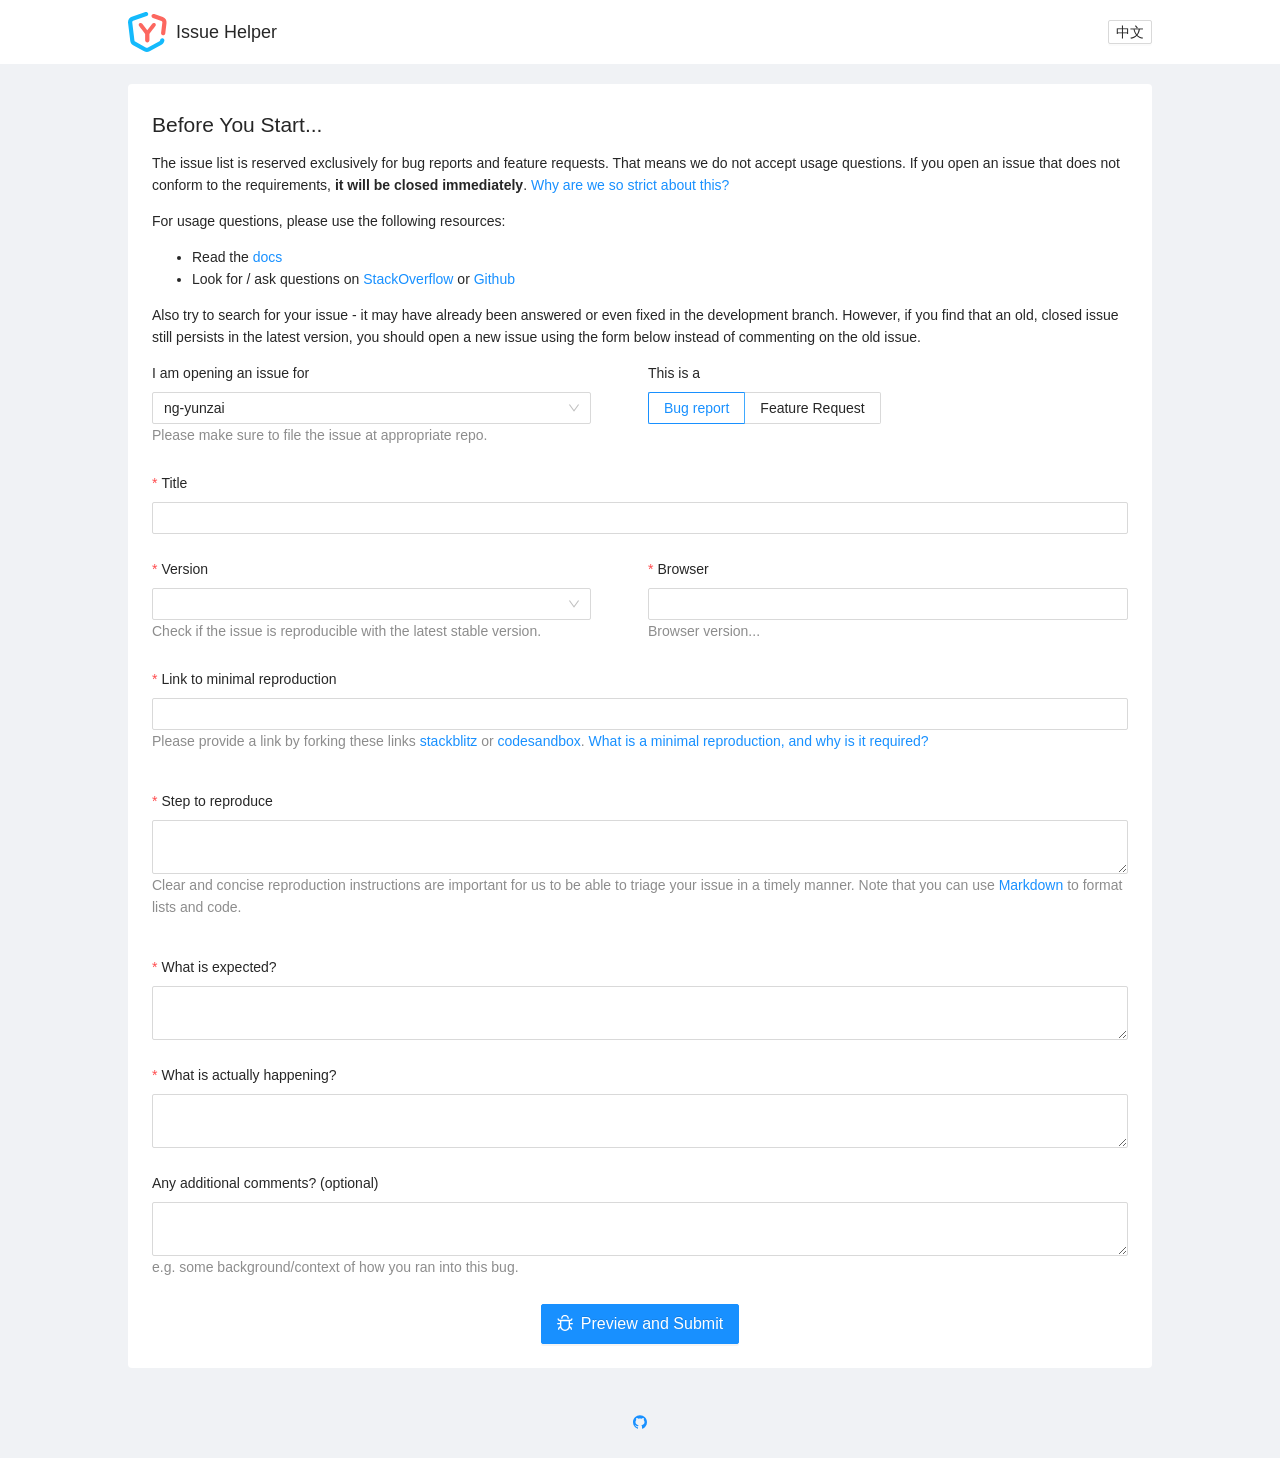
<file: issue-helper/index.html>
<!DOCTYPE html><html lang="en"><head>
    <meta charset="utf-8">
    <title>NG-YUNZAI Issue Helper</title>
    <base href="/issue-helper/">
    <meta name="viewport" content="width=device-width,initial-scale=1,user-scalable=0">
    <meta http-equiv="x-ua-compatible" content="ie=edge">
    <meta name="apple-mobile-web-app-capable" content="yes">
    <meta name="apple-mobile-web-app-status-bar-style" content="translucent">
    <link rel="icon" type="image/x-icon" href="favicon.ico">
  <style>html,body{width:100%;height:100%}*,*:before,*:after{box-sizing:border-box}html{font-family:sans-serif;line-height:1.15;-webkit-text-size-adjust:100%;-ms-text-size-adjust:100%;-ms-overflow-style:scrollbar;-webkit-tap-highlight-color:rgba(0,0,0,0)}body{margin:0;color:#000000d9;font-size:14px;font-family:-apple-system,BlinkMacSystemFont,Segoe UI,Roboto,Helvetica Neue,Arial,Noto Sans,sans-serif,"Apple Color Emoji","Segoe UI Emoji",Segoe UI Symbol,"Noto Color Emoji";font-variant:tabular-nums;line-height:1.5715;background-color:#fff;font-feature-settings:"tnum","tnum"}html{--antd-wave-shadow-color:#1890ff;--scroll-bar:0}</style><link rel="stylesheet" href="styles.6bb3fcccf802c6cb.css" media="print" onload="this.media='all'"><noscript><link rel="stylesheet" href="styles.6bb3fcccf802c6cb.css"></noscript></head>
  <body ontouchstart="">
    <noscript>You need to enable JavaScript to run this app.</noscript>
    <app-root>
      <div style="position: absolute; top: 0; right: 0; bottom: 0; left: 0; display: flex; align-items: center; justify-content: center; font-size: 14px;">
        loading...
      </div>
    </app-root>
  <script src="runtime.fcce2ae3cf4fc417.js" type="module"></script><script src="polyfills.cf30277d82e11c21.js" type="module"></script><script src="main.f9c865e1be8bff08.js" type="module"></script>

</body></html>
</file>
<file: issue-helper/styles.6bb3fcccf802c6cb.css>
[class^=ant-]::-ms-clear,[class*=ant-]::-ms-clear,[class^=ant-] input::-ms-clear,[class*=ant-] input::-ms-clear,[class^=ant-] input::-ms-reveal,[class*=ant-] input::-ms-reveal{display:none}html,body{width:100%;height:100%}input::-ms-clear,input::-ms-reveal{display:none}*,*:before,*:after{box-sizing:border-box}html{font-family:sans-serif;line-height:1.15;-webkit-text-size-adjust:100%;-ms-text-size-adjust:100%;-ms-overflow-style:scrollbar;-webkit-tap-highlight-color:rgba(0,0,0,0)}body{margin:0;color:#000000d9;font-size:14px;font-family:-apple-system,BlinkMacSystemFont,Segoe UI,Roboto,Helvetica Neue,Arial,Noto Sans,sans-serif,"Apple Color Emoji","Segoe UI Emoji",Segoe UI Symbol,"Noto Color Emoji";font-variant:tabular-nums;line-height:1.5715;background-color:#fff;font-feature-settings:"tnum","tnum"}[tabindex="-1"]:focus{outline:none!important}hr{box-sizing:content-box;height:0;overflow:visible}h1,h2,h3,h4,h5,h6{margin-top:0;margin-bottom:.5em;color:#000000d9;font-weight:500}p{margin-top:0;margin-bottom:1em}abbr[title],abbr[data-original-title]{text-decoration:underline;-webkit-text-decoration:underline dotted;text-decoration:underline dotted;border-bottom:0;cursor:help}address{margin-bottom:1em;font-style:normal;line-height:inherit}input[type=text],input[type=password],input[type=number],textarea{-webkit-appearance:none}ol,ul,dl{margin-top:0;margin-bottom:1em}ol ol,ul ul,ol ul,ul ol{margin-bottom:0}dt{font-weight:500}dd{margin-bottom:.5em;margin-left:0}blockquote{margin:0 0 1em}dfn{font-style:italic}b,strong{font-weight:bolder}small{font-size:80%}sub,sup{position:relative;font-size:75%;line-height:0;vertical-align:baseline}sub{bottom:-.25em}sup{top:-.5em}a{color:#1890ff;text-decoration:none;background-color:transparent;outline:none;cursor:pointer;transition:color .3s;-webkit-text-decoration-skip:objects}a:hover{color:#40a9ff}a:active{color:#096dd9}a:active,a:hover{text-decoration:none;outline:0}a:focus{text-decoration:none;outline:0}a[disabled]{color:#00000040;cursor:not-allowed}pre,code,kbd,samp{font-size:1em;font-family:SFMono-Regular,Consolas,Liberation Mono,Menlo,Courier,monospace}pre{margin-top:0;margin-bottom:1em;overflow:auto}figure{margin:0 0 1em}img{vertical-align:middle;border-style:none}svg:not(:root){overflow:hidden}a,area,button,[role=button],input:not([type="range"]),label,select,summary,textarea{touch-action:manipulation}table{border-collapse:collapse}caption{padding-top:.75em;padding-bottom:.3em;color:#00000073;text-align:left;caption-side:bottom}input,button,select,optgroup,textarea{margin:0;color:inherit;font-size:inherit;font-family:inherit;line-height:inherit}button,input{overflow:visible}button,select{text-transform:none}button,html [type=button],[type=reset],[type=submit]{-webkit-appearance:button}button::-moz-focus-inner,[type=button]::-moz-focus-inner,[type=reset]::-moz-focus-inner,[type=submit]::-moz-focus-inner{padding:0;border-style:none}input[type=radio],input[type=checkbox]{box-sizing:border-box;padding:0}input[type=date],input[type=time],input[type=datetime-local],input[type=month]{-webkit-appearance:listbox}textarea{overflow:auto;resize:vertical}fieldset{min-width:0;margin:0;padding:0;border:0}legend{display:block;width:100%;max-width:100%;margin-bottom:.5em;padding:0;color:inherit;font-size:1.5em;line-height:inherit;white-space:normal}progress{vertical-align:baseline}[type=number]::-webkit-inner-spin-button,[type=number]::-webkit-outer-spin-button{height:auto}[type=search]{outline-offset:-2px;-webkit-appearance:none}[type=search]::-webkit-search-cancel-button,[type=search]::-webkit-search-decoration{-webkit-appearance:none}::-webkit-file-upload-button{font:inherit;-webkit-appearance:button}output{display:inline-block}summary{display:list-item}template{display:none}[hidden]{display:none!important}mark{padding:.2em;background-color:#feffe6}::selection{color:#fff;background:#1890ff}.clearfix:before{display:table;content:""}.clearfix:after{display:table;clear:both;content:""}.anticon{display:inline-block;color:inherit;font-style:normal;line-height:0;text-align:center;text-transform:none;vertical-align:-.125em;text-rendering:optimizeLegibility;-webkit-font-smoothing:antialiased;-moz-osx-font-smoothing:grayscale}.anticon>*{line-height:1}.anticon svg{display:inline-block}.anticon:before{display:none}.anticon .anticon-icon{display:block}.anticon[tabindex]{cursor:pointer}.anticon-spin:before{display:inline-block;animation:loadingCircle 1s infinite linear}.anticon-spin{display:inline-block;animation:loadingCircle 1s infinite linear}.ant-fade-enter,.ant-fade-appear,.ant-fade-leave{animation-duration:.2s;animation-fill-mode:both;animation-play-state:paused}.ant-fade-enter.ant-fade-enter-active,.ant-fade-appear.ant-fade-appear-active{animation-name:antFadeIn;animation-play-state:running}.ant-fade-leave.ant-fade-leave-active{animation-name:antFadeOut;animation-play-state:running;pointer-events:none}.ant-fade-enter,.ant-fade-appear{opacity:0;animation-timing-function:linear}.ant-fade-leave{animation-timing-function:linear}@keyframes antFadeIn{0%{opacity:0}to{opacity:1}}@keyframes antFadeOut{0%{opacity:1}to{opacity:0}}.ant-move-up-enter,.ant-move-up-appear,.ant-move-up-leave{animation-duration:.2s;animation-fill-mode:both;animation-play-state:paused}.ant-move-up-enter.ant-move-up-enter-active,.ant-move-up-appear.ant-move-up-appear-active{animation-name:antMoveUpIn;animation-play-state:running}.ant-move-up-leave.ant-move-up-leave-active{animation-name:antMoveUpOut;animation-play-state:running;pointer-events:none}.ant-move-up-enter,.ant-move-up-appear{opacity:0;animation-timing-function:cubic-bezier(.08,.82,.17,1)}.ant-move-up-leave{animation-timing-function:cubic-bezier(.6,.04,.98,.34)}.ant-move-down-enter,.ant-move-down-appear,.ant-move-down-leave{animation-duration:.2s;animation-fill-mode:both;animation-play-state:paused}.ant-move-down-enter.ant-move-down-enter-active,.ant-move-down-appear.ant-move-down-appear-active{animation-name:antMoveDownIn;animation-play-state:running}.ant-move-down-leave.ant-move-down-leave-active{animation-name:antMoveDownOut;animation-play-state:running;pointer-events:none}.ant-move-down-enter,.ant-move-down-appear{opacity:0;animation-timing-function:cubic-bezier(.08,.82,.17,1)}.ant-move-down-leave{animation-timing-function:cubic-bezier(.6,.04,.98,.34)}.ant-move-left-enter,.ant-move-left-appear,.ant-move-left-leave{animation-duration:.2s;animation-fill-mode:both;animation-play-state:paused}.ant-move-left-enter.ant-move-left-enter-active,.ant-move-left-appear.ant-move-left-appear-active{animation-name:antMoveLeftIn;animation-play-state:running}.ant-move-left-leave.ant-move-left-leave-active{animation-name:antMoveLeftOut;animation-play-state:running;pointer-events:none}.ant-move-left-enter,.ant-move-left-appear{opacity:0;animation-timing-function:cubic-bezier(.08,.82,.17,1)}.ant-move-left-leave{animation-timing-function:cubic-bezier(.6,.04,.98,.34)}.ant-move-right-enter,.ant-move-right-appear,.ant-move-right-leave{animation-duration:.2s;animation-fill-mode:both;animation-play-state:paused}.ant-move-right-enter.ant-move-right-enter-active,.ant-move-right-appear.ant-move-right-appear-active{animation-name:antMoveRightIn;animation-play-state:running}.ant-move-right-leave.ant-move-right-leave-active{animation-name:antMoveRightOut;animation-play-state:running;pointer-events:none}.ant-move-right-enter,.ant-move-right-appear{opacity:0;animation-timing-function:cubic-bezier(.08,.82,.17,1)}.ant-move-right-leave{animation-timing-function:cubic-bezier(.6,.04,.98,.34)}@keyframes antMoveDownIn{0%{transform:translateY(100%);transform-origin:0 0;opacity:0}to{transform:translateY(0);transform-origin:0 0;opacity:1}}@keyframes antMoveDownOut{0%{transform:translateY(0);transform-origin:0 0;opacity:1}to{transform:translateY(100%);transform-origin:0 0;opacity:0}}@keyframes antMoveLeftIn{0%{transform:translate(-100%);transform-origin:0 0;opacity:0}to{transform:translate(0);transform-origin:0 0;opacity:1}}@keyframes antMoveLeftOut{0%{transform:translate(0);transform-origin:0 0;opacity:1}to{transform:translate(-100%);transform-origin:0 0;opacity:0}}@keyframes antMoveRightIn{0%{transform:translate(100%);transform-origin:0 0;opacity:0}to{transform:translate(0);transform-origin:0 0;opacity:1}}@keyframes antMoveRightOut{0%{transform:translate(0);transform-origin:0 0;opacity:1}to{transform:translate(100%);transform-origin:0 0;opacity:0}}@keyframes antMoveUpIn{0%{transform:translateY(-100%);transform-origin:0 0;opacity:0}to{transform:translateY(0);transform-origin:0 0;opacity:1}}@keyframes antMoveUpOut{0%{transform:translateY(0);transform-origin:0 0;opacity:1}to{transform:translateY(-100%);transform-origin:0 0;opacity:0}}@keyframes loadingCircle{to{transform:rotate(360deg)}}[ant-click-animating=true],[ant-click-animating-without-extra-node=true]{position:relative}html{--antd-wave-shadow-color: #1890ff;--scroll-bar: 0}[ant-click-animating-without-extra-node=true]:after,.ant-click-animating-node{position:absolute;top:0;right:0;bottom:0;left:0;display:block;border-radius:inherit;box-shadow:0 0 #1890ff;box-shadow:0 0 0 0 var(--antd-wave-shadow-color);opacity:.2;animation:fadeEffect 2s cubic-bezier(.08,.82,.17,1),waveEffect .4s cubic-bezier(.08,.82,.17,1);animation-fill-mode:forwards;content:"";pointer-events:none}@keyframes waveEffect{to{box-shadow:0 0 #1890ff;box-shadow:0 0 0 6px var(--antd-wave-shadow-color)}}@keyframes fadeEffect{to{opacity:0}}.ant-slide-up-enter,.ant-slide-up-appear,.ant-slide-up-leave{animation-duration:.2s;animation-fill-mode:both;animation-play-state:paused}.ant-slide-up-enter.ant-slide-up-enter-active,.ant-slide-up-appear.ant-slide-up-appear-active{animation-name:antSlideUpIn;animation-play-state:running}.ant-slide-up-leave.ant-slide-up-leave-active{animation-name:antSlideUpOut;animation-play-state:running;pointer-events:none}.ant-slide-up-enter,.ant-slide-up-appear{opacity:0;animation-timing-function:cubic-bezier(.23,1,.32,1)}.ant-slide-up-leave{animation-timing-function:cubic-bezier(.755,.05,.855,.06)}.ant-slide-down-enter,.ant-slide-down-appear,.ant-slide-down-leave{animation-duration:.2s;animation-fill-mode:both;animation-play-state:paused}.ant-slide-down-enter.ant-slide-down-enter-active,.ant-slide-down-appear.ant-slide-down-appear-active{animation-name:antSlideDownIn;animation-play-state:running}.ant-slide-down-leave.ant-slide-down-leave-active{animation-name:antSlideDownOut;animation-play-state:running;pointer-events:none}.ant-slide-down-enter,.ant-slide-down-appear{opacity:0;animation-timing-function:cubic-bezier(.23,1,.32,1)}.ant-slide-down-leave{animation-timing-function:cubic-bezier(.755,.05,.855,.06)}.ant-slide-left-enter,.ant-slide-left-appear,.ant-slide-left-leave{animation-duration:.2s;animation-fill-mode:both;animation-play-state:paused}.ant-slide-left-enter.ant-slide-left-enter-active,.ant-slide-left-appear.ant-slide-left-appear-active{animation-name:antSlideLeftIn;animation-play-state:running}.ant-slide-left-leave.ant-slide-left-leave-active{animation-name:antSlideLeftOut;animation-play-state:running;pointer-events:none}.ant-slide-left-enter,.ant-slide-left-appear{opacity:0;animation-timing-function:cubic-bezier(.23,1,.32,1)}.ant-slide-left-leave{animation-timing-function:cubic-bezier(.755,.05,.855,.06)}.ant-slide-right-enter,.ant-slide-right-appear,.ant-slide-right-leave{animation-duration:.2s;animation-fill-mode:both;animation-play-state:paused}.ant-slide-right-enter.ant-slide-right-enter-active,.ant-slide-right-appear.ant-slide-right-appear-active{animation-name:antSlideRightIn;animation-play-state:running}.ant-slide-right-leave.ant-slide-right-leave-active{animation-name:antSlideRightOut;animation-play-state:running;pointer-events:none}.ant-slide-right-enter,.ant-slide-right-appear{opacity:0;animation-timing-function:cubic-bezier(.23,1,.32,1)}.ant-slide-right-leave{animation-timing-function:cubic-bezier(.755,.05,.855,.06)}@keyframes antSlideUpIn{0%{transform:scaleY(.8);transform-origin:0% 0%;opacity:0}to{transform:scaleY(1);transform-origin:0% 0%;opacity:1}}@keyframes antSlideUpOut{0%{transform:scaleY(1);transform-origin:0% 0%;opacity:1}to{transform:scaleY(.8);transform-origin:0% 0%;opacity:0}}@keyframes antSlideDownIn{0%{transform:scaleY(.8);transform-origin:100% 100%;opacity:0}to{transform:scaleY(1);transform-origin:100% 100%;opacity:1}}@keyframes antSlideDownOut{0%{transform:scaleY(1);transform-origin:100% 100%;opacity:1}to{transform:scaleY(.8);transform-origin:100% 100%;opacity:0}}@keyframes antSlideLeftIn{0%{transform:scaleX(.8);transform-origin:0% 0%;opacity:0}to{transform:scaleX(1);transform-origin:0% 0%;opacity:1}}@keyframes antSlideLeftOut{0%{transform:scaleX(1);transform-origin:0% 0%;opacity:1}to{transform:scaleX(.8);transform-origin:0% 0%;opacity:0}}@keyframes antSlideRightIn{0%{transform:scaleX(.8);transform-origin:100% 0%;opacity:0}to{transform:scaleX(1);transform-origin:100% 0%;opacity:1}}@keyframes antSlideRightOut{0%{transform:scaleX(1);transform-origin:100% 0%;opacity:1}to{transform:scaleX(.8);transform-origin:100% 0%;opacity:0}}.ant-zoom-enter,.ant-zoom-appear,.ant-zoom-leave{animation-duration:.2s;animation-fill-mode:both;animation-play-state:paused}.ant-zoom-enter.ant-zoom-enter-active,.ant-zoom-appear.ant-zoom-appear-active{animation-name:antZoomIn;animation-play-state:running}.ant-zoom-leave.ant-zoom-leave-active{animation-name:antZoomOut;animation-play-state:running;pointer-events:none}.ant-zoom-enter,.ant-zoom-appear{transform:scale(0);opacity:0;animation-timing-function:cubic-bezier(.08,.82,.17,1)}.ant-zoom-enter-prepare,.ant-zoom-appear-prepare{transform:none}.ant-zoom-leave{animation-timing-function:cubic-bezier(.78,.14,.15,.86)}.ant-zoom-big-enter,.ant-zoom-big-appear,.ant-zoom-big-leave{animation-duration:.2s;animation-fill-mode:both;animation-play-state:paused}.ant-zoom-big-enter.ant-zoom-big-enter-active,.ant-zoom-big-appear.ant-zoom-big-appear-active{animation-name:antZoomBigIn;animation-play-state:running}.ant-zoom-big-leave.ant-zoom-big-leave-active{animation-name:antZoomBigOut;animation-play-state:running;pointer-events:none}.ant-zoom-big-enter,.ant-zoom-big-appear{transform:scale(0);opacity:0;animation-timing-function:cubic-bezier(.08,.82,.17,1)}.ant-zoom-big-enter-prepare,.ant-zoom-big-appear-prepare{transform:none}.ant-zoom-big-leave{animation-timing-function:cubic-bezier(.78,.14,.15,.86)}.ant-zoom-big-fast-enter,.ant-zoom-big-fast-appear,.ant-zoom-big-fast-leave{animation-duration:.1s;animation-fill-mode:both;animation-play-state:paused}.ant-zoom-big-fast-enter.ant-zoom-big-fast-enter-active,.ant-zoom-big-fast-appear.ant-zoom-big-fast-appear-active{animation-name:antZoomBigIn;animation-play-state:running}.ant-zoom-big-fast-leave.ant-zoom-big-fast-leave-active{animation-name:antZoomBigOut;animation-play-state:running;pointer-events:none}.ant-zoom-big-fast-enter,.ant-zoom-big-fast-appear{transform:scale(0);opacity:0;animation-timing-function:cubic-bezier(.08,.82,.17,1)}.ant-zoom-big-fast-enter-prepare,.ant-zoom-big-fast-appear-prepare{transform:none}.ant-zoom-big-fast-leave{animation-timing-function:cubic-bezier(.78,.14,.15,.86)}.ant-zoom-up-enter,.ant-zoom-up-appear,.ant-zoom-up-leave{animation-duration:.2s;animation-fill-mode:both;animation-play-state:paused}.ant-zoom-up-enter.ant-zoom-up-enter-active,.ant-zoom-up-appear.ant-zoom-up-appear-active{animation-name:antZoomUpIn;animation-play-state:running}.ant-zoom-up-leave.ant-zoom-up-leave-active{animation-name:antZoomUpOut;animation-play-state:running;pointer-events:none}.ant-zoom-up-enter,.ant-zoom-up-appear{transform:scale(0);opacity:0;animation-timing-function:cubic-bezier(.08,.82,.17,1)}.ant-zoom-up-enter-prepare,.ant-zoom-up-appear-prepare{transform:none}.ant-zoom-up-leave{animation-timing-function:cubic-bezier(.78,.14,.15,.86)}.ant-zoom-down-enter,.ant-zoom-down-appear,.ant-zoom-down-leave{animation-duration:.2s;animation-fill-mode:both;animation-play-state:paused}.ant-zoom-down-enter.ant-zoom-down-enter-active,.ant-zoom-down-appear.ant-zoom-down-appear-active{animation-name:antZoomDownIn;animation-play-state:running}.ant-zoom-down-leave.ant-zoom-down-leave-active{animation-name:antZoomDownOut;animation-play-state:running;pointer-events:none}.ant-zoom-down-enter,.ant-zoom-down-appear{transform:scale(0);opacity:0;animation-timing-function:cubic-bezier(.08,.82,.17,1)}.ant-zoom-down-enter-prepare,.ant-zoom-down-appear-prepare{transform:none}.ant-zoom-down-leave{animation-timing-function:cubic-bezier(.78,.14,.15,.86)}.ant-zoom-left-enter,.ant-zoom-left-appear,.ant-zoom-left-leave{animation-duration:.2s;animation-fill-mode:both;animation-play-state:paused}.ant-zoom-left-enter.ant-zoom-left-enter-active,.ant-zoom-left-appear.ant-zoom-left-appear-active{animation-name:antZoomLeftIn;animation-play-state:running}.ant-zoom-left-leave.ant-zoom-left-leave-active{animation-name:antZoomLeftOut;animation-play-state:running;pointer-events:none}.ant-zoom-left-enter,.ant-zoom-left-appear{transform:scale(0);opacity:0;animation-timing-function:cubic-bezier(.08,.82,.17,1)}.ant-zoom-left-enter-prepare,.ant-zoom-left-appear-prepare{transform:none}.ant-zoom-left-leave{animation-timing-function:cubic-bezier(.78,.14,.15,.86)}.ant-zoom-right-enter,.ant-zoom-right-appear,.ant-zoom-right-leave{animation-duration:.2s;animation-fill-mode:both;animation-play-state:paused}.ant-zoom-right-enter.ant-zoom-right-enter-active,.ant-zoom-right-appear.ant-zoom-right-appear-active{animation-name:antZoomRightIn;animation-play-state:running}.ant-zoom-right-leave.ant-zoom-right-leave-active{animation-name:antZoomRightOut;animation-play-state:running;pointer-events:none}.ant-zoom-right-enter,.ant-zoom-right-appear{transform:scale(0);opacity:0;animation-timing-function:cubic-bezier(.08,.82,.17,1)}.ant-zoom-right-enter-prepare,.ant-zoom-right-appear-prepare{transform:none}.ant-zoom-right-leave{animation-timing-function:cubic-bezier(.78,.14,.15,.86)}@keyframes antZoomIn{0%{transform:scale(.2);opacity:0}to{transform:scale(1);opacity:1}}@keyframes antZoomOut{0%{transform:scale(1)}to{transform:scale(.2);opacity:0}}@keyframes antZoomBigIn{0%{transform:scale(.8);opacity:0}to{transform:scale(1);opacity:1}}@keyframes antZoomBigOut{0%{transform:scale(1)}to{transform:scale(.8);opacity:0}}@keyframes antZoomUpIn{0%{transform:scale(.8);transform-origin:50% 0%;opacity:0}to{transform:scale(1);transform-origin:50% 0%}}@keyframes antZoomUpOut{0%{transform:scale(1);transform-origin:50% 0%}to{transform:scale(.8);transform-origin:50% 0%;opacity:0}}@keyframes antZoomLeftIn{0%{transform:scale(.8);transform-origin:0% 50%;opacity:0}to{transform:scale(1);transform-origin:0% 50%}}@keyframes antZoomLeftOut{0%{transform:scale(1);transform-origin:0% 50%}to{transform:scale(.8);transform-origin:0% 50%;opacity:0}}@keyframes antZoomRightIn{0%{transform:scale(.8);transform-origin:100% 50%;opacity:0}to{transform:scale(1);transform-origin:100% 50%}}@keyframes antZoomRightOut{0%{transform:scale(1);transform-origin:100% 50%}to{transform:scale(.8);transform-origin:100% 50%;opacity:0}}@keyframes antZoomDownIn{0%{transform:scale(.8);transform-origin:50% 100%;opacity:0}to{transform:scale(1);transform-origin:50% 100%}}@keyframes antZoomDownOut{0%{transform:scale(1);transform-origin:50% 100%}to{transform:scale(.8);transform-origin:50% 100%;opacity:0}}.ant-motion-collapse-legacy{overflow:hidden}.ant-motion-collapse-legacy-active{transition:height .2s cubic-bezier(.645,.045,.355,1),opacity .2s cubic-bezier(.645,.045,.355,1)!important}.ant-motion-collapse{overflow:hidden;transition:height .2s cubic-bezier(.645,.045,.355,1),opacity .2s cubic-bezier(.645,.045,.355,1)!important}.cdk-overlay-container{pointer-events:none;top:0;left:0;height:100%;width:100%;position:fixed;z-index:1000}.cdk-visually-hidden{border:0;clip:rect(0 0 0 0);height:1px;margin:-1px;overflow:hidden;padding:0;position:absolute;width:1px;outline:0;-webkit-appearance:none;-moz-appearance:none}.cdk-overlay-backdrop{top:0;bottom:0;left:0;right:0;-webkit-tap-highlight-color:transparent;transition:opacity .4s cubic-bezier(.25,.8,.25,1);opacity:0;position:absolute;pointer-events:auto;z-index:1000}.cdk-overlay-backdrop.ant-modal-mask{opacity:1}.cdk-overlay-pane{position:absolute;pointer-events:auto;z-index:1000}.cdk-overlay-connected-position-bounding-box{position:absolute;z-index:1000;display:flex;flex-direction:column;min-width:1px;min-height:1px}.cdk-global-scrollblock{position:fixed;width:100%;overflow-y:scroll}.cdk-global-scrollblock body{overflow-x:visible}.nz-overlay-transparent-backdrop,.nz-overlay-transparent-backdrop.cdk-overlay-backdrop-showing{opacity:0}.nz-animate-disabled.ant-scroll-number-only,.nz-animate-disabled.ant-drawer.ant-drawer-open .ant-drawer-mask{animation:none;transition:none}.nz-animate-disabled.ant-drawer>*{transition:none}.nz-animate-disabled .ant-modal-mask,.nz-animate-disabled .ant-modal,.nz-animate-disabled .ant-modal-mask.zoom-enter,.nz-animate-disabled .ant-modal.zoom-enter,.nz-animate-disabled .ant-modal-mask.zoom-leave,.nz-animate-disabled .ant-modal.zoom-leave,.nz-animate-disabled .ant-modal-mask.zoom-enter-active,.nz-animate-disabled .ant-modal.zoom-enter-active,.nz-animate-disabled .ant-modal-mask.zoom-leave-active,.nz-animate-disabled .ant-modal.zoom-leave-active{animation:none;transition:none}.nz-animate-disabled.ant-menu,.nz-animate-disabled.ant-menu .ant-menu-item,.nz-animate-disabled.ant-menu .ant-menu-submenu-title,.nz-animate-disabled.ant-menu .ant-menu-item .anticon,.nz-animate-disabled.ant-menu .ant-menu-submenu-title .anticon{transition:none}.nz-animate-disabled.ant-menu .ant-menu-item .anticon+span,.nz-animate-disabled.ant-menu .ant-menu-submenu-title .anticon+span{transition:none}.nz-animate-disabled.ant-tabs .ant-tabs-top-content.ant-tabs-content-animated,.nz-animate-disabled.ant-tabs .ant-tabs-bottom-content.ant-tabs-content-animated,.nz-animate-disabled.ant-tabs .ant-tabs-top-content>.ant-tabs-tabpane,.nz-animate-disabled.ant-tabs .ant-tabs-bottom-content>.ant-tabs-tabpane,.nz-animate-disabled.ant-tabs.ant-tabs-left .ant-tabs-ink-bar-animated,.nz-animate-disabled.ant-tabs.ant-tabs-right .ant-tabs-ink-bar-animated,.nz-animate-disabled.ant-tabs.ant-tabs-top .ant-tabs-ink-bar-animated,.nz-animate-disabled.ant-tabs.ant-tabs-bottom .ant-tabs-ink-bar-animated{transition:none}.nz-animate-disabled.ant-collapse>.ant-collapse-item>.ant-collapse-header .ant-collapse-arrow svg{transition:none}.ant-row{display:flex;flex-flow:row wrap}.ant-row:before,.ant-row:after{display:flex}.ant-row-no-wrap{flex-wrap:nowrap}.ant-row-start{justify-content:flex-start}.ant-row-center{justify-content:center}.ant-row-end{justify-content:flex-end}.ant-row-space-between{justify-content:space-between}.ant-row-space-around{justify-content:space-around}.ant-row-top{align-items:flex-start}.ant-row-middle{align-items:center}.ant-row-bottom{align-items:flex-end}.ant-col{position:relative;max-width:100%;min-height:1px}.ant-col-24{display:block;flex:0 0 100%;max-width:100%}.ant-col-push-24{left:100%}.ant-col-pull-24{right:100%}.ant-col-offset-24{margin-left:100%}.ant-col-order-24{order:24}.ant-col-23{display:block;flex:0 0 95.83333333%;max-width:95.83333333%}.ant-col-push-23{left:95.83333333%}.ant-col-pull-23{right:95.83333333%}.ant-col-offset-23{margin-left:95.83333333%}.ant-col-order-23{order:23}.ant-col-22{display:block;flex:0 0 91.66666667%;max-width:91.66666667%}.ant-col-push-22{left:91.66666667%}.ant-col-pull-22{right:91.66666667%}.ant-col-offset-22{margin-left:91.66666667%}.ant-col-order-22{order:22}.ant-col-21{display:block;flex:0 0 87.5%;max-width:87.5%}.ant-col-push-21{left:87.5%}.ant-col-pull-21{right:87.5%}.ant-col-offset-21{margin-left:87.5%}.ant-col-order-21{order:21}.ant-col-20{display:block;flex:0 0 83.33333333%;max-width:83.33333333%}.ant-col-push-20{left:83.33333333%}.ant-col-pull-20{right:83.33333333%}.ant-col-offset-20{margin-left:83.33333333%}.ant-col-order-20{order:20}.ant-col-19{display:block;flex:0 0 79.16666667%;max-width:79.16666667%}.ant-col-push-19{left:79.16666667%}.ant-col-pull-19{right:79.16666667%}.ant-col-offset-19{margin-left:79.16666667%}.ant-col-order-19{order:19}.ant-col-18{display:block;flex:0 0 75%;max-width:75%}.ant-col-push-18{left:75%}.ant-col-pull-18{right:75%}.ant-col-offset-18{margin-left:75%}.ant-col-order-18{order:18}.ant-col-17{display:block;flex:0 0 70.83333333%;max-width:70.83333333%}.ant-col-push-17{left:70.83333333%}.ant-col-pull-17{right:70.83333333%}.ant-col-offset-17{margin-left:70.83333333%}.ant-col-order-17{order:17}.ant-col-16{display:block;flex:0 0 66.66666667%;max-width:66.66666667%}.ant-col-push-16{left:66.66666667%}.ant-col-pull-16{right:66.66666667%}.ant-col-offset-16{margin-left:66.66666667%}.ant-col-order-16{order:16}.ant-col-15{display:block;flex:0 0 62.5%;max-width:62.5%}.ant-col-push-15{left:62.5%}.ant-col-pull-15{right:62.5%}.ant-col-offset-15{margin-left:62.5%}.ant-col-order-15{order:15}.ant-col-14{display:block;flex:0 0 58.33333333%;max-width:58.33333333%}.ant-col-push-14{left:58.33333333%}.ant-col-pull-14{right:58.33333333%}.ant-col-offset-14{margin-left:58.33333333%}.ant-col-order-14{order:14}.ant-col-13{display:block;flex:0 0 54.16666667%;max-width:54.16666667%}.ant-col-push-13{left:54.16666667%}.ant-col-pull-13{right:54.16666667%}.ant-col-offset-13{margin-left:54.16666667%}.ant-col-order-13{order:13}.ant-col-12{display:block;flex:0 0 50%;max-width:50%}.ant-col-push-12{left:50%}.ant-col-pull-12{right:50%}.ant-col-offset-12{margin-left:50%}.ant-col-order-12{order:12}.ant-col-11{display:block;flex:0 0 45.83333333%;max-width:45.83333333%}.ant-col-push-11{left:45.83333333%}.ant-col-pull-11{right:45.83333333%}.ant-col-offset-11{margin-left:45.83333333%}.ant-col-order-11{order:11}.ant-col-10{display:block;flex:0 0 41.66666667%;max-width:41.66666667%}.ant-col-push-10{left:41.66666667%}.ant-col-pull-10{right:41.66666667%}.ant-col-offset-10{margin-left:41.66666667%}.ant-col-order-10{order:10}.ant-col-9{display:block;flex:0 0 37.5%;max-width:37.5%}.ant-col-push-9{left:37.5%}.ant-col-pull-9{right:37.5%}.ant-col-offset-9{margin-left:37.5%}.ant-col-order-9{order:9}.ant-col-8{display:block;flex:0 0 33.33333333%;max-width:33.33333333%}.ant-col-push-8{left:33.33333333%}.ant-col-pull-8{right:33.33333333%}.ant-col-offset-8{margin-left:33.33333333%}.ant-col-order-8{order:8}.ant-col-7{display:block;flex:0 0 29.16666667%;max-width:29.16666667%}.ant-col-push-7{left:29.16666667%}.ant-col-pull-7{right:29.16666667%}.ant-col-offset-7{margin-left:29.16666667%}.ant-col-order-7{order:7}.ant-col-6{display:block;flex:0 0 25%;max-width:25%}.ant-col-push-6{left:25%}.ant-col-pull-6{right:25%}.ant-col-offset-6{margin-left:25%}.ant-col-order-6{order:6}.ant-col-5{display:block;flex:0 0 20.83333333%;max-width:20.83333333%}.ant-col-push-5{left:20.83333333%}.ant-col-pull-5{right:20.83333333%}.ant-col-offset-5{margin-left:20.83333333%}.ant-col-order-5{order:5}.ant-col-4{display:block;flex:0 0 16.66666667%;max-width:16.66666667%}.ant-col-push-4{left:16.66666667%}.ant-col-pull-4{right:16.66666667%}.ant-col-offset-4{margin-left:16.66666667%}.ant-col-order-4{order:4}.ant-col-3{display:block;flex:0 0 12.5%;max-width:12.5%}.ant-col-push-3{left:12.5%}.ant-col-pull-3{right:12.5%}.ant-col-offset-3{margin-left:12.5%}.ant-col-order-3{order:3}.ant-col-2{display:block;flex:0 0 8.33333333%;max-width:8.33333333%}.ant-col-push-2{left:8.33333333%}.ant-col-pull-2{right:8.33333333%}.ant-col-offset-2{margin-left:8.33333333%}.ant-col-order-2{order:2}.ant-col-1{display:block;flex:0 0 4.16666667%;max-width:4.16666667%}.ant-col-push-1{left:4.16666667%}.ant-col-pull-1{right:4.16666667%}.ant-col-offset-1{margin-left:4.16666667%}.ant-col-order-1{order:1}.ant-col-0{display:none}.ant-col-push-0{left:auto}.ant-col-pull-0{right:auto}.ant-col-offset-0{margin-left:0}.ant-col-order-0{order:0}.ant-col-push-0.ant-col-rtl{right:auto}.ant-col-pull-0.ant-col-rtl{left:auto}.ant-col-offset-0.ant-col-rtl{margin-right:0}.ant-col-push-1.ant-col-rtl{right:4.16666667%;left:auto}.ant-col-pull-1.ant-col-rtl{right:auto;left:4.16666667%}.ant-col-offset-1.ant-col-rtl{margin-right:4.16666667%;margin-left:0}.ant-col-push-2.ant-col-rtl{right:8.33333333%;left:auto}.ant-col-pull-2.ant-col-rtl{right:auto;left:8.33333333%}.ant-col-offset-2.ant-col-rtl{margin-right:8.33333333%;margin-left:0}.ant-col-push-3.ant-col-rtl{right:12.5%;left:auto}.ant-col-pull-3.ant-col-rtl{right:auto;left:12.5%}.ant-col-offset-3.ant-col-rtl{margin-right:12.5%;margin-left:0}.ant-col-push-4.ant-col-rtl{right:16.66666667%;left:auto}.ant-col-pull-4.ant-col-rtl{right:auto;left:16.66666667%}.ant-col-offset-4.ant-col-rtl{margin-right:16.66666667%;margin-left:0}.ant-col-push-5.ant-col-rtl{right:20.83333333%;left:auto}.ant-col-pull-5.ant-col-rtl{right:auto;left:20.83333333%}.ant-col-offset-5.ant-col-rtl{margin-right:20.83333333%;margin-left:0}.ant-col-push-6.ant-col-rtl{right:25%;left:auto}.ant-col-pull-6.ant-col-rtl{right:auto;left:25%}.ant-col-offset-6.ant-col-rtl{margin-right:25%;margin-left:0}.ant-col-push-7.ant-col-rtl{right:29.16666667%;left:auto}.ant-col-pull-7.ant-col-rtl{right:auto;left:29.16666667%}.ant-col-offset-7.ant-col-rtl{margin-right:29.16666667%;margin-left:0}.ant-col-push-8.ant-col-rtl{right:33.33333333%;left:auto}.ant-col-pull-8.ant-col-rtl{right:auto;left:33.33333333%}.ant-col-offset-8.ant-col-rtl{margin-right:33.33333333%;margin-left:0}.ant-col-push-9.ant-col-rtl{right:37.5%;left:auto}.ant-col-pull-9.ant-col-rtl{right:auto;left:37.5%}.ant-col-offset-9.ant-col-rtl{margin-right:37.5%;margin-left:0}.ant-col-push-10.ant-col-rtl{right:41.66666667%;left:auto}.ant-col-pull-10.ant-col-rtl{right:auto;left:41.66666667%}.ant-col-offset-10.ant-col-rtl{margin-right:41.66666667%;margin-left:0}.ant-col-push-11.ant-col-rtl{right:45.83333333%;left:auto}.ant-col-pull-11.ant-col-rtl{right:auto;left:45.83333333%}.ant-col-offset-11.ant-col-rtl{margin-right:45.83333333%;margin-left:0}.ant-col-push-12.ant-col-rtl{right:50%;left:auto}.ant-col-pull-12.ant-col-rtl{right:auto;left:50%}.ant-col-offset-12.ant-col-rtl{margin-right:50%;margin-left:0}.ant-col-push-13.ant-col-rtl{right:54.16666667%;left:auto}.ant-col-pull-13.ant-col-rtl{right:auto;left:54.16666667%}.ant-col-offset-13.ant-col-rtl{margin-right:54.16666667%;margin-left:0}.ant-col-push-14.ant-col-rtl{right:58.33333333%;left:auto}.ant-col-pull-14.ant-col-rtl{right:auto;left:58.33333333%}.ant-col-offset-14.ant-col-rtl{margin-right:58.33333333%;margin-left:0}.ant-col-push-15.ant-col-rtl{right:62.5%;left:auto}.ant-col-pull-15.ant-col-rtl{right:auto;left:62.5%}.ant-col-offset-15.ant-col-rtl{margin-right:62.5%;margin-left:0}.ant-col-push-16.ant-col-rtl{right:66.66666667%;left:auto}.ant-col-pull-16.ant-col-rtl{right:auto;left:66.66666667%}.ant-col-offset-16.ant-col-rtl{margin-right:66.66666667%;margin-left:0}.ant-col-push-17.ant-col-rtl{right:70.83333333%;left:auto}.ant-col-pull-17.ant-col-rtl{right:auto;left:70.83333333%}.ant-col-offset-17.ant-col-rtl{margin-right:70.83333333%;margin-left:0}.ant-col-push-18.ant-col-rtl{right:75%;left:auto}.ant-col-pull-18.ant-col-rtl{right:auto;left:75%}.ant-col-offset-18.ant-col-rtl{margin-right:75%;margin-left:0}.ant-col-push-19.ant-col-rtl{right:79.16666667%;left:auto}.ant-col-pull-19.ant-col-rtl{right:auto;left:79.16666667%}.ant-col-offset-19.ant-col-rtl{margin-right:79.16666667%;margin-left:0}.ant-col-push-20.ant-col-rtl{right:83.33333333%;left:auto}.ant-col-pull-20.ant-col-rtl{right:auto;left:83.33333333%}.ant-col-offset-20.ant-col-rtl{margin-right:83.33333333%;margin-left:0}.ant-col-push-21.ant-col-rtl{right:87.5%;left:auto}.ant-col-pull-21.ant-col-rtl{right:auto;left:87.5%}.ant-col-offset-21.ant-col-rtl{margin-right:87.5%;margin-left:0}.ant-col-push-22.ant-col-rtl{right:91.66666667%;left:auto}.ant-col-pull-22.ant-col-rtl{right:auto;left:91.66666667%}.ant-col-offset-22.ant-col-rtl{margin-right:91.66666667%;margin-left:0}.ant-col-push-23.ant-col-rtl{right:95.83333333%;left:auto}.ant-col-pull-23.ant-col-rtl{right:auto;left:95.83333333%}.ant-col-offset-23.ant-col-rtl{margin-right:95.83333333%;margin-left:0}.ant-col-push-24.ant-col-rtl{right:100%;left:auto}.ant-col-pull-24.ant-col-rtl{right:auto;left:100%}.ant-col-offset-24.ant-col-rtl{margin-right:100%;margin-left:0}.ant-col-xs-24{display:block;flex:0 0 100%;max-width:100%}.ant-col-xs-push-24{left:100%}.ant-col-xs-pull-24{right:100%}.ant-col-xs-offset-24{margin-left:100%}.ant-col-xs-order-24{order:24}.ant-col-xs-23{display:block;flex:0 0 95.83333333%;max-width:95.83333333%}.ant-col-xs-push-23{left:95.83333333%}.ant-col-xs-pull-23{right:95.83333333%}.ant-col-xs-offset-23{margin-left:95.83333333%}.ant-col-xs-order-23{order:23}.ant-col-xs-22{display:block;flex:0 0 91.66666667%;max-width:91.66666667%}.ant-col-xs-push-22{left:91.66666667%}.ant-col-xs-pull-22{right:91.66666667%}.ant-col-xs-offset-22{margin-left:91.66666667%}.ant-col-xs-order-22{order:22}.ant-col-xs-21{display:block;flex:0 0 87.5%;max-width:87.5%}.ant-col-xs-push-21{left:87.5%}.ant-col-xs-pull-21{right:87.5%}.ant-col-xs-offset-21{margin-left:87.5%}.ant-col-xs-order-21{order:21}.ant-col-xs-20{display:block;flex:0 0 83.33333333%;max-width:83.33333333%}.ant-col-xs-push-20{left:83.33333333%}.ant-col-xs-pull-20{right:83.33333333%}.ant-col-xs-offset-20{margin-left:83.33333333%}.ant-col-xs-order-20{order:20}.ant-col-xs-19{display:block;flex:0 0 79.16666667%;max-width:79.16666667%}.ant-col-xs-push-19{left:79.16666667%}.ant-col-xs-pull-19{right:79.16666667%}.ant-col-xs-offset-19{margin-left:79.16666667%}.ant-col-xs-order-19{order:19}.ant-col-xs-18{display:block;flex:0 0 75%;max-width:75%}.ant-col-xs-push-18{left:75%}.ant-col-xs-pull-18{right:75%}.ant-col-xs-offset-18{margin-left:75%}.ant-col-xs-order-18{order:18}.ant-col-xs-17{display:block;flex:0 0 70.83333333%;max-width:70.83333333%}.ant-col-xs-push-17{left:70.83333333%}.ant-col-xs-pull-17{right:70.83333333%}.ant-col-xs-offset-17{margin-left:70.83333333%}.ant-col-xs-order-17{order:17}.ant-col-xs-16{display:block;flex:0 0 66.66666667%;max-width:66.66666667%}.ant-col-xs-push-16{left:66.66666667%}.ant-col-xs-pull-16{right:66.66666667%}.ant-col-xs-offset-16{margin-left:66.66666667%}.ant-col-xs-order-16{order:16}.ant-col-xs-15{display:block;flex:0 0 62.5%;max-width:62.5%}.ant-col-xs-push-15{left:62.5%}.ant-col-xs-pull-15{right:62.5%}.ant-col-xs-offset-15{margin-left:62.5%}.ant-col-xs-order-15{order:15}.ant-col-xs-14{display:block;flex:0 0 58.33333333%;max-width:58.33333333%}.ant-col-xs-push-14{left:58.33333333%}.ant-col-xs-pull-14{right:58.33333333%}.ant-col-xs-offset-14{margin-left:58.33333333%}.ant-col-xs-order-14{order:14}.ant-col-xs-13{display:block;flex:0 0 54.16666667%;max-width:54.16666667%}.ant-col-xs-push-13{left:54.16666667%}.ant-col-xs-pull-13{right:54.16666667%}.ant-col-xs-offset-13{margin-left:54.16666667%}.ant-col-xs-order-13{order:13}.ant-col-xs-12{display:block;flex:0 0 50%;max-width:50%}.ant-col-xs-push-12{left:50%}.ant-col-xs-pull-12{right:50%}.ant-col-xs-offset-12{margin-left:50%}.ant-col-xs-order-12{order:12}.ant-col-xs-11{display:block;flex:0 0 45.83333333%;max-width:45.83333333%}.ant-col-xs-push-11{left:45.83333333%}.ant-col-xs-pull-11{right:45.83333333%}.ant-col-xs-offset-11{margin-left:45.83333333%}.ant-col-xs-order-11{order:11}.ant-col-xs-10{display:block;flex:0 0 41.66666667%;max-width:41.66666667%}.ant-col-xs-push-10{left:41.66666667%}.ant-col-xs-pull-10{right:41.66666667%}.ant-col-xs-offset-10{margin-left:41.66666667%}.ant-col-xs-order-10{order:10}.ant-col-xs-9{display:block;flex:0 0 37.5%;max-width:37.5%}.ant-col-xs-push-9{left:37.5%}.ant-col-xs-pull-9{right:37.5%}.ant-col-xs-offset-9{margin-left:37.5%}.ant-col-xs-order-9{order:9}.ant-col-xs-8{display:block;flex:0 0 33.33333333%;max-width:33.33333333%}.ant-col-xs-push-8{left:33.33333333%}.ant-col-xs-pull-8{right:33.33333333%}.ant-col-xs-offset-8{margin-left:33.33333333%}.ant-col-xs-order-8{order:8}.ant-col-xs-7{display:block;flex:0 0 29.16666667%;max-width:29.16666667%}.ant-col-xs-push-7{left:29.16666667%}.ant-col-xs-pull-7{right:29.16666667%}.ant-col-xs-offset-7{margin-left:29.16666667%}.ant-col-xs-order-7{order:7}.ant-col-xs-6{display:block;flex:0 0 25%;max-width:25%}.ant-col-xs-push-6{left:25%}.ant-col-xs-pull-6{right:25%}.ant-col-xs-offset-6{margin-left:25%}.ant-col-xs-order-6{order:6}.ant-col-xs-5{display:block;flex:0 0 20.83333333%;max-width:20.83333333%}.ant-col-xs-push-5{left:20.83333333%}.ant-col-xs-pull-5{right:20.83333333%}.ant-col-xs-offset-5{margin-left:20.83333333%}.ant-col-xs-order-5{order:5}.ant-col-xs-4{display:block;flex:0 0 16.66666667%;max-width:16.66666667%}.ant-col-xs-push-4{left:16.66666667%}.ant-col-xs-pull-4{right:16.66666667%}.ant-col-xs-offset-4{margin-left:16.66666667%}.ant-col-xs-order-4{order:4}.ant-col-xs-3{display:block;flex:0 0 12.5%;max-width:12.5%}.ant-col-xs-push-3{left:12.5%}.ant-col-xs-pull-3{right:12.5%}.ant-col-xs-offset-3{margin-left:12.5%}.ant-col-xs-order-3{order:3}.ant-col-xs-2{display:block;flex:0 0 8.33333333%;max-width:8.33333333%}.ant-col-xs-push-2{left:8.33333333%}.ant-col-xs-pull-2{right:8.33333333%}.ant-col-xs-offset-2{margin-left:8.33333333%}.ant-col-xs-order-2{order:2}.ant-col-xs-1{display:block;flex:0 0 4.16666667%;max-width:4.16666667%}.ant-col-xs-push-1{left:4.16666667%}.ant-col-xs-pull-1{right:4.16666667%}.ant-col-xs-offset-1{margin-left:4.16666667%}.ant-col-xs-order-1{order:1}.ant-col-xs-0{display:none}.ant-col-push-0{left:auto}.ant-col-pull-0{right:auto}.ant-col-xs-push-0{left:auto}.ant-col-xs-pull-0{right:auto}.ant-col-xs-offset-0{margin-left:0}.ant-col-xs-order-0{order:0}.ant-col-push-0.ant-col-rtl{right:auto}.ant-col-pull-0.ant-col-rtl{left:auto}.ant-col-xs-push-0.ant-col-rtl{right:auto}.ant-col-xs-pull-0.ant-col-rtl{left:auto}.ant-col-xs-offset-0.ant-col-rtl{margin-right:0}.ant-col-xs-push-1.ant-col-rtl{right:4.16666667%;left:auto}.ant-col-xs-pull-1.ant-col-rtl{right:auto;left:4.16666667%}.ant-col-xs-offset-1.ant-col-rtl{margin-right:4.16666667%;margin-left:0}.ant-col-xs-push-2.ant-col-rtl{right:8.33333333%;left:auto}.ant-col-xs-pull-2.ant-col-rtl{right:auto;left:8.33333333%}.ant-col-xs-offset-2.ant-col-rtl{margin-right:8.33333333%;margin-left:0}.ant-col-xs-push-3.ant-col-rtl{right:12.5%;left:auto}.ant-col-xs-pull-3.ant-col-rtl{right:auto;left:12.5%}.ant-col-xs-offset-3.ant-col-rtl{margin-right:12.5%;margin-left:0}.ant-col-xs-push-4.ant-col-rtl{right:16.66666667%;left:auto}.ant-col-xs-pull-4.ant-col-rtl{right:auto;left:16.66666667%}.ant-col-xs-offset-4.ant-col-rtl{margin-right:16.66666667%;margin-left:0}.ant-col-xs-push-5.ant-col-rtl{right:20.83333333%;left:auto}.ant-col-xs-pull-5.ant-col-rtl{right:auto;left:20.83333333%}.ant-col-xs-offset-5.ant-col-rtl{margin-right:20.83333333%;margin-left:0}.ant-col-xs-push-6.ant-col-rtl{right:25%;left:auto}.ant-col-xs-pull-6.ant-col-rtl{right:auto;left:25%}.ant-col-xs-offset-6.ant-col-rtl{margin-right:25%;margin-left:0}.ant-col-xs-push-7.ant-col-rtl{right:29.16666667%;left:auto}.ant-col-xs-pull-7.ant-col-rtl{right:auto;left:29.16666667%}.ant-col-xs-offset-7.ant-col-rtl{margin-right:29.16666667%;margin-left:0}.ant-col-xs-push-8.ant-col-rtl{right:33.33333333%;left:auto}.ant-col-xs-pull-8.ant-col-rtl{right:auto;left:33.33333333%}.ant-col-xs-offset-8.ant-col-rtl{margin-right:33.33333333%;margin-left:0}.ant-col-xs-push-9.ant-col-rtl{right:37.5%;left:auto}.ant-col-xs-pull-9.ant-col-rtl{right:auto;left:37.5%}.ant-col-xs-offset-9.ant-col-rtl{margin-right:37.5%;margin-left:0}.ant-col-xs-push-10.ant-col-rtl{right:41.66666667%;left:auto}.ant-col-xs-pull-10.ant-col-rtl{right:auto;left:41.66666667%}.ant-col-xs-offset-10.ant-col-rtl{margin-right:41.66666667%;margin-left:0}.ant-col-xs-push-11.ant-col-rtl{right:45.83333333%;left:auto}.ant-col-xs-pull-11.ant-col-rtl{right:auto;left:45.83333333%}.ant-col-xs-offset-11.ant-col-rtl{margin-right:45.83333333%;margin-left:0}.ant-col-xs-push-12.ant-col-rtl{right:50%;left:auto}.ant-col-xs-pull-12.ant-col-rtl{right:auto;left:50%}.ant-col-xs-offset-12.ant-col-rtl{margin-right:50%;margin-left:0}.ant-col-xs-push-13.ant-col-rtl{right:54.16666667%;left:auto}.ant-col-xs-pull-13.ant-col-rtl{right:auto;left:54.16666667%}.ant-col-xs-offset-13.ant-col-rtl{margin-right:54.16666667%;margin-left:0}.ant-col-xs-push-14.ant-col-rtl{right:58.33333333%;left:auto}.ant-col-xs-pull-14.ant-col-rtl{right:auto;left:58.33333333%}.ant-col-xs-offset-14.ant-col-rtl{margin-right:58.33333333%;margin-left:0}.ant-col-xs-push-15.ant-col-rtl{right:62.5%;left:auto}.ant-col-xs-pull-15.ant-col-rtl{right:auto;left:62.5%}.ant-col-xs-offset-15.ant-col-rtl{margin-right:62.5%;margin-left:0}.ant-col-xs-push-16.ant-col-rtl{right:66.66666667%;left:auto}.ant-col-xs-pull-16.ant-col-rtl{right:auto;left:66.66666667%}.ant-col-xs-offset-16.ant-col-rtl{margin-right:66.66666667%;margin-left:0}.ant-col-xs-push-17.ant-col-rtl{right:70.83333333%;left:auto}.ant-col-xs-pull-17.ant-col-rtl{right:auto;left:70.83333333%}.ant-col-xs-offset-17.ant-col-rtl{margin-right:70.83333333%;margin-left:0}.ant-col-xs-push-18.ant-col-rtl{right:75%;left:auto}.ant-col-xs-pull-18.ant-col-rtl{right:auto;left:75%}.ant-col-xs-offset-18.ant-col-rtl{margin-right:75%;margin-left:0}.ant-col-xs-push-19.ant-col-rtl{right:79.16666667%;left:auto}.ant-col-xs-pull-19.ant-col-rtl{right:auto;left:79.16666667%}.ant-col-xs-offset-19.ant-col-rtl{margin-right:79.16666667%;margin-left:0}.ant-col-xs-push-20.ant-col-rtl{right:83.33333333%;left:auto}.ant-col-xs-pull-20.ant-col-rtl{right:auto;left:83.33333333%}.ant-col-xs-offset-20.ant-col-rtl{margin-right:83.33333333%;margin-left:0}.ant-col-xs-push-21.ant-col-rtl{right:87.5%;left:auto}.ant-col-xs-pull-21.ant-col-rtl{right:auto;left:87.5%}.ant-col-xs-offset-21.ant-col-rtl{margin-right:87.5%;margin-left:0}.ant-col-xs-push-22.ant-col-rtl{right:91.66666667%;left:auto}.ant-col-xs-pull-22.ant-col-rtl{right:auto;left:91.66666667%}.ant-col-xs-offset-22.ant-col-rtl{margin-right:91.66666667%;margin-left:0}.ant-col-xs-push-23.ant-col-rtl{right:95.83333333%;left:auto}.ant-col-xs-pull-23.ant-col-rtl{right:auto;left:95.83333333%}.ant-col-xs-offset-23.ant-col-rtl{margin-right:95.83333333%;margin-left:0}.ant-col-xs-push-24.ant-col-rtl{right:100%;left:auto}.ant-col-xs-pull-24.ant-col-rtl{right:auto;left:100%}.ant-col-xs-offset-24.ant-col-rtl{margin-right:100%;margin-left:0}@media (min-width: 576px){.ant-col-sm-24{display:block;flex:0 0 100%;max-width:100%}.ant-col-sm-push-24{left:100%}.ant-col-sm-pull-24{right:100%}.ant-col-sm-offset-24{margin-left:100%}.ant-col-sm-order-24{order:24}.ant-col-sm-23{display:block;flex:0 0 95.83333333%;max-width:95.83333333%}.ant-col-sm-push-23{left:95.83333333%}.ant-col-sm-pull-23{right:95.83333333%}.ant-col-sm-offset-23{margin-left:95.83333333%}.ant-col-sm-order-23{order:23}.ant-col-sm-22{display:block;flex:0 0 91.66666667%;max-width:91.66666667%}.ant-col-sm-push-22{left:91.66666667%}.ant-col-sm-pull-22{right:91.66666667%}.ant-col-sm-offset-22{margin-left:91.66666667%}.ant-col-sm-order-22{order:22}.ant-col-sm-21{display:block;flex:0 0 87.5%;max-width:87.5%}.ant-col-sm-push-21{left:87.5%}.ant-col-sm-pull-21{right:87.5%}.ant-col-sm-offset-21{margin-left:87.5%}.ant-col-sm-order-21{order:21}.ant-col-sm-20{display:block;flex:0 0 83.33333333%;max-width:83.33333333%}.ant-col-sm-push-20{left:83.33333333%}.ant-col-sm-pull-20{right:83.33333333%}.ant-col-sm-offset-20{margin-left:83.33333333%}.ant-col-sm-order-20{order:20}.ant-col-sm-19{display:block;flex:0 0 79.16666667%;max-width:79.16666667%}.ant-col-sm-push-19{left:79.16666667%}.ant-col-sm-pull-19{right:79.16666667%}.ant-col-sm-offset-19{margin-left:79.16666667%}.ant-col-sm-order-19{order:19}.ant-col-sm-18{display:block;flex:0 0 75%;max-width:75%}.ant-col-sm-push-18{left:75%}.ant-col-sm-pull-18{right:75%}.ant-col-sm-offset-18{margin-left:75%}.ant-col-sm-order-18{order:18}.ant-col-sm-17{display:block;flex:0 0 70.83333333%;max-width:70.83333333%}.ant-col-sm-push-17{left:70.83333333%}.ant-col-sm-pull-17{right:70.83333333%}.ant-col-sm-offset-17{margin-left:70.83333333%}.ant-col-sm-order-17{order:17}.ant-col-sm-16{display:block;flex:0 0 66.66666667%;max-width:66.66666667%}.ant-col-sm-push-16{left:66.66666667%}.ant-col-sm-pull-16{right:66.66666667%}.ant-col-sm-offset-16{margin-left:66.66666667%}.ant-col-sm-order-16{order:16}.ant-col-sm-15{display:block;flex:0 0 62.5%;max-width:62.5%}.ant-col-sm-push-15{left:62.5%}.ant-col-sm-pull-15{right:62.5%}.ant-col-sm-offset-15{margin-left:62.5%}.ant-col-sm-order-15{order:15}.ant-col-sm-14{display:block;flex:0 0 58.33333333%;max-width:58.33333333%}.ant-col-sm-push-14{left:58.33333333%}.ant-col-sm-pull-14{right:58.33333333%}.ant-col-sm-offset-14{margin-left:58.33333333%}.ant-col-sm-order-14{order:14}.ant-col-sm-13{display:block;flex:0 0 54.16666667%;max-width:54.16666667%}.ant-col-sm-push-13{left:54.16666667%}.ant-col-sm-pull-13{right:54.16666667%}.ant-col-sm-offset-13{margin-left:54.16666667%}.ant-col-sm-order-13{order:13}.ant-col-sm-12{display:block;flex:0 0 50%;max-width:50%}.ant-col-sm-push-12{left:50%}.ant-col-sm-pull-12{right:50%}.ant-col-sm-offset-12{margin-left:50%}.ant-col-sm-order-12{order:12}.ant-col-sm-11{display:block;flex:0 0 45.83333333%;max-width:45.83333333%}.ant-col-sm-push-11{left:45.83333333%}.ant-col-sm-pull-11{right:45.83333333%}.ant-col-sm-offset-11{margin-left:45.83333333%}.ant-col-sm-order-11{order:11}.ant-col-sm-10{display:block;flex:0 0 41.66666667%;max-width:41.66666667%}.ant-col-sm-push-10{left:41.66666667%}.ant-col-sm-pull-10{right:41.66666667%}.ant-col-sm-offset-10{margin-left:41.66666667%}.ant-col-sm-order-10{order:10}.ant-col-sm-9{display:block;flex:0 0 37.5%;max-width:37.5%}.ant-col-sm-push-9{left:37.5%}.ant-col-sm-pull-9{right:37.5%}.ant-col-sm-offset-9{margin-left:37.5%}.ant-col-sm-order-9{order:9}.ant-col-sm-8{display:block;flex:0 0 33.33333333%;max-width:33.33333333%}.ant-col-sm-push-8{left:33.33333333%}.ant-col-sm-pull-8{right:33.33333333%}.ant-col-sm-offset-8{margin-left:33.33333333%}.ant-col-sm-order-8{order:8}.ant-col-sm-7{display:block;flex:0 0 29.16666667%;max-width:29.16666667%}.ant-col-sm-push-7{left:29.16666667%}.ant-col-sm-pull-7{right:29.16666667%}.ant-col-sm-offset-7{margin-left:29.16666667%}.ant-col-sm-order-7{order:7}.ant-col-sm-6{display:block;flex:0 0 25%;max-width:25%}.ant-col-sm-push-6{left:25%}.ant-col-sm-pull-6{right:25%}.ant-col-sm-offset-6{margin-left:25%}.ant-col-sm-order-6{order:6}.ant-col-sm-5{display:block;flex:0 0 20.83333333%;max-width:20.83333333%}.ant-col-sm-push-5{left:20.83333333%}.ant-col-sm-pull-5{right:20.83333333%}.ant-col-sm-offset-5{margin-left:20.83333333%}.ant-col-sm-order-5{order:5}.ant-col-sm-4{display:block;flex:0 0 16.66666667%;max-width:16.66666667%}.ant-col-sm-push-4{left:16.66666667%}.ant-col-sm-pull-4{right:16.66666667%}.ant-col-sm-offset-4{margin-left:16.66666667%}.ant-col-sm-order-4{order:4}.ant-col-sm-3{display:block;flex:0 0 12.5%;max-width:12.5%}.ant-col-sm-push-3{left:12.5%}.ant-col-sm-pull-3{right:12.5%}.ant-col-sm-offset-3{margin-left:12.5%}.ant-col-sm-order-3{order:3}.ant-col-sm-2{display:block;flex:0 0 8.33333333%;max-width:8.33333333%}.ant-col-sm-push-2{left:8.33333333%}.ant-col-sm-pull-2{right:8.33333333%}.ant-col-sm-offset-2{margin-left:8.33333333%}.ant-col-sm-order-2{order:2}.ant-col-sm-1{display:block;flex:0 0 4.16666667%;max-width:4.16666667%}.ant-col-sm-push-1{left:4.16666667%}.ant-col-sm-pull-1{right:4.16666667%}.ant-col-sm-offset-1{margin-left:4.16666667%}.ant-col-sm-order-1{order:1}.ant-col-sm-0{display:none}.ant-col-push-0{left:auto}.ant-col-pull-0{right:auto}.ant-col-sm-push-0{left:auto}.ant-col-sm-pull-0{right:auto}.ant-col-sm-offset-0{margin-left:0}.ant-col-sm-order-0{order:0}.ant-col-push-0.ant-col-rtl{right:auto}.ant-col-pull-0.ant-col-rtl{left:auto}.ant-col-sm-push-0.ant-col-rtl{right:auto}.ant-col-sm-pull-0.ant-col-rtl{left:auto}.ant-col-sm-offset-0.ant-col-rtl{margin-right:0}.ant-col-sm-push-1.ant-col-rtl{right:4.16666667%;left:auto}.ant-col-sm-pull-1.ant-col-rtl{right:auto;left:4.16666667%}.ant-col-sm-offset-1.ant-col-rtl{margin-right:4.16666667%;margin-left:0}.ant-col-sm-push-2.ant-col-rtl{right:8.33333333%;left:auto}.ant-col-sm-pull-2.ant-col-rtl{right:auto;left:8.33333333%}.ant-col-sm-offset-2.ant-col-rtl{margin-right:8.33333333%;margin-left:0}.ant-col-sm-push-3.ant-col-rtl{right:12.5%;left:auto}.ant-col-sm-pull-3.ant-col-rtl{right:auto;left:12.5%}.ant-col-sm-offset-3.ant-col-rtl{margin-right:12.5%;margin-left:0}.ant-col-sm-push-4.ant-col-rtl{right:16.66666667%;left:auto}.ant-col-sm-pull-4.ant-col-rtl{right:auto;left:16.66666667%}.ant-col-sm-offset-4.ant-col-rtl{margin-right:16.66666667%;margin-left:0}.ant-col-sm-push-5.ant-col-rtl{right:20.83333333%;left:auto}.ant-col-sm-pull-5.ant-col-rtl{right:auto;left:20.83333333%}.ant-col-sm-offset-5.ant-col-rtl{margin-right:20.83333333%;margin-left:0}.ant-col-sm-push-6.ant-col-rtl{right:25%;left:auto}.ant-col-sm-pull-6.ant-col-rtl{right:auto;left:25%}.ant-col-sm-offset-6.ant-col-rtl{margin-right:25%;margin-left:0}.ant-col-sm-push-7.ant-col-rtl{right:29.16666667%;left:auto}.ant-col-sm-pull-7.ant-col-rtl{right:auto;left:29.16666667%}.ant-col-sm-offset-7.ant-col-rtl{margin-right:29.16666667%;margin-left:0}.ant-col-sm-push-8.ant-col-rtl{right:33.33333333%;left:auto}.ant-col-sm-pull-8.ant-col-rtl{right:auto;left:33.33333333%}.ant-col-sm-offset-8.ant-col-rtl{margin-right:33.33333333%;margin-left:0}.ant-col-sm-push-9.ant-col-rtl{right:37.5%;left:auto}.ant-col-sm-pull-9.ant-col-rtl{right:auto;left:37.5%}.ant-col-sm-offset-9.ant-col-rtl{margin-right:37.5%;margin-left:0}.ant-col-sm-push-10.ant-col-rtl{right:41.66666667%;left:auto}.ant-col-sm-pull-10.ant-col-rtl{right:auto;left:41.66666667%}.ant-col-sm-offset-10.ant-col-rtl{margin-right:41.66666667%;margin-left:0}.ant-col-sm-push-11.ant-col-rtl{right:45.83333333%;left:auto}.ant-col-sm-pull-11.ant-col-rtl{right:auto;left:45.83333333%}.ant-col-sm-offset-11.ant-col-rtl{margin-right:45.83333333%;margin-left:0}.ant-col-sm-push-12.ant-col-rtl{right:50%;left:auto}.ant-col-sm-pull-12.ant-col-rtl{right:auto;left:50%}.ant-col-sm-offset-12.ant-col-rtl{margin-right:50%;margin-left:0}.ant-col-sm-push-13.ant-col-rtl{right:54.16666667%;left:auto}.ant-col-sm-pull-13.ant-col-rtl{right:auto;left:54.16666667%}.ant-col-sm-offset-13.ant-col-rtl{margin-right:54.16666667%;margin-left:0}.ant-col-sm-push-14.ant-col-rtl{right:58.33333333%;left:auto}.ant-col-sm-pull-14.ant-col-rtl{right:auto;left:58.33333333%}.ant-col-sm-offset-14.ant-col-rtl{margin-right:58.33333333%;margin-left:0}.ant-col-sm-push-15.ant-col-rtl{right:62.5%;left:auto}.ant-col-sm-pull-15.ant-col-rtl{right:auto;left:62.5%}.ant-col-sm-offset-15.ant-col-rtl{margin-right:62.5%;margin-left:0}.ant-col-sm-push-16.ant-col-rtl{right:66.66666667%;left:auto}.ant-col-sm-pull-16.ant-col-rtl{right:auto;left:66.66666667%}.ant-col-sm-offset-16.ant-col-rtl{margin-right:66.66666667%;margin-left:0}.ant-col-sm-push-17.ant-col-rtl{right:70.83333333%;left:auto}.ant-col-sm-pull-17.ant-col-rtl{right:auto;left:70.83333333%}.ant-col-sm-offset-17.ant-col-rtl{margin-right:70.83333333%;margin-left:0}.ant-col-sm-push-18.ant-col-rtl{right:75%;left:auto}.ant-col-sm-pull-18.ant-col-rtl{right:auto;left:75%}.ant-col-sm-offset-18.ant-col-rtl{margin-right:75%;margin-left:0}.ant-col-sm-push-19.ant-col-rtl{right:79.16666667%;left:auto}.ant-col-sm-pull-19.ant-col-rtl{right:auto;left:79.16666667%}.ant-col-sm-offset-19.ant-col-rtl{margin-right:79.16666667%;margin-left:0}.ant-col-sm-push-20.ant-col-rtl{right:83.33333333%;left:auto}.ant-col-sm-pull-20.ant-col-rtl{right:auto;left:83.33333333%}.ant-col-sm-offset-20.ant-col-rtl{margin-right:83.33333333%;margin-left:0}.ant-col-sm-push-21.ant-col-rtl{right:87.5%;left:auto}.ant-col-sm-pull-21.ant-col-rtl{right:auto;left:87.5%}.ant-col-sm-offset-21.ant-col-rtl{margin-right:87.5%;margin-left:0}.ant-col-sm-push-22.ant-col-rtl{right:91.66666667%;left:auto}.ant-col-sm-pull-22.ant-col-rtl{right:auto;left:91.66666667%}.ant-col-sm-offset-22.ant-col-rtl{margin-right:91.66666667%;margin-left:0}.ant-col-sm-push-23.ant-col-rtl{right:95.83333333%;left:auto}.ant-col-sm-pull-23.ant-col-rtl{right:auto;left:95.83333333%}.ant-col-sm-offset-23.ant-col-rtl{margin-right:95.83333333%;margin-left:0}.ant-col-sm-push-24.ant-col-rtl{right:100%;left:auto}.ant-col-sm-pull-24.ant-col-rtl{right:auto;left:100%}.ant-col-sm-offset-24.ant-col-rtl{margin-right:100%;margin-left:0}}@media (min-width: 768px){.ant-col-md-24{display:block;flex:0 0 100%;max-width:100%}.ant-col-md-push-24{left:100%}.ant-col-md-pull-24{right:100%}.ant-col-md-offset-24{margin-left:100%}.ant-col-md-order-24{order:24}.ant-col-md-23{display:block;flex:0 0 95.83333333%;max-width:95.83333333%}.ant-col-md-push-23{left:95.83333333%}.ant-col-md-pull-23{right:95.83333333%}.ant-col-md-offset-23{margin-left:95.83333333%}.ant-col-md-order-23{order:23}.ant-col-md-22{display:block;flex:0 0 91.66666667%;max-width:91.66666667%}.ant-col-md-push-22{left:91.66666667%}.ant-col-md-pull-22{right:91.66666667%}.ant-col-md-offset-22{margin-left:91.66666667%}.ant-col-md-order-22{order:22}.ant-col-md-21{display:block;flex:0 0 87.5%;max-width:87.5%}.ant-col-md-push-21{left:87.5%}.ant-col-md-pull-21{right:87.5%}.ant-col-md-offset-21{margin-left:87.5%}.ant-col-md-order-21{order:21}.ant-col-md-20{display:block;flex:0 0 83.33333333%;max-width:83.33333333%}.ant-col-md-push-20{left:83.33333333%}.ant-col-md-pull-20{right:83.33333333%}.ant-col-md-offset-20{margin-left:83.33333333%}.ant-col-md-order-20{order:20}.ant-col-md-19{display:block;flex:0 0 79.16666667%;max-width:79.16666667%}.ant-col-md-push-19{left:79.16666667%}.ant-col-md-pull-19{right:79.16666667%}.ant-col-md-offset-19{margin-left:79.16666667%}.ant-col-md-order-19{order:19}.ant-col-md-18{display:block;flex:0 0 75%;max-width:75%}.ant-col-md-push-18{left:75%}.ant-col-md-pull-18{right:75%}.ant-col-md-offset-18{margin-left:75%}.ant-col-md-order-18{order:18}.ant-col-md-17{display:block;flex:0 0 70.83333333%;max-width:70.83333333%}.ant-col-md-push-17{left:70.83333333%}.ant-col-md-pull-17{right:70.83333333%}.ant-col-md-offset-17{margin-left:70.83333333%}.ant-col-md-order-17{order:17}.ant-col-md-16{display:block;flex:0 0 66.66666667%;max-width:66.66666667%}.ant-col-md-push-16{left:66.66666667%}.ant-col-md-pull-16{right:66.66666667%}.ant-col-md-offset-16{margin-left:66.66666667%}.ant-col-md-order-16{order:16}.ant-col-md-15{display:block;flex:0 0 62.5%;max-width:62.5%}.ant-col-md-push-15{left:62.5%}.ant-col-md-pull-15{right:62.5%}.ant-col-md-offset-15{margin-left:62.5%}.ant-col-md-order-15{order:15}.ant-col-md-14{display:block;flex:0 0 58.33333333%;max-width:58.33333333%}.ant-col-md-push-14{left:58.33333333%}.ant-col-md-pull-14{right:58.33333333%}.ant-col-md-offset-14{margin-left:58.33333333%}.ant-col-md-order-14{order:14}.ant-col-md-13{display:block;flex:0 0 54.16666667%;max-width:54.16666667%}.ant-col-md-push-13{left:54.16666667%}.ant-col-md-pull-13{right:54.16666667%}.ant-col-md-offset-13{margin-left:54.16666667%}.ant-col-md-order-13{order:13}.ant-col-md-12{display:block;flex:0 0 50%;max-width:50%}.ant-col-md-push-12{left:50%}.ant-col-md-pull-12{right:50%}.ant-col-md-offset-12{margin-left:50%}.ant-col-md-order-12{order:12}.ant-col-md-11{display:block;flex:0 0 45.83333333%;max-width:45.83333333%}.ant-col-md-push-11{left:45.83333333%}.ant-col-md-pull-11{right:45.83333333%}.ant-col-md-offset-11{margin-left:45.83333333%}.ant-col-md-order-11{order:11}.ant-col-md-10{display:block;flex:0 0 41.66666667%;max-width:41.66666667%}.ant-col-md-push-10{left:41.66666667%}.ant-col-md-pull-10{right:41.66666667%}.ant-col-md-offset-10{margin-left:41.66666667%}.ant-col-md-order-10{order:10}.ant-col-md-9{display:block;flex:0 0 37.5%;max-width:37.5%}.ant-col-md-push-9{left:37.5%}.ant-col-md-pull-9{right:37.5%}.ant-col-md-offset-9{margin-left:37.5%}.ant-col-md-order-9{order:9}.ant-col-md-8{display:block;flex:0 0 33.33333333%;max-width:33.33333333%}.ant-col-md-push-8{left:33.33333333%}.ant-col-md-pull-8{right:33.33333333%}.ant-col-md-offset-8{margin-left:33.33333333%}.ant-col-md-order-8{order:8}.ant-col-md-7{display:block;flex:0 0 29.16666667%;max-width:29.16666667%}.ant-col-md-push-7{left:29.16666667%}.ant-col-md-pull-7{right:29.16666667%}.ant-col-md-offset-7{margin-left:29.16666667%}.ant-col-md-order-7{order:7}.ant-col-md-6{display:block;flex:0 0 25%;max-width:25%}.ant-col-md-push-6{left:25%}.ant-col-md-pull-6{right:25%}.ant-col-md-offset-6{margin-left:25%}.ant-col-md-order-6{order:6}.ant-col-md-5{display:block;flex:0 0 20.83333333%;max-width:20.83333333%}.ant-col-md-push-5{left:20.83333333%}.ant-col-md-pull-5{right:20.83333333%}.ant-col-md-offset-5{margin-left:20.83333333%}.ant-col-md-order-5{order:5}.ant-col-md-4{display:block;flex:0 0 16.66666667%;max-width:16.66666667%}.ant-col-md-push-4{left:16.66666667%}.ant-col-md-pull-4{right:16.66666667%}.ant-col-md-offset-4{margin-left:16.66666667%}.ant-col-md-order-4{order:4}.ant-col-md-3{display:block;flex:0 0 12.5%;max-width:12.5%}.ant-col-md-push-3{left:12.5%}.ant-col-md-pull-3{right:12.5%}.ant-col-md-offset-3{margin-left:12.5%}.ant-col-md-order-3{order:3}.ant-col-md-2{display:block;flex:0 0 8.33333333%;max-width:8.33333333%}.ant-col-md-push-2{left:8.33333333%}.ant-col-md-pull-2{right:8.33333333%}.ant-col-md-offset-2{margin-left:8.33333333%}.ant-col-md-order-2{order:2}.ant-col-md-1{display:block;flex:0 0 4.16666667%;max-width:4.16666667%}.ant-col-md-push-1{left:4.16666667%}.ant-col-md-pull-1{right:4.16666667%}.ant-col-md-offset-1{margin-left:4.16666667%}.ant-col-md-order-1{order:1}.ant-col-md-0{display:none}.ant-col-push-0{left:auto}.ant-col-pull-0{right:auto}.ant-col-md-push-0{left:auto}.ant-col-md-pull-0{right:auto}.ant-col-md-offset-0{margin-left:0}.ant-col-md-order-0{order:0}.ant-col-push-0.ant-col-rtl{right:auto}.ant-col-pull-0.ant-col-rtl{left:auto}.ant-col-md-push-0.ant-col-rtl{right:auto}.ant-col-md-pull-0.ant-col-rtl{left:auto}.ant-col-md-offset-0.ant-col-rtl{margin-right:0}.ant-col-md-push-1.ant-col-rtl{right:4.16666667%;left:auto}.ant-col-md-pull-1.ant-col-rtl{right:auto;left:4.16666667%}.ant-col-md-offset-1.ant-col-rtl{margin-right:4.16666667%;margin-left:0}.ant-col-md-push-2.ant-col-rtl{right:8.33333333%;left:auto}.ant-col-md-pull-2.ant-col-rtl{right:auto;left:8.33333333%}.ant-col-md-offset-2.ant-col-rtl{margin-right:8.33333333%;margin-left:0}.ant-col-md-push-3.ant-col-rtl{right:12.5%;left:auto}.ant-col-md-pull-3.ant-col-rtl{right:auto;left:12.5%}.ant-col-md-offset-3.ant-col-rtl{margin-right:12.5%;margin-left:0}.ant-col-md-push-4.ant-col-rtl{right:16.66666667%;left:auto}.ant-col-md-pull-4.ant-col-rtl{right:auto;left:16.66666667%}.ant-col-md-offset-4.ant-col-rtl{margin-right:16.66666667%;margin-left:0}.ant-col-md-push-5.ant-col-rtl{right:20.83333333%;left:auto}.ant-col-md-pull-5.ant-col-rtl{right:auto;left:20.83333333%}.ant-col-md-offset-5.ant-col-rtl{margin-right:20.83333333%;margin-left:0}.ant-col-md-push-6.ant-col-rtl{right:25%;left:auto}.ant-col-md-pull-6.ant-col-rtl{right:auto;left:25%}.ant-col-md-offset-6.ant-col-rtl{margin-right:25%;margin-left:0}.ant-col-md-push-7.ant-col-rtl{right:29.16666667%;left:auto}.ant-col-md-pull-7.ant-col-rtl{right:auto;left:29.16666667%}.ant-col-md-offset-7.ant-col-rtl{margin-right:29.16666667%;margin-left:0}.ant-col-md-push-8.ant-col-rtl{right:33.33333333%;left:auto}.ant-col-md-pull-8.ant-col-rtl{right:auto;left:33.33333333%}.ant-col-md-offset-8.ant-col-rtl{margin-right:33.33333333%;margin-left:0}.ant-col-md-push-9.ant-col-rtl{right:37.5%;left:auto}.ant-col-md-pull-9.ant-col-rtl{right:auto;left:37.5%}.ant-col-md-offset-9.ant-col-rtl{margin-right:37.5%;margin-left:0}.ant-col-md-push-10.ant-col-rtl{right:41.66666667%;left:auto}.ant-col-md-pull-10.ant-col-rtl{right:auto;left:41.66666667%}.ant-col-md-offset-10.ant-col-rtl{margin-right:41.66666667%;margin-left:0}.ant-col-md-push-11.ant-col-rtl{right:45.83333333%;left:auto}.ant-col-md-pull-11.ant-col-rtl{right:auto;left:45.83333333%}.ant-col-md-offset-11.ant-col-rtl{margin-right:45.83333333%;margin-left:0}.ant-col-md-push-12.ant-col-rtl{right:50%;left:auto}.ant-col-md-pull-12.ant-col-rtl{right:auto;left:50%}.ant-col-md-offset-12.ant-col-rtl{margin-right:50%;margin-left:0}.ant-col-md-push-13.ant-col-rtl{right:54.16666667%;left:auto}.ant-col-md-pull-13.ant-col-rtl{right:auto;left:54.16666667%}.ant-col-md-offset-13.ant-col-rtl{margin-right:54.16666667%;margin-left:0}.ant-col-md-push-14.ant-col-rtl{right:58.33333333%;left:auto}.ant-col-md-pull-14.ant-col-rtl{right:auto;left:58.33333333%}.ant-col-md-offset-14.ant-col-rtl{margin-right:58.33333333%;margin-left:0}.ant-col-md-push-15.ant-col-rtl{right:62.5%;left:auto}.ant-col-md-pull-15.ant-col-rtl{right:auto;left:62.5%}.ant-col-md-offset-15.ant-col-rtl{margin-right:62.5%;margin-left:0}.ant-col-md-push-16.ant-col-rtl{right:66.66666667%;left:auto}.ant-col-md-pull-16.ant-col-rtl{right:auto;left:66.66666667%}.ant-col-md-offset-16.ant-col-rtl{margin-right:66.66666667%;margin-left:0}.ant-col-md-push-17.ant-col-rtl{right:70.83333333%;left:auto}.ant-col-md-pull-17.ant-col-rtl{right:auto;left:70.83333333%}.ant-col-md-offset-17.ant-col-rtl{margin-right:70.83333333%;margin-left:0}.ant-col-md-push-18.ant-col-rtl{right:75%;left:auto}.ant-col-md-pull-18.ant-col-rtl{right:auto;left:75%}.ant-col-md-offset-18.ant-col-rtl{margin-right:75%;margin-left:0}.ant-col-md-push-19.ant-col-rtl{right:79.16666667%;left:auto}.ant-col-md-pull-19.ant-col-rtl{right:auto;left:79.16666667%}.ant-col-md-offset-19.ant-col-rtl{margin-right:79.16666667%;margin-left:0}.ant-col-md-push-20.ant-col-rtl{right:83.33333333%;left:auto}.ant-col-md-pull-20.ant-col-rtl{right:auto;left:83.33333333%}.ant-col-md-offset-20.ant-col-rtl{margin-right:83.33333333%;margin-left:0}.ant-col-md-push-21.ant-col-rtl{right:87.5%;left:auto}.ant-col-md-pull-21.ant-col-rtl{right:auto;left:87.5%}.ant-col-md-offset-21.ant-col-rtl{margin-right:87.5%;margin-left:0}.ant-col-md-push-22.ant-col-rtl{right:91.66666667%;left:auto}.ant-col-md-pull-22.ant-col-rtl{right:auto;left:91.66666667%}.ant-col-md-offset-22.ant-col-rtl{margin-right:91.66666667%;margin-left:0}.ant-col-md-push-23.ant-col-rtl{right:95.83333333%;left:auto}.ant-col-md-pull-23.ant-col-rtl{right:auto;left:95.83333333%}.ant-col-md-offset-23.ant-col-rtl{margin-right:95.83333333%;margin-left:0}.ant-col-md-push-24.ant-col-rtl{right:100%;left:auto}.ant-col-md-pull-24.ant-col-rtl{right:auto;left:100%}.ant-col-md-offset-24.ant-col-rtl{margin-right:100%;margin-left:0}}@media (min-width: 992px){.ant-col-lg-24{display:block;flex:0 0 100%;max-width:100%}.ant-col-lg-push-24{left:100%}.ant-col-lg-pull-24{right:100%}.ant-col-lg-offset-24{margin-left:100%}.ant-col-lg-order-24{order:24}.ant-col-lg-23{display:block;flex:0 0 95.83333333%;max-width:95.83333333%}.ant-col-lg-push-23{left:95.83333333%}.ant-col-lg-pull-23{right:95.83333333%}.ant-col-lg-offset-23{margin-left:95.83333333%}.ant-col-lg-order-23{order:23}.ant-col-lg-22{display:block;flex:0 0 91.66666667%;max-width:91.66666667%}.ant-col-lg-push-22{left:91.66666667%}.ant-col-lg-pull-22{right:91.66666667%}.ant-col-lg-offset-22{margin-left:91.66666667%}.ant-col-lg-order-22{order:22}.ant-col-lg-21{display:block;flex:0 0 87.5%;max-width:87.5%}.ant-col-lg-push-21{left:87.5%}.ant-col-lg-pull-21{right:87.5%}.ant-col-lg-offset-21{margin-left:87.5%}.ant-col-lg-order-21{order:21}.ant-col-lg-20{display:block;flex:0 0 83.33333333%;max-width:83.33333333%}.ant-col-lg-push-20{left:83.33333333%}.ant-col-lg-pull-20{right:83.33333333%}.ant-col-lg-offset-20{margin-left:83.33333333%}.ant-col-lg-order-20{order:20}.ant-col-lg-19{display:block;flex:0 0 79.16666667%;max-width:79.16666667%}.ant-col-lg-push-19{left:79.16666667%}.ant-col-lg-pull-19{right:79.16666667%}.ant-col-lg-offset-19{margin-left:79.16666667%}.ant-col-lg-order-19{order:19}.ant-col-lg-18{display:block;flex:0 0 75%;max-width:75%}.ant-col-lg-push-18{left:75%}.ant-col-lg-pull-18{right:75%}.ant-col-lg-offset-18{margin-left:75%}.ant-col-lg-order-18{order:18}.ant-col-lg-17{display:block;flex:0 0 70.83333333%;max-width:70.83333333%}.ant-col-lg-push-17{left:70.83333333%}.ant-col-lg-pull-17{right:70.83333333%}.ant-col-lg-offset-17{margin-left:70.83333333%}.ant-col-lg-order-17{order:17}.ant-col-lg-16{display:block;flex:0 0 66.66666667%;max-width:66.66666667%}.ant-col-lg-push-16{left:66.66666667%}.ant-col-lg-pull-16{right:66.66666667%}.ant-col-lg-offset-16{margin-left:66.66666667%}.ant-col-lg-order-16{order:16}.ant-col-lg-15{display:block;flex:0 0 62.5%;max-width:62.5%}.ant-col-lg-push-15{left:62.5%}.ant-col-lg-pull-15{right:62.5%}.ant-col-lg-offset-15{margin-left:62.5%}.ant-col-lg-order-15{order:15}.ant-col-lg-14{display:block;flex:0 0 58.33333333%;max-width:58.33333333%}.ant-col-lg-push-14{left:58.33333333%}.ant-col-lg-pull-14{right:58.33333333%}.ant-col-lg-offset-14{margin-left:58.33333333%}.ant-col-lg-order-14{order:14}.ant-col-lg-13{display:block;flex:0 0 54.16666667%;max-width:54.16666667%}.ant-col-lg-push-13{left:54.16666667%}.ant-col-lg-pull-13{right:54.16666667%}.ant-col-lg-offset-13{margin-left:54.16666667%}.ant-col-lg-order-13{order:13}.ant-col-lg-12{display:block;flex:0 0 50%;max-width:50%}.ant-col-lg-push-12{left:50%}.ant-col-lg-pull-12{right:50%}.ant-col-lg-offset-12{margin-left:50%}.ant-col-lg-order-12{order:12}.ant-col-lg-11{display:block;flex:0 0 45.83333333%;max-width:45.83333333%}.ant-col-lg-push-11{left:45.83333333%}.ant-col-lg-pull-11{right:45.83333333%}.ant-col-lg-offset-11{margin-left:45.83333333%}.ant-col-lg-order-11{order:11}.ant-col-lg-10{display:block;flex:0 0 41.66666667%;max-width:41.66666667%}.ant-col-lg-push-10{left:41.66666667%}.ant-col-lg-pull-10{right:41.66666667%}.ant-col-lg-offset-10{margin-left:41.66666667%}.ant-col-lg-order-10{order:10}.ant-col-lg-9{display:block;flex:0 0 37.5%;max-width:37.5%}.ant-col-lg-push-9{left:37.5%}.ant-col-lg-pull-9{right:37.5%}.ant-col-lg-offset-9{margin-left:37.5%}.ant-col-lg-order-9{order:9}.ant-col-lg-8{display:block;flex:0 0 33.33333333%;max-width:33.33333333%}.ant-col-lg-push-8{left:33.33333333%}.ant-col-lg-pull-8{right:33.33333333%}.ant-col-lg-offset-8{margin-left:33.33333333%}.ant-col-lg-order-8{order:8}.ant-col-lg-7{display:block;flex:0 0 29.16666667%;max-width:29.16666667%}.ant-col-lg-push-7{left:29.16666667%}.ant-col-lg-pull-7{right:29.16666667%}.ant-col-lg-offset-7{margin-left:29.16666667%}.ant-col-lg-order-7{order:7}.ant-col-lg-6{display:block;flex:0 0 25%;max-width:25%}.ant-col-lg-push-6{left:25%}.ant-col-lg-pull-6{right:25%}.ant-col-lg-offset-6{margin-left:25%}.ant-col-lg-order-6{order:6}.ant-col-lg-5{display:block;flex:0 0 20.83333333%;max-width:20.83333333%}.ant-col-lg-push-5{left:20.83333333%}.ant-col-lg-pull-5{right:20.83333333%}.ant-col-lg-offset-5{margin-left:20.83333333%}.ant-col-lg-order-5{order:5}.ant-col-lg-4{display:block;flex:0 0 16.66666667%;max-width:16.66666667%}.ant-col-lg-push-4{left:16.66666667%}.ant-col-lg-pull-4{right:16.66666667%}.ant-col-lg-offset-4{margin-left:16.66666667%}.ant-col-lg-order-4{order:4}.ant-col-lg-3{display:block;flex:0 0 12.5%;max-width:12.5%}.ant-col-lg-push-3{left:12.5%}.ant-col-lg-pull-3{right:12.5%}.ant-col-lg-offset-3{margin-left:12.5%}.ant-col-lg-order-3{order:3}.ant-col-lg-2{display:block;flex:0 0 8.33333333%;max-width:8.33333333%}.ant-col-lg-push-2{left:8.33333333%}.ant-col-lg-pull-2{right:8.33333333%}.ant-col-lg-offset-2{margin-left:8.33333333%}.ant-col-lg-order-2{order:2}.ant-col-lg-1{display:block;flex:0 0 4.16666667%;max-width:4.16666667%}.ant-col-lg-push-1{left:4.16666667%}.ant-col-lg-pull-1{right:4.16666667%}.ant-col-lg-offset-1{margin-left:4.16666667%}.ant-col-lg-order-1{order:1}.ant-col-lg-0{display:none}.ant-col-push-0{left:auto}.ant-col-pull-0{right:auto}.ant-col-lg-push-0{left:auto}.ant-col-lg-pull-0{right:auto}.ant-col-lg-offset-0{margin-left:0}.ant-col-lg-order-0{order:0}.ant-col-push-0.ant-col-rtl{right:auto}.ant-col-pull-0.ant-col-rtl{left:auto}.ant-col-lg-push-0.ant-col-rtl{right:auto}.ant-col-lg-pull-0.ant-col-rtl{left:auto}.ant-col-lg-offset-0.ant-col-rtl{margin-right:0}.ant-col-lg-push-1.ant-col-rtl{right:4.16666667%;left:auto}.ant-col-lg-pull-1.ant-col-rtl{right:auto;left:4.16666667%}.ant-col-lg-offset-1.ant-col-rtl{margin-right:4.16666667%;margin-left:0}.ant-col-lg-push-2.ant-col-rtl{right:8.33333333%;left:auto}.ant-col-lg-pull-2.ant-col-rtl{right:auto;left:8.33333333%}.ant-col-lg-offset-2.ant-col-rtl{margin-right:8.33333333%;margin-left:0}.ant-col-lg-push-3.ant-col-rtl{right:12.5%;left:auto}.ant-col-lg-pull-3.ant-col-rtl{right:auto;left:12.5%}.ant-col-lg-offset-3.ant-col-rtl{margin-right:12.5%;margin-left:0}.ant-col-lg-push-4.ant-col-rtl{right:16.66666667%;left:auto}.ant-col-lg-pull-4.ant-col-rtl{right:auto;left:16.66666667%}.ant-col-lg-offset-4.ant-col-rtl{margin-right:16.66666667%;margin-left:0}.ant-col-lg-push-5.ant-col-rtl{right:20.83333333%;left:auto}.ant-col-lg-pull-5.ant-col-rtl{right:auto;left:20.83333333%}.ant-col-lg-offset-5.ant-col-rtl{margin-right:20.83333333%;margin-left:0}.ant-col-lg-push-6.ant-col-rtl{right:25%;left:auto}.ant-col-lg-pull-6.ant-col-rtl{right:auto;left:25%}.ant-col-lg-offset-6.ant-col-rtl{margin-right:25%;margin-left:0}.ant-col-lg-push-7.ant-col-rtl{right:29.16666667%;left:auto}.ant-col-lg-pull-7.ant-col-rtl{right:auto;left:29.16666667%}.ant-col-lg-offset-7.ant-col-rtl{margin-right:29.16666667%;margin-left:0}.ant-col-lg-push-8.ant-col-rtl{right:33.33333333%;left:auto}.ant-col-lg-pull-8.ant-col-rtl{right:auto;left:33.33333333%}.ant-col-lg-offset-8.ant-col-rtl{margin-right:33.33333333%;margin-left:0}.ant-col-lg-push-9.ant-col-rtl{right:37.5%;left:auto}.ant-col-lg-pull-9.ant-col-rtl{right:auto;left:37.5%}.ant-col-lg-offset-9.ant-col-rtl{margin-right:37.5%;margin-left:0}.ant-col-lg-push-10.ant-col-rtl{right:41.66666667%;left:auto}.ant-col-lg-pull-10.ant-col-rtl{right:auto;left:41.66666667%}.ant-col-lg-offset-10.ant-col-rtl{margin-right:41.66666667%;margin-left:0}.ant-col-lg-push-11.ant-col-rtl{right:45.83333333%;left:auto}.ant-col-lg-pull-11.ant-col-rtl{right:auto;left:45.83333333%}.ant-col-lg-offset-11.ant-col-rtl{margin-right:45.83333333%;margin-left:0}.ant-col-lg-push-12.ant-col-rtl{right:50%;left:auto}.ant-col-lg-pull-12.ant-col-rtl{right:auto;left:50%}.ant-col-lg-offset-12.ant-col-rtl{margin-right:50%;margin-left:0}.ant-col-lg-push-13.ant-col-rtl{right:54.16666667%;left:auto}.ant-col-lg-pull-13.ant-col-rtl{right:auto;left:54.16666667%}.ant-col-lg-offset-13.ant-col-rtl{margin-right:54.16666667%;margin-left:0}.ant-col-lg-push-14.ant-col-rtl{right:58.33333333%;left:auto}.ant-col-lg-pull-14.ant-col-rtl{right:auto;left:58.33333333%}.ant-col-lg-offset-14.ant-col-rtl{margin-right:58.33333333%;margin-left:0}.ant-col-lg-push-15.ant-col-rtl{right:62.5%;left:auto}.ant-col-lg-pull-15.ant-col-rtl{right:auto;left:62.5%}.ant-col-lg-offset-15.ant-col-rtl{margin-right:62.5%;margin-left:0}.ant-col-lg-push-16.ant-col-rtl{right:66.66666667%;left:auto}.ant-col-lg-pull-16.ant-col-rtl{right:auto;left:66.66666667%}.ant-col-lg-offset-16.ant-col-rtl{margin-right:66.66666667%;margin-left:0}.ant-col-lg-push-17.ant-col-rtl{right:70.83333333%;left:auto}.ant-col-lg-pull-17.ant-col-rtl{right:auto;left:70.83333333%}.ant-col-lg-offset-17.ant-col-rtl{margin-right:70.83333333%;margin-left:0}.ant-col-lg-push-18.ant-col-rtl{right:75%;left:auto}.ant-col-lg-pull-18.ant-col-rtl{right:auto;left:75%}.ant-col-lg-offset-18.ant-col-rtl{margin-right:75%;margin-left:0}.ant-col-lg-push-19.ant-col-rtl{right:79.16666667%;left:auto}.ant-col-lg-pull-19.ant-col-rtl{right:auto;left:79.16666667%}.ant-col-lg-offset-19.ant-col-rtl{margin-right:79.16666667%;margin-left:0}.ant-col-lg-push-20.ant-col-rtl{right:83.33333333%;left:auto}.ant-col-lg-pull-20.ant-col-rtl{right:auto;left:83.33333333%}.ant-col-lg-offset-20.ant-col-rtl{margin-right:83.33333333%;margin-left:0}.ant-col-lg-push-21.ant-col-rtl{right:87.5%;left:auto}.ant-col-lg-pull-21.ant-col-rtl{right:auto;left:87.5%}.ant-col-lg-offset-21.ant-col-rtl{margin-right:87.5%;margin-left:0}.ant-col-lg-push-22.ant-col-rtl{right:91.66666667%;left:auto}.ant-col-lg-pull-22.ant-col-rtl{right:auto;left:91.66666667%}.ant-col-lg-offset-22.ant-col-rtl{margin-right:91.66666667%;margin-left:0}.ant-col-lg-push-23.ant-col-rtl{right:95.83333333%;left:auto}.ant-col-lg-pull-23.ant-col-rtl{right:auto;left:95.83333333%}.ant-col-lg-offset-23.ant-col-rtl{margin-right:95.83333333%;margin-left:0}.ant-col-lg-push-24.ant-col-rtl{right:100%;left:auto}.ant-col-lg-pull-24.ant-col-rtl{right:auto;left:100%}.ant-col-lg-offset-24.ant-col-rtl{margin-right:100%;margin-left:0}}@media (min-width: 1200px){.ant-col-xl-24{display:block;flex:0 0 100%;max-width:100%}.ant-col-xl-push-24{left:100%}.ant-col-xl-pull-24{right:100%}.ant-col-xl-offset-24{margin-left:100%}.ant-col-xl-order-24{order:24}.ant-col-xl-23{display:block;flex:0 0 95.83333333%;max-width:95.83333333%}.ant-col-xl-push-23{left:95.83333333%}.ant-col-xl-pull-23{right:95.83333333%}.ant-col-xl-offset-23{margin-left:95.83333333%}.ant-col-xl-order-23{order:23}.ant-col-xl-22{display:block;flex:0 0 91.66666667%;max-width:91.66666667%}.ant-col-xl-push-22{left:91.66666667%}.ant-col-xl-pull-22{right:91.66666667%}.ant-col-xl-offset-22{margin-left:91.66666667%}.ant-col-xl-order-22{order:22}.ant-col-xl-21{display:block;flex:0 0 87.5%;max-width:87.5%}.ant-col-xl-push-21{left:87.5%}.ant-col-xl-pull-21{right:87.5%}.ant-col-xl-offset-21{margin-left:87.5%}.ant-col-xl-order-21{order:21}.ant-col-xl-20{display:block;flex:0 0 83.33333333%;max-width:83.33333333%}.ant-col-xl-push-20{left:83.33333333%}.ant-col-xl-pull-20{right:83.33333333%}.ant-col-xl-offset-20{margin-left:83.33333333%}.ant-col-xl-order-20{order:20}.ant-col-xl-19{display:block;flex:0 0 79.16666667%;max-width:79.16666667%}.ant-col-xl-push-19{left:79.16666667%}.ant-col-xl-pull-19{right:79.16666667%}.ant-col-xl-offset-19{margin-left:79.16666667%}.ant-col-xl-order-19{order:19}.ant-col-xl-18{display:block;flex:0 0 75%;max-width:75%}.ant-col-xl-push-18{left:75%}.ant-col-xl-pull-18{right:75%}.ant-col-xl-offset-18{margin-left:75%}.ant-col-xl-order-18{order:18}.ant-col-xl-17{display:block;flex:0 0 70.83333333%;max-width:70.83333333%}.ant-col-xl-push-17{left:70.83333333%}.ant-col-xl-pull-17{right:70.83333333%}.ant-col-xl-offset-17{margin-left:70.83333333%}.ant-col-xl-order-17{order:17}.ant-col-xl-16{display:block;flex:0 0 66.66666667%;max-width:66.66666667%}.ant-col-xl-push-16{left:66.66666667%}.ant-col-xl-pull-16{right:66.66666667%}.ant-col-xl-offset-16{margin-left:66.66666667%}.ant-col-xl-order-16{order:16}.ant-col-xl-15{display:block;flex:0 0 62.5%;max-width:62.5%}.ant-col-xl-push-15{left:62.5%}.ant-col-xl-pull-15{right:62.5%}.ant-col-xl-offset-15{margin-left:62.5%}.ant-col-xl-order-15{order:15}.ant-col-xl-14{display:block;flex:0 0 58.33333333%;max-width:58.33333333%}.ant-col-xl-push-14{left:58.33333333%}.ant-col-xl-pull-14{right:58.33333333%}.ant-col-xl-offset-14{margin-left:58.33333333%}.ant-col-xl-order-14{order:14}.ant-col-xl-13{display:block;flex:0 0 54.16666667%;max-width:54.16666667%}.ant-col-xl-push-13{left:54.16666667%}.ant-col-xl-pull-13{right:54.16666667%}.ant-col-xl-offset-13{margin-left:54.16666667%}.ant-col-xl-order-13{order:13}.ant-col-xl-12{display:block;flex:0 0 50%;max-width:50%}.ant-col-xl-push-12{left:50%}.ant-col-xl-pull-12{right:50%}.ant-col-xl-offset-12{margin-left:50%}.ant-col-xl-order-12{order:12}.ant-col-xl-11{display:block;flex:0 0 45.83333333%;max-width:45.83333333%}.ant-col-xl-push-11{left:45.83333333%}.ant-col-xl-pull-11{right:45.83333333%}.ant-col-xl-offset-11{margin-left:45.83333333%}.ant-col-xl-order-11{order:11}.ant-col-xl-10{display:block;flex:0 0 41.66666667%;max-width:41.66666667%}.ant-col-xl-push-10{left:41.66666667%}.ant-col-xl-pull-10{right:41.66666667%}.ant-col-xl-offset-10{margin-left:41.66666667%}.ant-col-xl-order-10{order:10}.ant-col-xl-9{display:block;flex:0 0 37.5%;max-width:37.5%}.ant-col-xl-push-9{left:37.5%}.ant-col-xl-pull-9{right:37.5%}.ant-col-xl-offset-9{margin-left:37.5%}.ant-col-xl-order-9{order:9}.ant-col-xl-8{display:block;flex:0 0 33.33333333%;max-width:33.33333333%}.ant-col-xl-push-8{left:33.33333333%}.ant-col-xl-pull-8{right:33.33333333%}.ant-col-xl-offset-8{margin-left:33.33333333%}.ant-col-xl-order-8{order:8}.ant-col-xl-7{display:block;flex:0 0 29.16666667%;max-width:29.16666667%}.ant-col-xl-push-7{left:29.16666667%}.ant-col-xl-pull-7{right:29.16666667%}.ant-col-xl-offset-7{margin-left:29.16666667%}.ant-col-xl-order-7{order:7}.ant-col-xl-6{display:block;flex:0 0 25%;max-width:25%}.ant-col-xl-push-6{left:25%}.ant-col-xl-pull-6{right:25%}.ant-col-xl-offset-6{margin-left:25%}.ant-col-xl-order-6{order:6}.ant-col-xl-5{display:block;flex:0 0 20.83333333%;max-width:20.83333333%}.ant-col-xl-push-5{left:20.83333333%}.ant-col-xl-pull-5{right:20.83333333%}.ant-col-xl-offset-5{margin-left:20.83333333%}.ant-col-xl-order-5{order:5}.ant-col-xl-4{display:block;flex:0 0 16.66666667%;max-width:16.66666667%}.ant-col-xl-push-4{left:16.66666667%}.ant-col-xl-pull-4{right:16.66666667%}.ant-col-xl-offset-4{margin-left:16.66666667%}.ant-col-xl-order-4{order:4}.ant-col-xl-3{display:block;flex:0 0 12.5%;max-width:12.5%}.ant-col-xl-push-3{left:12.5%}.ant-col-xl-pull-3{right:12.5%}.ant-col-xl-offset-3{margin-left:12.5%}.ant-col-xl-order-3{order:3}.ant-col-xl-2{display:block;flex:0 0 8.33333333%;max-width:8.33333333%}.ant-col-xl-push-2{left:8.33333333%}.ant-col-xl-pull-2{right:8.33333333%}.ant-col-xl-offset-2{margin-left:8.33333333%}.ant-col-xl-order-2{order:2}.ant-col-xl-1{display:block;flex:0 0 4.16666667%;max-width:4.16666667%}.ant-col-xl-push-1{left:4.16666667%}.ant-col-xl-pull-1{right:4.16666667%}.ant-col-xl-offset-1{margin-left:4.16666667%}.ant-col-xl-order-1{order:1}.ant-col-xl-0{display:none}.ant-col-push-0{left:auto}.ant-col-pull-0{right:auto}.ant-col-xl-push-0{left:auto}.ant-col-xl-pull-0{right:auto}.ant-col-xl-offset-0{margin-left:0}.ant-col-xl-order-0{order:0}.ant-col-push-0.ant-col-rtl{right:auto}.ant-col-pull-0.ant-col-rtl{left:auto}.ant-col-xl-push-0.ant-col-rtl{right:auto}.ant-col-xl-pull-0.ant-col-rtl{left:auto}.ant-col-xl-offset-0.ant-col-rtl{margin-right:0}.ant-col-xl-push-1.ant-col-rtl{right:4.16666667%;left:auto}.ant-col-xl-pull-1.ant-col-rtl{right:auto;left:4.16666667%}.ant-col-xl-offset-1.ant-col-rtl{margin-right:4.16666667%;margin-left:0}.ant-col-xl-push-2.ant-col-rtl{right:8.33333333%;left:auto}.ant-col-xl-pull-2.ant-col-rtl{right:auto;left:8.33333333%}.ant-col-xl-offset-2.ant-col-rtl{margin-right:8.33333333%;margin-left:0}.ant-col-xl-push-3.ant-col-rtl{right:12.5%;left:auto}.ant-col-xl-pull-3.ant-col-rtl{right:auto;left:12.5%}.ant-col-xl-offset-3.ant-col-rtl{margin-right:12.5%;margin-left:0}.ant-col-xl-push-4.ant-col-rtl{right:16.66666667%;left:auto}.ant-col-xl-pull-4.ant-col-rtl{right:auto;left:16.66666667%}.ant-col-xl-offset-4.ant-col-rtl{margin-right:16.66666667%;margin-left:0}.ant-col-xl-push-5.ant-col-rtl{right:20.83333333%;left:auto}.ant-col-xl-pull-5.ant-col-rtl{right:auto;left:20.83333333%}.ant-col-xl-offset-5.ant-col-rtl{margin-right:20.83333333%;margin-left:0}.ant-col-xl-push-6.ant-col-rtl{right:25%;left:auto}.ant-col-xl-pull-6.ant-col-rtl{right:auto;left:25%}.ant-col-xl-offset-6.ant-col-rtl{margin-right:25%;margin-left:0}.ant-col-xl-push-7.ant-col-rtl{right:29.16666667%;left:auto}.ant-col-xl-pull-7.ant-col-rtl{right:auto;left:29.16666667%}.ant-col-xl-offset-7.ant-col-rtl{margin-right:29.16666667%;margin-left:0}.ant-col-xl-push-8.ant-col-rtl{right:33.33333333%;left:auto}.ant-col-xl-pull-8.ant-col-rtl{right:auto;left:33.33333333%}.ant-col-xl-offset-8.ant-col-rtl{margin-right:33.33333333%;margin-left:0}.ant-col-xl-push-9.ant-col-rtl{right:37.5%;left:auto}.ant-col-xl-pull-9.ant-col-rtl{right:auto;left:37.5%}.ant-col-xl-offset-9.ant-col-rtl{margin-right:37.5%;margin-left:0}.ant-col-xl-push-10.ant-col-rtl{right:41.66666667%;left:auto}.ant-col-xl-pull-10.ant-col-rtl{right:auto;left:41.66666667%}.ant-col-xl-offset-10.ant-col-rtl{margin-right:41.66666667%;margin-left:0}.ant-col-xl-push-11.ant-col-rtl{right:45.83333333%;left:auto}.ant-col-xl-pull-11.ant-col-rtl{right:auto;left:45.83333333%}.ant-col-xl-offset-11.ant-col-rtl{margin-right:45.83333333%;margin-left:0}.ant-col-xl-push-12.ant-col-rtl{right:50%;left:auto}.ant-col-xl-pull-12.ant-col-rtl{right:auto;left:50%}.ant-col-xl-offset-12.ant-col-rtl{margin-right:50%;margin-left:0}.ant-col-xl-push-13.ant-col-rtl{right:54.16666667%;left:auto}.ant-col-xl-pull-13.ant-col-rtl{right:auto;left:54.16666667%}.ant-col-xl-offset-13.ant-col-rtl{margin-right:54.16666667%;margin-left:0}.ant-col-xl-push-14.ant-col-rtl{right:58.33333333%;left:auto}.ant-col-xl-pull-14.ant-col-rtl{right:auto;left:58.33333333%}.ant-col-xl-offset-14.ant-col-rtl{margin-right:58.33333333%;margin-left:0}.ant-col-xl-push-15.ant-col-rtl{right:62.5%;left:auto}.ant-col-xl-pull-15.ant-col-rtl{right:auto;left:62.5%}.ant-col-xl-offset-15.ant-col-rtl{margin-right:62.5%;margin-left:0}.ant-col-xl-push-16.ant-col-rtl{right:66.66666667%;left:auto}.ant-col-xl-pull-16.ant-col-rtl{right:auto;left:66.66666667%}.ant-col-xl-offset-16.ant-col-rtl{margin-right:66.66666667%;margin-left:0}.ant-col-xl-push-17.ant-col-rtl{right:70.83333333%;left:auto}.ant-col-xl-pull-17.ant-col-rtl{right:auto;left:70.83333333%}.ant-col-xl-offset-17.ant-col-rtl{margin-right:70.83333333%;margin-left:0}.ant-col-xl-push-18.ant-col-rtl{right:75%;left:auto}.ant-col-xl-pull-18.ant-col-rtl{right:auto;left:75%}.ant-col-xl-offset-18.ant-col-rtl{margin-right:75%;margin-left:0}.ant-col-xl-push-19.ant-col-rtl{right:79.16666667%;left:auto}.ant-col-xl-pull-19.ant-col-rtl{right:auto;left:79.16666667%}.ant-col-xl-offset-19.ant-col-rtl{margin-right:79.16666667%;margin-left:0}.ant-col-xl-push-20.ant-col-rtl{right:83.33333333%;left:auto}.ant-col-xl-pull-20.ant-col-rtl{right:auto;left:83.33333333%}.ant-col-xl-offset-20.ant-col-rtl{margin-right:83.33333333%;margin-left:0}.ant-col-xl-push-21.ant-col-rtl{right:87.5%;left:auto}.ant-col-xl-pull-21.ant-col-rtl{right:auto;left:87.5%}.ant-col-xl-offset-21.ant-col-rtl{margin-right:87.5%;margin-left:0}.ant-col-xl-push-22.ant-col-rtl{right:91.66666667%;left:auto}.ant-col-xl-pull-22.ant-col-rtl{right:auto;left:91.66666667%}.ant-col-xl-offset-22.ant-col-rtl{margin-right:91.66666667%;margin-left:0}.ant-col-xl-push-23.ant-col-rtl{right:95.83333333%;left:auto}.ant-col-xl-pull-23.ant-col-rtl{right:auto;left:95.83333333%}.ant-col-xl-offset-23.ant-col-rtl{margin-right:95.83333333%;margin-left:0}.ant-col-xl-push-24.ant-col-rtl{right:100%;left:auto}.ant-col-xl-pull-24.ant-col-rtl{right:auto;left:100%}.ant-col-xl-offset-24.ant-col-rtl{margin-right:100%;margin-left:0}}@media (min-width: 1600px){.ant-col-xxl-24{display:block;flex:0 0 100%;max-width:100%}.ant-col-xxl-push-24{left:100%}.ant-col-xxl-pull-24{right:100%}.ant-col-xxl-offset-24{margin-left:100%}.ant-col-xxl-order-24{order:24}.ant-col-xxl-23{display:block;flex:0 0 95.83333333%;max-width:95.83333333%}.ant-col-xxl-push-23{left:95.83333333%}.ant-col-xxl-pull-23{right:95.83333333%}.ant-col-xxl-offset-23{margin-left:95.83333333%}.ant-col-xxl-order-23{order:23}.ant-col-xxl-22{display:block;flex:0 0 91.66666667%;max-width:91.66666667%}.ant-col-xxl-push-22{left:91.66666667%}.ant-col-xxl-pull-22{right:91.66666667%}.ant-col-xxl-offset-22{margin-left:91.66666667%}.ant-col-xxl-order-22{order:22}.ant-col-xxl-21{display:block;flex:0 0 87.5%;max-width:87.5%}.ant-col-xxl-push-21{left:87.5%}.ant-col-xxl-pull-21{right:87.5%}.ant-col-xxl-offset-21{margin-left:87.5%}.ant-col-xxl-order-21{order:21}.ant-col-xxl-20{display:block;flex:0 0 83.33333333%;max-width:83.33333333%}.ant-col-xxl-push-20{left:83.33333333%}.ant-col-xxl-pull-20{right:83.33333333%}.ant-col-xxl-offset-20{margin-left:83.33333333%}.ant-col-xxl-order-20{order:20}.ant-col-xxl-19{display:block;flex:0 0 79.16666667%;max-width:79.16666667%}.ant-col-xxl-push-19{left:79.16666667%}.ant-col-xxl-pull-19{right:79.16666667%}.ant-col-xxl-offset-19{margin-left:79.16666667%}.ant-col-xxl-order-19{order:19}.ant-col-xxl-18{display:block;flex:0 0 75%;max-width:75%}.ant-col-xxl-push-18{left:75%}.ant-col-xxl-pull-18{right:75%}.ant-col-xxl-offset-18{margin-left:75%}.ant-col-xxl-order-18{order:18}.ant-col-xxl-17{display:block;flex:0 0 70.83333333%;max-width:70.83333333%}.ant-col-xxl-push-17{left:70.83333333%}.ant-col-xxl-pull-17{right:70.83333333%}.ant-col-xxl-offset-17{margin-left:70.83333333%}.ant-col-xxl-order-17{order:17}.ant-col-xxl-16{display:block;flex:0 0 66.66666667%;max-width:66.66666667%}.ant-col-xxl-push-16{left:66.66666667%}.ant-col-xxl-pull-16{right:66.66666667%}.ant-col-xxl-offset-16{margin-left:66.66666667%}.ant-col-xxl-order-16{order:16}.ant-col-xxl-15{display:block;flex:0 0 62.5%;max-width:62.5%}.ant-col-xxl-push-15{left:62.5%}.ant-col-xxl-pull-15{right:62.5%}.ant-col-xxl-offset-15{margin-left:62.5%}.ant-col-xxl-order-15{order:15}.ant-col-xxl-14{display:block;flex:0 0 58.33333333%;max-width:58.33333333%}.ant-col-xxl-push-14{left:58.33333333%}.ant-col-xxl-pull-14{right:58.33333333%}.ant-col-xxl-offset-14{margin-left:58.33333333%}.ant-col-xxl-order-14{order:14}.ant-col-xxl-13{display:block;flex:0 0 54.16666667%;max-width:54.16666667%}.ant-col-xxl-push-13{left:54.16666667%}.ant-col-xxl-pull-13{right:54.16666667%}.ant-col-xxl-offset-13{margin-left:54.16666667%}.ant-col-xxl-order-13{order:13}.ant-col-xxl-12{display:block;flex:0 0 50%;max-width:50%}.ant-col-xxl-push-12{left:50%}.ant-col-xxl-pull-12{right:50%}.ant-col-xxl-offset-12{margin-left:50%}.ant-col-xxl-order-12{order:12}.ant-col-xxl-11{display:block;flex:0 0 45.83333333%;max-width:45.83333333%}.ant-col-xxl-push-11{left:45.83333333%}.ant-col-xxl-pull-11{right:45.83333333%}.ant-col-xxl-offset-11{margin-left:45.83333333%}.ant-col-xxl-order-11{order:11}.ant-col-xxl-10{display:block;flex:0 0 41.66666667%;max-width:41.66666667%}.ant-col-xxl-push-10{left:41.66666667%}.ant-col-xxl-pull-10{right:41.66666667%}.ant-col-xxl-offset-10{margin-left:41.66666667%}.ant-col-xxl-order-10{order:10}.ant-col-xxl-9{display:block;flex:0 0 37.5%;max-width:37.5%}.ant-col-xxl-push-9{left:37.5%}.ant-col-xxl-pull-9{right:37.5%}.ant-col-xxl-offset-9{margin-left:37.5%}.ant-col-xxl-order-9{order:9}.ant-col-xxl-8{display:block;flex:0 0 33.33333333%;max-width:33.33333333%}.ant-col-xxl-push-8{left:33.33333333%}.ant-col-xxl-pull-8{right:33.33333333%}.ant-col-xxl-offset-8{margin-left:33.33333333%}.ant-col-xxl-order-8{order:8}.ant-col-xxl-7{display:block;flex:0 0 29.16666667%;max-width:29.16666667%}.ant-col-xxl-push-7{left:29.16666667%}.ant-col-xxl-pull-7{right:29.16666667%}.ant-col-xxl-offset-7{margin-left:29.16666667%}.ant-col-xxl-order-7{order:7}.ant-col-xxl-6{display:block;flex:0 0 25%;max-width:25%}.ant-col-xxl-push-6{left:25%}.ant-col-xxl-pull-6{right:25%}.ant-col-xxl-offset-6{margin-left:25%}.ant-col-xxl-order-6{order:6}.ant-col-xxl-5{display:block;flex:0 0 20.83333333%;max-width:20.83333333%}.ant-col-xxl-push-5{left:20.83333333%}.ant-col-xxl-pull-5{right:20.83333333%}.ant-col-xxl-offset-5{margin-left:20.83333333%}.ant-col-xxl-order-5{order:5}.ant-col-xxl-4{display:block;flex:0 0 16.66666667%;max-width:16.66666667%}.ant-col-xxl-push-4{left:16.66666667%}.ant-col-xxl-pull-4{right:16.66666667%}.ant-col-xxl-offset-4{margin-left:16.66666667%}.ant-col-xxl-order-4{order:4}.ant-col-xxl-3{display:block;flex:0 0 12.5%;max-width:12.5%}.ant-col-xxl-push-3{left:12.5%}.ant-col-xxl-pull-3{right:12.5%}.ant-col-xxl-offset-3{margin-left:12.5%}.ant-col-xxl-order-3{order:3}.ant-col-xxl-2{display:block;flex:0 0 8.33333333%;max-width:8.33333333%}.ant-col-xxl-push-2{left:8.33333333%}.ant-col-xxl-pull-2{right:8.33333333%}.ant-col-xxl-offset-2{margin-left:8.33333333%}.ant-col-xxl-order-2{order:2}.ant-col-xxl-1{display:block;flex:0 0 4.16666667%;max-width:4.16666667%}.ant-col-xxl-push-1{left:4.16666667%}.ant-col-xxl-pull-1{right:4.16666667%}.ant-col-xxl-offset-1{margin-left:4.16666667%}.ant-col-xxl-order-1{order:1}.ant-col-xxl-0{display:none}.ant-col-push-0{left:auto}.ant-col-pull-0{right:auto}.ant-col-xxl-push-0{left:auto}.ant-col-xxl-pull-0{right:auto}.ant-col-xxl-offset-0{margin-left:0}.ant-col-xxl-order-0{order:0}.ant-col-push-0.ant-col-rtl{right:auto}.ant-col-pull-0.ant-col-rtl{left:auto}.ant-col-xxl-push-0.ant-col-rtl{right:auto}.ant-col-xxl-pull-0.ant-col-rtl{left:auto}.ant-col-xxl-offset-0.ant-col-rtl{margin-right:0}.ant-col-xxl-push-1.ant-col-rtl{right:4.16666667%;left:auto}.ant-col-xxl-pull-1.ant-col-rtl{right:auto;left:4.16666667%}.ant-col-xxl-offset-1.ant-col-rtl{margin-right:4.16666667%;margin-left:0}.ant-col-xxl-push-2.ant-col-rtl{right:8.33333333%;left:auto}.ant-col-xxl-pull-2.ant-col-rtl{right:auto;left:8.33333333%}.ant-col-xxl-offset-2.ant-col-rtl{margin-right:8.33333333%;margin-left:0}.ant-col-xxl-push-3.ant-col-rtl{right:12.5%;left:auto}.ant-col-xxl-pull-3.ant-col-rtl{right:auto;left:12.5%}.ant-col-xxl-offset-3.ant-col-rtl{margin-right:12.5%;margin-left:0}.ant-col-xxl-push-4.ant-col-rtl{right:16.66666667%;left:auto}.ant-col-xxl-pull-4.ant-col-rtl{right:auto;left:16.66666667%}.ant-col-xxl-offset-4.ant-col-rtl{margin-right:16.66666667%;margin-left:0}.ant-col-xxl-push-5.ant-col-rtl{right:20.83333333%;left:auto}.ant-col-xxl-pull-5.ant-col-rtl{right:auto;left:20.83333333%}.ant-col-xxl-offset-5.ant-col-rtl{margin-right:20.83333333%;margin-left:0}.ant-col-xxl-push-6.ant-col-rtl{right:25%;left:auto}.ant-col-xxl-pull-6.ant-col-rtl{right:auto;left:25%}.ant-col-xxl-offset-6.ant-col-rtl{margin-right:25%;margin-left:0}.ant-col-xxl-push-7.ant-col-rtl{right:29.16666667%;left:auto}.ant-col-xxl-pull-7.ant-col-rtl{right:auto;left:29.16666667%}.ant-col-xxl-offset-7.ant-col-rtl{margin-right:29.16666667%;margin-left:0}.ant-col-xxl-push-8.ant-col-rtl{right:33.33333333%;left:auto}.ant-col-xxl-pull-8.ant-col-rtl{right:auto;left:33.33333333%}.ant-col-xxl-offset-8.ant-col-rtl{margin-right:33.33333333%;margin-left:0}.ant-col-xxl-push-9.ant-col-rtl{right:37.5%;left:auto}.ant-col-xxl-pull-9.ant-col-rtl{right:auto;left:37.5%}.ant-col-xxl-offset-9.ant-col-rtl{margin-right:37.5%;margin-left:0}.ant-col-xxl-push-10.ant-col-rtl{right:41.66666667%;left:auto}.ant-col-xxl-pull-10.ant-col-rtl{right:auto;left:41.66666667%}.ant-col-xxl-offset-10.ant-col-rtl{margin-right:41.66666667%;margin-left:0}.ant-col-xxl-push-11.ant-col-rtl{right:45.83333333%;left:auto}.ant-col-xxl-pull-11.ant-col-rtl{right:auto;left:45.83333333%}.ant-col-xxl-offset-11.ant-col-rtl{margin-right:45.83333333%;margin-left:0}.ant-col-xxl-push-12.ant-col-rtl{right:50%;left:auto}.ant-col-xxl-pull-12.ant-col-rtl{right:auto;left:50%}.ant-col-xxl-offset-12.ant-col-rtl{margin-right:50%;margin-left:0}.ant-col-xxl-push-13.ant-col-rtl{right:54.16666667%;left:auto}.ant-col-xxl-pull-13.ant-col-rtl{right:auto;left:54.16666667%}.ant-col-xxl-offset-13.ant-col-rtl{margin-right:54.16666667%;margin-left:0}.ant-col-xxl-push-14.ant-col-rtl{right:58.33333333%;left:auto}.ant-col-xxl-pull-14.ant-col-rtl{right:auto;left:58.33333333%}.ant-col-xxl-offset-14.ant-col-rtl{margin-right:58.33333333%;margin-left:0}.ant-col-xxl-push-15.ant-col-rtl{right:62.5%;left:auto}.ant-col-xxl-pull-15.ant-col-rtl{right:auto;left:62.5%}.ant-col-xxl-offset-15.ant-col-rtl{margin-right:62.5%;margin-left:0}.ant-col-xxl-push-16.ant-col-rtl{right:66.66666667%;left:auto}.ant-col-xxl-pull-16.ant-col-rtl{right:auto;left:66.66666667%}.ant-col-xxl-offset-16.ant-col-rtl{margin-right:66.66666667%;margin-left:0}.ant-col-xxl-push-17.ant-col-rtl{right:70.83333333%;left:auto}.ant-col-xxl-pull-17.ant-col-rtl{right:auto;left:70.83333333%}.ant-col-xxl-offset-17.ant-col-rtl{margin-right:70.83333333%;margin-left:0}.ant-col-xxl-push-18.ant-col-rtl{right:75%;left:auto}.ant-col-xxl-pull-18.ant-col-rtl{right:auto;left:75%}.ant-col-xxl-offset-18.ant-col-rtl{margin-right:75%;margin-left:0}.ant-col-xxl-push-19.ant-col-rtl{right:79.16666667%;left:auto}.ant-col-xxl-pull-19.ant-col-rtl{right:auto;left:79.16666667%}.ant-col-xxl-offset-19.ant-col-rtl{margin-right:79.16666667%;margin-left:0}.ant-col-xxl-push-20.ant-col-rtl{right:83.33333333%;left:auto}.ant-col-xxl-pull-20.ant-col-rtl{right:auto;left:83.33333333%}.ant-col-xxl-offset-20.ant-col-rtl{margin-right:83.33333333%;margin-left:0}.ant-col-xxl-push-21.ant-col-rtl{right:87.5%;left:auto}.ant-col-xxl-pull-21.ant-col-rtl{right:auto;left:87.5%}.ant-col-xxl-offset-21.ant-col-rtl{margin-right:87.5%;margin-left:0}.ant-col-xxl-push-22.ant-col-rtl{right:91.66666667%;left:auto}.ant-col-xxl-pull-22.ant-col-rtl{right:auto;left:91.66666667%}.ant-col-xxl-offset-22.ant-col-rtl{margin-right:91.66666667%;margin-left:0}.ant-col-xxl-push-23.ant-col-rtl{right:95.83333333%;left:auto}.ant-col-xxl-pull-23.ant-col-rtl{right:auto;left:95.83333333%}.ant-col-xxl-offset-23.ant-col-rtl{margin-right:95.83333333%;margin-left:0}.ant-col-xxl-push-24.ant-col-rtl{right:100%;left:auto}.ant-col-xxl-pull-24.ant-col-rtl{right:auto;left:100%}.ant-col-xxl-offset-24.ant-col-rtl{margin-right:100%;margin-left:0}}.ant-row-rtl{direction:rtl}.ant-btn{line-height:1.5715;position:relative;display:inline-block;font-weight:400;white-space:nowrap;text-align:center;background-image:none;border:1px solid transparent;box-shadow:0 2px #00000004;cursor:pointer;transition:all .3s cubic-bezier(.645,.045,.355,1);-webkit-user-select:none;user-select:none;touch-action:manipulation;height:32px;padding:4px 15px;font-size:14px;border-radius:2px;color:#000000d9;border-color:#d9d9d9;background:#fff}.ant-btn>.anticon{line-height:1}.ant-btn,.ant-btn:active,.ant-btn:focus{outline:0}.ant-btn:not([disabled]):hover{text-decoration:none}.ant-btn:not([disabled]):active{outline:0;box-shadow:none}.ant-btn[disabled]{cursor:not-allowed}.ant-btn[disabled]>*{pointer-events:none}.ant-btn-lg{height:40px;padding:6.4px 15px;font-size:16px;border-radius:2px}.ant-btn-sm{height:24px;padding:0 7px;font-size:14px;border-radius:2px}.ant-btn>a:only-child{color:currentColor}.ant-btn>a:only-child:after{position:absolute;top:0;right:0;bottom:0;left:0;background:transparent;content:""}.ant-btn:hover,.ant-btn:focus{color:#40a9ff;border-color:#40a9ff;background:#fff}.ant-btn:hover>a:only-child,.ant-btn:focus>a:only-child{color:currentColor}.ant-btn:hover>a:only-child:after,.ant-btn:focus>a:only-child:after{position:absolute;top:0;right:0;bottom:0;left:0;background:transparent;content:""}.ant-btn:active{color:#096dd9;border-color:#096dd9;background:#fff}.ant-btn:active>a:only-child{color:currentColor}.ant-btn:active>a:only-child:after{position:absolute;top:0;right:0;bottom:0;left:0;background:transparent;content:""}.ant-btn[disabled],.ant-btn[disabled]:hover,.ant-btn[disabled]:focus,.ant-btn[disabled]:active{color:#00000040;border-color:#d9d9d9;background:#f5f5f5;text-shadow:none;box-shadow:none}.ant-btn[disabled]>a:only-child,.ant-btn[disabled]:hover>a:only-child,.ant-btn[disabled]:focus>a:only-child,.ant-btn[disabled]:active>a:only-child{color:currentColor}.ant-btn[disabled]>a:only-child:after,.ant-btn[disabled]:hover>a:only-child:after,.ant-btn[disabled]:focus>a:only-child:after,.ant-btn[disabled]:active>a:only-child:after{position:absolute;top:0;right:0;bottom:0;left:0;background:transparent;content:""}.ant-btn:hover,.ant-btn:focus,.ant-btn:active{text-decoration:none;background:#fff}.ant-btn>span{display:inline-block}.ant-btn-primary{color:#fff;border-color:#1890ff;background:#1890ff;text-shadow:0 -1px 0 rgba(0,0,0,.12);box-shadow:0 2px #0000000b}.ant-btn-primary>a:only-child{color:currentColor}.ant-btn-primary>a:only-child:after{position:absolute;top:0;right:0;bottom:0;left:0;background:transparent;content:""}.ant-btn-primary:hover,.ant-btn-primary:focus{color:#fff;border-color:#40a9ff;background:#40a9ff}.ant-btn-primary:hover>a:only-child,.ant-btn-primary:focus>a:only-child{color:currentColor}.ant-btn-primary:hover>a:only-child:after,.ant-btn-primary:focus>a:only-child:after{position:absolute;top:0;right:0;bottom:0;left:0;background:transparent;content:""}.ant-btn-primary:active{color:#fff;border-color:#096dd9;background:#096dd9}.ant-btn-primary:active>a:only-child{color:currentColor}.ant-btn-primary:active>a:only-child:after{position:absolute;top:0;right:0;bottom:0;left:0;background:transparent;content:""}.ant-btn-primary[disabled],.ant-btn-primary[disabled]:hover,.ant-btn-primary[disabled]:focus,.ant-btn-primary[disabled]:active{color:#00000040;border-color:#d9d9d9;background:#f5f5f5;text-shadow:none;box-shadow:none}.ant-btn-primary[disabled]>a:only-child,.ant-btn-primary[disabled]:hover>a:only-child,.ant-btn-primary[disabled]:focus>a:only-child,.ant-btn-primary[disabled]:active>a:only-child{color:currentColor}.ant-btn-primary[disabled]>a:only-child:after,.ant-btn-primary[disabled]:hover>a:only-child:after,.ant-btn-primary[disabled]:focus>a:only-child:after,.ant-btn-primary[disabled]:active>a:only-child:after{position:absolute;top:0;right:0;bottom:0;left:0;background:transparent;content:""}.ant-btn-group .ant-btn-primary:not(:first-child):not(:last-child){border-right-color:#40a9ff;border-left-color:#40a9ff}.ant-btn-group .ant-btn-primary:not(:first-child):not(:last-child):disabled{border-color:#d9d9d9}.ant-btn-group .ant-btn-primary:first-child:not(:last-child){border-right-color:#40a9ff}.ant-btn-group .ant-btn-primary:first-child:not(:last-child)[disabled]{border-right-color:#d9d9d9}.ant-btn-group .ant-btn-primary:last-child:not(:first-child),.ant-btn-group .ant-btn-primary+.ant-btn-primary{border-left-color:#40a9ff}.ant-btn-group .ant-btn-primary:last-child:not(:first-child)[disabled],.ant-btn-group .ant-btn-primary+.ant-btn-primary[disabled]{border-left-color:#d9d9d9}.ant-btn-ghost{color:#000000d9;border-color:#d9d9d9;background:transparent}.ant-btn-ghost>a:only-child{color:currentColor}.ant-btn-ghost>a:only-child:after{position:absolute;top:0;right:0;bottom:0;left:0;background:transparent;content:""}.ant-btn-ghost:hover,.ant-btn-ghost:focus{color:#40a9ff;border-color:#40a9ff;background:transparent}.ant-btn-ghost:hover>a:only-child,.ant-btn-ghost:focus>a:only-child{color:currentColor}.ant-btn-ghost:hover>a:only-child:after,.ant-btn-ghost:focus>a:only-child:after{position:absolute;top:0;right:0;bottom:0;left:0;background:transparent;content:""}.ant-btn-ghost:active{color:#096dd9;border-color:#096dd9;background:transparent}.ant-btn-ghost:active>a:only-child{color:currentColor}.ant-btn-ghost:active>a:only-child:after{position:absolute;top:0;right:0;bottom:0;left:0;background:transparent;content:""}.ant-btn-ghost[disabled],.ant-btn-ghost[disabled]:hover,.ant-btn-ghost[disabled]:focus,.ant-btn-ghost[disabled]:active{color:#00000040;border-color:#d9d9d9;background:#f5f5f5;text-shadow:none;box-shadow:none}.ant-btn-ghost[disabled]>a:only-child,.ant-btn-ghost[disabled]:hover>a:only-child,.ant-btn-ghost[disabled]:focus>a:only-child,.ant-btn-ghost[disabled]:active>a:only-child{color:currentColor}.ant-btn-ghost[disabled]>a:only-child:after,.ant-btn-ghost[disabled]:hover>a:only-child:after,.ant-btn-ghost[disabled]:focus>a:only-child:after,.ant-btn-ghost[disabled]:active>a:only-child:after{position:absolute;top:0;right:0;bottom:0;left:0;background:transparent;content:""}.ant-btn-dashed{color:#000000d9;border-color:#d9d9d9;background:#fff;border-style:dashed}.ant-btn-dashed>a:only-child{color:currentColor}.ant-btn-dashed>a:only-child:after{position:absolute;top:0;right:0;bottom:0;left:0;background:transparent;content:""}.ant-btn-dashed:hover,.ant-btn-dashed:focus{color:#40a9ff;border-color:#40a9ff;background:#fff}.ant-btn-dashed:hover>a:only-child,.ant-btn-dashed:focus>a:only-child{color:currentColor}.ant-btn-dashed:hover>a:only-child:after,.ant-btn-dashed:focus>a:only-child:after{position:absolute;top:0;right:0;bottom:0;left:0;background:transparent;content:""}.ant-btn-dashed:active{color:#096dd9;border-color:#096dd9;background:#fff}.ant-btn-dashed:active>a:only-child{color:currentColor}.ant-btn-dashed:active>a:only-child:after{position:absolute;top:0;right:0;bottom:0;left:0;background:transparent;content:""}.ant-btn-dashed[disabled],.ant-btn-dashed[disabled]:hover,.ant-btn-dashed[disabled]:focus,.ant-btn-dashed[disabled]:active{color:#00000040;border-color:#d9d9d9;background:#f5f5f5;text-shadow:none;box-shadow:none}.ant-btn-dashed[disabled]>a:only-child,.ant-btn-dashed[disabled]:hover>a:only-child,.ant-btn-dashed[disabled]:focus>a:only-child,.ant-btn-dashed[disabled]:active>a:only-child{color:currentColor}.ant-btn-dashed[disabled]>a:only-child:after,.ant-btn-dashed[disabled]:hover>a:only-child:after,.ant-btn-dashed[disabled]:focus>a:only-child:after,.ant-btn-dashed[disabled]:active>a:only-child:after{position:absolute;top:0;right:0;bottom:0;left:0;background:transparent;content:""}.ant-btn-danger{color:#fff;border-color:#ff4d4f;background:#ff4d4f;text-shadow:0 -1px 0 rgba(0,0,0,.12);box-shadow:0 2px #0000000b}.ant-btn-danger>a:only-child{color:currentColor}.ant-btn-danger>a:only-child:after{position:absolute;top:0;right:0;bottom:0;left:0;background:transparent;content:""}.ant-btn-danger:hover,.ant-btn-danger:focus{color:#fff;border-color:#ff7875;background:#ff7875}.ant-btn-danger:hover>a:only-child,.ant-btn-danger:focus>a:only-child{color:currentColor}.ant-btn-danger:hover>a:only-child:after,.ant-btn-danger:focus>a:only-child:after{position:absolute;top:0;right:0;bottom:0;left:0;background:transparent;content:""}.ant-btn-danger:active{color:#fff;border-color:#d9363e;background:#d9363e}.ant-btn-danger:active>a:only-child{color:currentColor}.ant-btn-danger:active>a:only-child:after{position:absolute;top:0;right:0;bottom:0;left:0;background:transparent;content:""}.ant-btn-danger[disabled],.ant-btn-danger[disabled]:hover,.ant-btn-danger[disabled]:focus,.ant-btn-danger[disabled]:active{color:#00000040;border-color:#d9d9d9;background:#f5f5f5;text-shadow:none;box-shadow:none}.ant-btn-danger[disabled]>a:only-child,.ant-btn-danger[disabled]:hover>a:only-child,.ant-btn-danger[disabled]:focus>a:only-child,.ant-btn-danger[disabled]:active>a:only-child{color:currentColor}.ant-btn-danger[disabled]>a:only-child:after,.ant-btn-danger[disabled]:hover>a:only-child:after,.ant-btn-danger[disabled]:focus>a:only-child:after,.ant-btn-danger[disabled]:active>a:only-child:after{position:absolute;top:0;right:0;bottom:0;left:0;background:transparent;content:""}.ant-btn-link{color:#1890ff;border-color:transparent;background:transparent;box-shadow:none}.ant-btn-link>a:only-child{color:currentColor}.ant-btn-link>a:only-child:after{position:absolute;top:0;right:0;bottom:0;left:0;background:transparent;content:""}.ant-btn-link:hover,.ant-btn-link:focus{color:#40a9ff;border-color:#40a9ff;background:transparent}.ant-btn-link:hover>a:only-child,.ant-btn-link:focus>a:only-child{color:currentColor}.ant-btn-link:hover>a:only-child:after,.ant-btn-link:focus>a:only-child:after{position:absolute;top:0;right:0;bottom:0;left:0;background:transparent;content:""}.ant-btn-link:active{color:#096dd9;border-color:#096dd9;background:transparent}.ant-btn-link:active>a:only-child{color:currentColor}.ant-btn-link:active>a:only-child:after{position:absolute;top:0;right:0;bottom:0;left:0;background:transparent;content:""}.ant-btn-link[disabled],.ant-btn-link[disabled]:hover,.ant-btn-link[disabled]:focus,.ant-btn-link[disabled]:active{color:#00000040;border-color:#d9d9d9;background:#f5f5f5;text-shadow:none;box-shadow:none}.ant-btn-link:hover{background:transparent}.ant-btn-link:hover,.ant-btn-link:focus,.ant-btn-link:active{border-color:transparent}.ant-btn-link[disabled],.ant-btn-link[disabled]:hover,.ant-btn-link[disabled]:focus,.ant-btn-link[disabled]:active{color:#00000040;border-color:transparent;background:transparent;text-shadow:none;box-shadow:none}.ant-btn-link[disabled]>a:only-child,.ant-btn-link[disabled]:hover>a:only-child,.ant-btn-link[disabled]:focus>a:only-child,.ant-btn-link[disabled]:active>a:only-child{color:currentColor}.ant-btn-link[disabled]>a:only-child:after,.ant-btn-link[disabled]:hover>a:only-child:after,.ant-btn-link[disabled]:focus>a:only-child:after,.ant-btn-link[disabled]:active>a:only-child:after{position:absolute;top:0;right:0;bottom:0;left:0;background:transparent;content:""}.ant-btn-text{color:#000000d9;border-color:transparent;background:transparent;box-shadow:none}.ant-btn-text>a:only-child{color:currentColor}.ant-btn-text>a:only-child:after{position:absolute;top:0;right:0;bottom:0;left:0;background:transparent;content:""}.ant-btn-text:hover,.ant-btn-text:focus{color:#40a9ff;border-color:#40a9ff;background:transparent}.ant-btn-text:hover>a:only-child,.ant-btn-text:focus>a:only-child{color:currentColor}.ant-btn-text:hover>a:only-child:after,.ant-btn-text:focus>a:only-child:after{position:absolute;top:0;right:0;bottom:0;left:0;background:transparent;content:""}.ant-btn-text:active{color:#096dd9;border-color:#096dd9;background:transparent}.ant-btn-text:active>a:only-child{color:currentColor}.ant-btn-text:active>a:only-child:after{position:absolute;top:0;right:0;bottom:0;left:0;background:transparent;content:""}.ant-btn-text[disabled],.ant-btn-text[disabled]:hover,.ant-btn-text[disabled]:focus,.ant-btn-text[disabled]:active{color:#00000040;border-color:#d9d9d9;background:#f5f5f5;text-shadow:none;box-shadow:none}.ant-btn-text:hover,.ant-btn-text:focus{color:#000000d9;background:rgba(0,0,0,.018);border-color:transparent}.ant-btn-text:active{color:#000000d9;background:rgba(0,0,0,.028);border-color:transparent}.ant-btn-text[disabled],.ant-btn-text[disabled]:hover,.ant-btn-text[disabled]:focus,.ant-btn-text[disabled]:active{color:#00000040;border-color:transparent;background:transparent;text-shadow:none;box-shadow:none}.ant-btn-text[disabled]>a:only-child,.ant-btn-text[disabled]:hover>a:only-child,.ant-btn-text[disabled]:focus>a:only-child,.ant-btn-text[disabled]:active>a:only-child{color:currentColor}.ant-btn-text[disabled]>a:only-child:after,.ant-btn-text[disabled]:hover>a:only-child:after,.ant-btn-text[disabled]:focus>a:only-child:after,.ant-btn-text[disabled]:active>a:only-child:after{position:absolute;top:0;right:0;bottom:0;left:0;background:transparent;content:""}.ant-btn-dangerous{color:#ff4d4f;border-color:#ff4d4f;background:#fff}.ant-btn-dangerous>a:only-child{color:currentColor}.ant-btn-dangerous>a:only-child:after{position:absolute;top:0;right:0;bottom:0;left:0;background:transparent;content:""}.ant-btn-dangerous:hover,.ant-btn-dangerous:focus{color:#ff7875;border-color:#ff7875;background:#fff}.ant-btn-dangerous:hover>a:only-child,.ant-btn-dangerous:focus>a:only-child{color:currentColor}.ant-btn-dangerous:hover>a:only-child:after,.ant-btn-dangerous:focus>a:only-child:after{position:absolute;top:0;right:0;bottom:0;left:0;background:transparent;content:""}.ant-btn-dangerous:active{color:#d9363e;border-color:#d9363e;background:#fff}.ant-btn-dangerous:active>a:only-child{color:currentColor}.ant-btn-dangerous:active>a:only-child:after{position:absolute;top:0;right:0;bottom:0;left:0;background:transparent;content:""}.ant-btn-dangerous[disabled],.ant-btn-dangerous[disabled]:hover,.ant-btn-dangerous[disabled]:focus,.ant-btn-dangerous[disabled]:active{color:#00000040;border-color:#d9d9d9;background:#f5f5f5;text-shadow:none;box-shadow:none}.ant-btn-dangerous[disabled]>a:only-child,.ant-btn-dangerous[disabled]:hover>a:only-child,.ant-btn-dangerous[disabled]:focus>a:only-child,.ant-btn-dangerous[disabled]:active>a:only-child{color:currentColor}.ant-btn-dangerous[disabled]>a:only-child:after,.ant-btn-dangerous[disabled]:hover>a:only-child:after,.ant-btn-dangerous[disabled]:focus>a:only-child:after,.ant-btn-dangerous[disabled]:active>a:only-child:after{position:absolute;top:0;right:0;bottom:0;left:0;background:transparent;content:""}.ant-btn-dangerous.ant-btn-primary{color:#fff;border-color:#ff4d4f;background:#ff4d4f;text-shadow:0 -1px 0 rgba(0,0,0,.12);box-shadow:0 2px #0000000b}.ant-btn-dangerous.ant-btn-primary>a:only-child{color:currentColor}.ant-btn-dangerous.ant-btn-primary>a:only-child:after{position:absolute;top:0;right:0;bottom:0;left:0;background:transparent;content:""}.ant-btn-dangerous.ant-btn-primary:hover,.ant-btn-dangerous.ant-btn-primary:focus{color:#fff;border-color:#ff7875;background:#ff7875}.ant-btn-dangerous.ant-btn-primary:hover>a:only-child,.ant-btn-dangerous.ant-btn-primary:focus>a:only-child{color:currentColor}.ant-btn-dangerous.ant-btn-primary:hover>a:only-child:after,.ant-btn-dangerous.ant-btn-primary:focus>a:only-child:after{position:absolute;top:0;right:0;bottom:0;left:0;background:transparent;content:""}.ant-btn-dangerous.ant-btn-primary:active{color:#fff;border-color:#d9363e;background:#d9363e}.ant-btn-dangerous.ant-btn-primary:active>a:only-child{color:currentColor}.ant-btn-dangerous.ant-btn-primary:active>a:only-child:after{position:absolute;top:0;right:0;bottom:0;left:0;background:transparent;content:""}.ant-btn-dangerous.ant-btn-primary[disabled],.ant-btn-dangerous.ant-btn-primary[disabled]:hover,.ant-btn-dangerous.ant-btn-primary[disabled]:focus,.ant-btn-dangerous.ant-btn-primary[disabled]:active{color:#00000040;border-color:#d9d9d9;background:#f5f5f5;text-shadow:none;box-shadow:none}.ant-btn-dangerous.ant-btn-primary[disabled]>a:only-child,.ant-btn-dangerous.ant-btn-primary[disabled]:hover>a:only-child,.ant-btn-dangerous.ant-btn-primary[disabled]:focus>a:only-child,.ant-btn-dangerous.ant-btn-primary[disabled]:active>a:only-child{color:currentColor}.ant-btn-dangerous.ant-btn-primary[disabled]>a:only-child:after,.ant-btn-dangerous.ant-btn-primary[disabled]:hover>a:only-child:after,.ant-btn-dangerous.ant-btn-primary[disabled]:focus>a:only-child:after,.ant-btn-dangerous.ant-btn-primary[disabled]:active>a:only-child:after{position:absolute;top:0;right:0;bottom:0;left:0;background:transparent;content:""}.ant-btn-dangerous.ant-btn-link{color:#ff4d4f;border-color:transparent;background:transparent;box-shadow:none}.ant-btn-dangerous.ant-btn-link>a:only-child{color:currentColor}.ant-btn-dangerous.ant-btn-link>a:only-child:after{position:absolute;top:0;right:0;bottom:0;left:0;background:transparent;content:""}.ant-btn-dangerous.ant-btn-link:hover,.ant-btn-dangerous.ant-btn-link:focus{color:#40a9ff;border-color:#40a9ff;background:transparent}.ant-btn-dangerous.ant-btn-link:active{color:#096dd9;border-color:#096dd9;background:transparent}.ant-btn-dangerous.ant-btn-link[disabled],.ant-btn-dangerous.ant-btn-link[disabled]:hover,.ant-btn-dangerous.ant-btn-link[disabled]:focus,.ant-btn-dangerous.ant-btn-link[disabled]:active{color:#00000040;border-color:#d9d9d9;background:#f5f5f5;text-shadow:none;box-shadow:none}.ant-btn-dangerous.ant-btn-link:hover,.ant-btn-dangerous.ant-btn-link:focus{color:#ff7875;border-color:transparent;background:transparent}.ant-btn-dangerous.ant-btn-link:hover>a:only-child,.ant-btn-dangerous.ant-btn-link:focus>a:only-child{color:currentColor}.ant-btn-dangerous.ant-btn-link:hover>a:only-child:after,.ant-btn-dangerous.ant-btn-link:focus>a:only-child:after{position:absolute;top:0;right:0;bottom:0;left:0;background:transparent;content:""}.ant-btn-dangerous.ant-btn-link:active{color:#d9363e;border-color:transparent;background:transparent}.ant-btn-dangerous.ant-btn-link:active>a:only-child{color:currentColor}.ant-btn-dangerous.ant-btn-link:active>a:only-child:after{position:absolute;top:0;right:0;bottom:0;left:0;background:transparent;content:""}.ant-btn-dangerous.ant-btn-link[disabled],.ant-btn-dangerous.ant-btn-link[disabled]:hover,.ant-btn-dangerous.ant-btn-link[disabled]:focus,.ant-btn-dangerous.ant-btn-link[disabled]:active{color:#00000040;border-color:transparent;background:transparent;text-shadow:none;box-shadow:none}.ant-btn-dangerous.ant-btn-link[disabled]>a:only-child,.ant-btn-dangerous.ant-btn-link[disabled]:hover>a:only-child,.ant-btn-dangerous.ant-btn-link[disabled]:focus>a:only-child,.ant-btn-dangerous.ant-btn-link[disabled]:active>a:only-child{color:currentColor}.ant-btn-dangerous.ant-btn-link[disabled]>a:only-child:after,.ant-btn-dangerous.ant-btn-link[disabled]:hover>a:only-child:after,.ant-btn-dangerous.ant-btn-link[disabled]:focus>a:only-child:after,.ant-btn-dangerous.ant-btn-link[disabled]:active>a:only-child:after{position:absolute;top:0;right:0;bottom:0;left:0;background:transparent;content:""}.ant-btn-dangerous.ant-btn-text{color:#ff4d4f;border-color:transparent;background:transparent;box-shadow:none}.ant-btn-dangerous.ant-btn-text>a:only-child{color:currentColor}.ant-btn-dangerous.ant-btn-text>a:only-child:after{position:absolute;top:0;right:0;bottom:0;left:0;background:transparent;content:""}.ant-btn-dangerous.ant-btn-text:hover,.ant-btn-dangerous.ant-btn-text:focus{color:#40a9ff;border-color:#40a9ff;background:transparent}.ant-btn-dangerous.ant-btn-text:active{color:#096dd9;border-color:#096dd9;background:transparent}.ant-btn-dangerous.ant-btn-text[disabled],.ant-btn-dangerous.ant-btn-text[disabled]:hover,.ant-btn-dangerous.ant-btn-text[disabled]:focus,.ant-btn-dangerous.ant-btn-text[disabled]:active{color:#00000040;border-color:#d9d9d9;background:#f5f5f5;text-shadow:none;box-shadow:none}.ant-btn-dangerous.ant-btn-text:hover,.ant-btn-dangerous.ant-btn-text:focus{color:#ff7875;border-color:transparent;background:rgba(0,0,0,.018)}.ant-btn-dangerous.ant-btn-text:hover>a:only-child,.ant-btn-dangerous.ant-btn-text:focus>a:only-child{color:currentColor}.ant-btn-dangerous.ant-btn-text:hover>a:only-child:after,.ant-btn-dangerous.ant-btn-text:focus>a:only-child:after{position:absolute;top:0;right:0;bottom:0;left:0;background:transparent;content:""}.ant-btn-dangerous.ant-btn-text:active{color:#d9363e;border-color:transparent;background:rgba(0,0,0,.028)}.ant-btn-dangerous.ant-btn-text:active>a:only-child{color:currentColor}.ant-btn-dangerous.ant-btn-text:active>a:only-child:after{position:absolute;top:0;right:0;bottom:0;left:0;background:transparent;content:""}.ant-btn-dangerous.ant-btn-text[disabled],.ant-btn-dangerous.ant-btn-text[disabled]:hover,.ant-btn-dangerous.ant-btn-text[disabled]:focus,.ant-btn-dangerous.ant-btn-text[disabled]:active{color:#00000040;border-color:transparent;background:transparent;text-shadow:none;box-shadow:none}.ant-btn-dangerous.ant-btn-text[disabled]>a:only-child,.ant-btn-dangerous.ant-btn-text[disabled]:hover>a:only-child,.ant-btn-dangerous.ant-btn-text[disabled]:focus>a:only-child,.ant-btn-dangerous.ant-btn-text[disabled]:active>a:only-child{color:currentColor}.ant-btn-dangerous.ant-btn-text[disabled]>a:only-child:after,.ant-btn-dangerous.ant-btn-text[disabled]:hover>a:only-child:after,.ant-btn-dangerous.ant-btn-text[disabled]:focus>a:only-child:after,.ant-btn-dangerous.ant-btn-text[disabled]:active>a:only-child:after{position:absolute;top:0;right:0;bottom:0;left:0;background:transparent;content:""}.ant-btn-icon-only{width:32px;height:32px;padding:2.4px 0;font-size:16px;border-radius:2px;vertical-align:-3px}.ant-btn-icon-only>*{font-size:16px}.ant-btn-icon-only.ant-btn-lg{width:40px;height:40px;padding:4.9px 0;font-size:18px;border-radius:2px}.ant-btn-icon-only.ant-btn-lg>*{font-size:18px}.ant-btn-icon-only.ant-btn-sm{width:24px;height:24px;padding:0;font-size:14px;border-radius:2px}.ant-btn-icon-only.ant-btn-sm>*{font-size:14px}.ant-btn-icon-only>.anticon{display:flex;justify-content:center}a.ant-btn-icon-only{vertical-align:-1px}a.ant-btn-icon-only>.anticon{display:inline}.ant-btn-round{height:32px;padding:4px 16px;font-size:14px;border-radius:32px}.ant-btn-round.ant-btn-lg{height:40px;padding:6.4px 20px;font-size:16px;border-radius:40px}.ant-btn-round.ant-btn-sm{height:24px;padding:0 12px;font-size:14px;border-radius:24px}.ant-btn-round.ant-btn-icon-only{width:auto}.ant-btn-circle{min-width:32px;padding-right:0;padding-left:0;text-align:center;border-radius:50%}.ant-btn-circle.ant-btn-lg{min-width:40px;border-radius:50%}.ant-btn-circle.ant-btn-sm{min-width:24px;border-radius:50%}.ant-btn:before{position:absolute;top:-1px;right:-1px;bottom:-1px;left:-1px;z-index:1;display:none;background:#fff;border-radius:inherit;opacity:.35;transition:opacity .2s;content:"";pointer-events:none}.ant-btn .anticon{transition:margin-left .3s cubic-bezier(.645,.045,.355,1)}.ant-btn .anticon.anticon-plus>svg,.ant-btn .anticon.anticon-minus>svg{shape-rendering:optimizeSpeed}.ant-btn.ant-btn-loading{position:relative;cursor:default}.ant-btn.ant-btn-loading:before{display:block}.ant-btn>.ant-btn-loading-icon{transition:width .3s cubic-bezier(.645,.045,.355,1),opacity .3s cubic-bezier(.645,.045,.355,1)}.ant-btn>.ant-btn-loading-icon .anticon{padding-right:8px;animation:none}.ant-btn>.ant-btn-loading-icon .anticon svg{animation:loadingCircle 1s infinite linear}.ant-btn>.ant-btn-loading-icon:only-child .anticon{padding-right:0}.ant-btn-group{position:relative;display:inline-flex}.ant-btn-group>.ant-btn,.ant-btn-group>span>.ant-btn{position:relative}.ant-btn-group>.ant-btn:hover,.ant-btn-group>span>.ant-btn:hover,.ant-btn-group>.ant-btn:focus,.ant-btn-group>span>.ant-btn:focus,.ant-btn-group>.ant-btn:active,.ant-btn-group>span>.ant-btn:active{z-index:2}.ant-btn-group>.ant-btn[disabled],.ant-btn-group>span>.ant-btn[disabled]{z-index:0}.ant-btn-group .ant-btn-icon-only{font-size:14px}.ant-btn-group-lg>.ant-btn,.ant-btn-group-lg>span>.ant-btn{height:40px;padding:6.4px 15px;font-size:16px;border-radius:0}.ant-btn-group-lg .ant-btn.ant-btn-icon-only{width:40px;height:40px;padding-right:0;padding-left:0}.ant-btn-group-sm>.ant-btn,.ant-btn-group-sm>span>.ant-btn{height:24px;padding:0 7px;font-size:14px;border-radius:0}.ant-btn-group-sm>.ant-btn>.anticon,.ant-btn-group-sm>span>.ant-btn>.anticon{font-size:14px}.ant-btn-group-sm .ant-btn.ant-btn-icon-only{width:24px;height:24px;padding-right:0;padding-left:0}.ant-btn-group .ant-btn+.ant-btn,.ant-btn+.ant-btn-group,.ant-btn-group span+.ant-btn,.ant-btn-group .ant-btn+span,.ant-btn-group>span+span,.ant-btn-group+.ant-btn,.ant-btn-group+.ant-btn-group{margin-left:-1px}.ant-btn-group .ant-btn-primary+.ant-btn:not(.ant-btn-primary):not([disabled]){border-left-color:transparent}.ant-btn-group .ant-btn{border-radius:0}.ant-btn-group>.ant-btn:first-child,.ant-btn-group>span:first-child>.ant-btn{margin-left:0}.ant-btn-group>.ant-btn:only-child{border-radius:2px}.ant-btn-group>span:only-child>.ant-btn{border-radius:2px}.ant-btn-group>.ant-btn:first-child:not(:last-child),.ant-btn-group>span:first-child:not(:last-child)>.ant-btn{border-top-left-radius:2px;border-bottom-left-radius:2px}.ant-btn-group>.ant-btn:last-child:not(:first-child),.ant-btn-group>span:last-child:not(:first-child)>.ant-btn{border-top-right-radius:2px;border-bottom-right-radius:2px}.ant-btn-group-sm>.ant-btn:only-child{border-radius:2px}.ant-btn-group-sm>span:only-child>.ant-btn{border-radius:2px}.ant-btn-group-sm>.ant-btn:first-child:not(:last-child),.ant-btn-group-sm>span:first-child:not(:last-child)>.ant-btn{border-top-left-radius:2px;border-bottom-left-radius:2px}.ant-btn-group-sm>.ant-btn:last-child:not(:first-child),.ant-btn-group-sm>span:last-child:not(:first-child)>.ant-btn{border-top-right-radius:2px;border-bottom-right-radius:2px}.ant-btn-group>.ant-btn-group{float:left}.ant-btn-group>.ant-btn-group:not(:first-child):not(:last-child)>.ant-btn{border-radius:0}.ant-btn-group>.ant-btn-group:first-child:not(:last-child)>.ant-btn:last-child{padding-right:8px;border-top-right-radius:0;border-bottom-right-radius:0}.ant-btn-group>.ant-btn-group:last-child:not(:first-child)>.ant-btn:first-child{padding-left:8px;border-top-left-radius:0;border-bottom-left-radius:0}.ant-btn-rtl.ant-btn-group .ant-btn+.ant-btn,.ant-btn-rtl.ant-btn+.ant-btn-group,.ant-btn-rtl.ant-btn-group span+.ant-btn,.ant-btn-rtl.ant-btn-group .ant-btn+span,.ant-btn-rtl.ant-btn-group>span+span,.ant-btn-rtl.ant-btn-group+.ant-btn,.ant-btn-rtl.ant-btn-group+.ant-btn-group,.ant-btn-group-rtl.ant-btn-group .ant-btn+.ant-btn,.ant-btn-group-rtl.ant-btn+.ant-btn-group,.ant-btn-group-rtl.ant-btn-group span+.ant-btn,.ant-btn-group-rtl.ant-btn-group .ant-btn+span,.ant-btn-group-rtl.ant-btn-group>span+span,.ant-btn-group-rtl.ant-btn-group+.ant-btn,.ant-btn-group-rtl.ant-btn-group+.ant-btn-group{margin-right:-1px;margin-left:auto}.ant-btn-group.ant-btn-group-rtl{direction:rtl}.ant-btn-group-rtl.ant-btn-group>.ant-btn:first-child:not(:last-child),.ant-btn-group-rtl.ant-btn-group>span:first-child:not(:last-child)>.ant-btn{border-radius:0 2px 2px 0}.ant-btn-group-rtl.ant-btn-group>.ant-btn:last-child:not(:first-child),.ant-btn-group-rtl.ant-btn-group>span:last-child:not(:first-child)>.ant-btn{border-radius:2px 0 0 2px}.ant-btn-group-rtl.ant-btn-group-sm>.ant-btn:first-child:not(:last-child),.ant-btn-group-rtl.ant-btn-group-sm>span:first-child:not(:last-child)>.ant-btn{border-radius:0 2px 2px 0}.ant-btn-group-rtl.ant-btn-group-sm>.ant-btn:last-child:not(:first-child),.ant-btn-group-rtl.ant-btn-group-sm>span:last-child:not(:first-child)>.ant-btn{border-radius:2px 0 0 2px}.ant-btn:focus>span,.ant-btn:active>span{position:relative}.ant-btn>.anticon+span,.ant-btn>span+.anticon{margin-left:8px}.ant-btn.ant-btn-background-ghost{color:#fff;border-color:#fff}.ant-btn.ant-btn-background-ghost,.ant-btn.ant-btn-background-ghost:hover,.ant-btn.ant-btn-background-ghost:active,.ant-btn.ant-btn-background-ghost:focus{background:transparent}.ant-btn.ant-btn-background-ghost:hover,.ant-btn.ant-btn-background-ghost:focus{color:#40a9ff;border-color:#40a9ff}.ant-btn.ant-btn-background-ghost:active{color:#096dd9;border-color:#096dd9}.ant-btn.ant-btn-background-ghost[disabled]{color:#00000040;background:transparent;border-color:#d9d9d9}.ant-btn-background-ghost.ant-btn-primary{color:#1890ff;border-color:#1890ff;text-shadow:none}.ant-btn-background-ghost.ant-btn-primary>a:only-child{color:currentColor}.ant-btn-background-ghost.ant-btn-primary>a:only-child:after{position:absolute;top:0;right:0;bottom:0;left:0;background:transparent;content:""}.ant-btn-background-ghost.ant-btn-primary:hover,.ant-btn-background-ghost.ant-btn-primary:focus{color:#40a9ff;border-color:#40a9ff}.ant-btn-background-ghost.ant-btn-primary:hover>a:only-child,.ant-btn-background-ghost.ant-btn-primary:focus>a:only-child{color:currentColor}.ant-btn-background-ghost.ant-btn-primary:hover>a:only-child:after,.ant-btn-background-ghost.ant-btn-primary:focus>a:only-child:after{position:absolute;top:0;right:0;bottom:0;left:0;background:transparent;content:""}.ant-btn-background-ghost.ant-btn-primary:active{color:#096dd9;border-color:#096dd9}.ant-btn-background-ghost.ant-btn-primary:active>a:only-child{color:currentColor}.ant-btn-background-ghost.ant-btn-primary:active>a:only-child:after{position:absolute;top:0;right:0;bottom:0;left:0;background:transparent;content:""}.ant-btn-background-ghost.ant-btn-primary[disabled],.ant-btn-background-ghost.ant-btn-primary[disabled]:hover,.ant-btn-background-ghost.ant-btn-primary[disabled]:focus,.ant-btn-background-ghost.ant-btn-primary[disabled]:active{color:#00000040;border-color:#d9d9d9;background:#f5f5f5;text-shadow:none;box-shadow:none}.ant-btn-background-ghost.ant-btn-primary[disabled]>a:only-child,.ant-btn-background-ghost.ant-btn-primary[disabled]:hover>a:only-child,.ant-btn-background-ghost.ant-btn-primary[disabled]:focus>a:only-child,.ant-btn-background-ghost.ant-btn-primary[disabled]:active>a:only-child{color:currentColor}.ant-btn-background-ghost.ant-btn-primary[disabled]>a:only-child:after,.ant-btn-background-ghost.ant-btn-primary[disabled]:hover>a:only-child:after,.ant-btn-background-ghost.ant-btn-primary[disabled]:focus>a:only-child:after,.ant-btn-background-ghost.ant-btn-primary[disabled]:active>a:only-child:after{position:absolute;top:0;right:0;bottom:0;left:0;background:transparent;content:""}.ant-btn-background-ghost.ant-btn-danger{color:#ff4d4f;border-color:#ff4d4f;text-shadow:none}.ant-btn-background-ghost.ant-btn-danger>a:only-child{color:currentColor}.ant-btn-background-ghost.ant-btn-danger>a:only-child:after{position:absolute;top:0;right:0;bottom:0;left:0;background:transparent;content:""}.ant-btn-background-ghost.ant-btn-danger:hover,.ant-btn-background-ghost.ant-btn-danger:focus{color:#ff7875;border-color:#ff7875}.ant-btn-background-ghost.ant-btn-danger:hover>a:only-child,.ant-btn-background-ghost.ant-btn-danger:focus>a:only-child{color:currentColor}.ant-btn-background-ghost.ant-btn-danger:hover>a:only-child:after,.ant-btn-background-ghost.ant-btn-danger:focus>a:only-child:after{position:absolute;top:0;right:0;bottom:0;left:0;background:transparent;content:""}.ant-btn-background-ghost.ant-btn-danger:active{color:#d9363e;border-color:#d9363e}.ant-btn-background-ghost.ant-btn-danger:active>a:only-child{color:currentColor}.ant-btn-background-ghost.ant-btn-danger:active>a:only-child:after{position:absolute;top:0;right:0;bottom:0;left:0;background:transparent;content:""}.ant-btn-background-ghost.ant-btn-danger[disabled],.ant-btn-background-ghost.ant-btn-danger[disabled]:hover,.ant-btn-background-ghost.ant-btn-danger[disabled]:focus,.ant-btn-background-ghost.ant-btn-danger[disabled]:active{color:#00000040;border-color:#d9d9d9;background:#f5f5f5;text-shadow:none;box-shadow:none}.ant-btn-background-ghost.ant-btn-danger[disabled]>a:only-child,.ant-btn-background-ghost.ant-btn-danger[disabled]:hover>a:only-child,.ant-btn-background-ghost.ant-btn-danger[disabled]:focus>a:only-child,.ant-btn-background-ghost.ant-btn-danger[disabled]:active>a:only-child{color:currentColor}.ant-btn-background-ghost.ant-btn-danger[disabled]>a:only-child:after,.ant-btn-background-ghost.ant-btn-danger[disabled]:hover>a:only-child:after,.ant-btn-background-ghost.ant-btn-danger[disabled]:focus>a:only-child:after,.ant-btn-background-ghost.ant-btn-danger[disabled]:active>a:only-child:after{position:absolute;top:0;right:0;bottom:0;left:0;background:transparent;content:""}.ant-btn-background-ghost.ant-btn-dangerous{color:#ff4d4f;border-color:#ff4d4f;text-shadow:none}.ant-btn-background-ghost.ant-btn-dangerous>a:only-child{color:currentColor}.ant-btn-background-ghost.ant-btn-dangerous>a:only-child:after{position:absolute;top:0;right:0;bottom:0;left:0;background:transparent;content:""}.ant-btn-background-ghost.ant-btn-dangerous:hover,.ant-btn-background-ghost.ant-btn-dangerous:focus{color:#ff7875;border-color:#ff7875}.ant-btn-background-ghost.ant-btn-dangerous:hover>a:only-child,.ant-btn-background-ghost.ant-btn-dangerous:focus>a:only-child{color:currentColor}.ant-btn-background-ghost.ant-btn-dangerous:hover>a:only-child:after,.ant-btn-background-ghost.ant-btn-dangerous:focus>a:only-child:after{position:absolute;top:0;right:0;bottom:0;left:0;background:transparent;content:""}.ant-btn-background-ghost.ant-btn-dangerous:active{color:#d9363e;border-color:#d9363e}.ant-btn-background-ghost.ant-btn-dangerous:active>a:only-child{color:currentColor}.ant-btn-background-ghost.ant-btn-dangerous:active>a:only-child:after{position:absolute;top:0;right:0;bottom:0;left:0;background:transparent;content:""}.ant-btn-background-ghost.ant-btn-dangerous[disabled],.ant-btn-background-ghost.ant-btn-dangerous[disabled]:hover,.ant-btn-background-ghost.ant-btn-dangerous[disabled]:focus,.ant-btn-background-ghost.ant-btn-dangerous[disabled]:active{color:#00000040;border-color:#d9d9d9;background:#f5f5f5;text-shadow:none;box-shadow:none}.ant-btn-background-ghost.ant-btn-dangerous[disabled]>a:only-child,.ant-btn-background-ghost.ant-btn-dangerous[disabled]:hover>a:only-child,.ant-btn-background-ghost.ant-btn-dangerous[disabled]:focus>a:only-child,.ant-btn-background-ghost.ant-btn-dangerous[disabled]:active>a:only-child{color:currentColor}.ant-btn-background-ghost.ant-btn-dangerous[disabled]>a:only-child:after,.ant-btn-background-ghost.ant-btn-dangerous[disabled]:hover>a:only-child:after,.ant-btn-background-ghost.ant-btn-dangerous[disabled]:focus>a:only-child:after,.ant-btn-background-ghost.ant-btn-dangerous[disabled]:active>a:only-child:after{position:absolute;top:0;right:0;bottom:0;left:0;background:transparent;content:""}.ant-btn-background-ghost.ant-btn-dangerous.ant-btn-link{color:#ff4d4f;border-color:transparent;text-shadow:none}.ant-btn-background-ghost.ant-btn-dangerous.ant-btn-link>a:only-child{color:currentColor}.ant-btn-background-ghost.ant-btn-dangerous.ant-btn-link>a:only-child:after{position:absolute;top:0;right:0;bottom:0;left:0;background:transparent;content:""}.ant-btn-background-ghost.ant-btn-dangerous.ant-btn-link:hover,.ant-btn-background-ghost.ant-btn-dangerous.ant-btn-link:focus{color:#ff7875;border-color:transparent}.ant-btn-background-ghost.ant-btn-dangerous.ant-btn-link:hover>a:only-child,.ant-btn-background-ghost.ant-btn-dangerous.ant-btn-link:focus>a:only-child{color:currentColor}.ant-btn-background-ghost.ant-btn-dangerous.ant-btn-link:hover>a:only-child:after,.ant-btn-background-ghost.ant-btn-dangerous.ant-btn-link:focus>a:only-child:after{position:absolute;top:0;right:0;bottom:0;left:0;background:transparent;content:""}.ant-btn-background-ghost.ant-btn-dangerous.ant-btn-link:active{color:#d9363e;border-color:transparent}.ant-btn-background-ghost.ant-btn-dangerous.ant-btn-link:active>a:only-child{color:currentColor}.ant-btn-background-ghost.ant-btn-dangerous.ant-btn-link:active>a:only-child:after{position:absolute;top:0;right:0;bottom:0;left:0;background:transparent;content:""}.ant-btn-background-ghost.ant-btn-dangerous.ant-btn-link[disabled],.ant-btn-background-ghost.ant-btn-dangerous.ant-btn-link[disabled]:hover,.ant-btn-background-ghost.ant-btn-dangerous.ant-btn-link[disabled]:focus,.ant-btn-background-ghost.ant-btn-dangerous.ant-btn-link[disabled]:active{color:#00000040;border-color:#d9d9d9;background:#f5f5f5;text-shadow:none;box-shadow:none}.ant-btn-background-ghost.ant-btn-dangerous.ant-btn-link[disabled]>a:only-child,.ant-btn-background-ghost.ant-btn-dangerous.ant-btn-link[disabled]:hover>a:only-child,.ant-btn-background-ghost.ant-btn-dangerous.ant-btn-link[disabled]:focus>a:only-child,.ant-btn-background-ghost.ant-btn-dangerous.ant-btn-link[disabled]:active>a:only-child{color:currentColor}.ant-btn-background-ghost.ant-btn-dangerous.ant-btn-link[disabled]>a:only-child:after,.ant-btn-background-ghost.ant-btn-dangerous.ant-btn-link[disabled]:hover>a:only-child:after,.ant-btn-background-ghost.ant-btn-dangerous.ant-btn-link[disabled]:focus>a:only-child:after,.ant-btn-background-ghost.ant-btn-dangerous.ant-btn-link[disabled]:active>a:only-child:after{position:absolute;top:0;right:0;bottom:0;left:0;background:transparent;content:""}.ant-btn-two-chinese-chars:first-letter{letter-spacing:.34em}.ant-btn-two-chinese-chars>*:not(.anticon){margin-right:-.34em;letter-spacing:.34em}.ant-btn-block{width:100%}.ant-btn:empty{display:inline-block;width:0;visibility:hidden;content:"\a0"}a.ant-btn{padding-top:.01px!important;line-height:30px}a.ant-btn-lg{line-height:38px}a.ant-btn-sm{line-height:22px}.ant-btn-rtl{direction:rtl}.ant-btn-group-rtl.ant-btn-group .ant-btn-primary:last-child:not(:first-child),.ant-btn-group-rtl.ant-btn-group .ant-btn-primary+.ant-btn-primary{border-right-color:#40a9ff;border-left-color:#d9d9d9}.ant-btn-group-rtl.ant-btn-group .ant-btn-primary:last-child:not(:first-child)[disabled],.ant-btn-group-rtl.ant-btn-group .ant-btn-primary+.ant-btn-primary[disabled]{border-right-color:#d9d9d9;border-left-color:#40a9ff}.ant-btn-rtl.ant-btn>.ant-btn-loading-icon .anticon{padding-right:0;padding-left:8px}.ant-btn>.ant-btn-loading-icon:only-child .anticon{padding-right:0;padding-left:0}.ant-btn-rtl.ant-btn>.anticon+span,.ant-btn-rtl.ant-btn>span+.anticon{margin-right:8px;margin-left:0}.ant-layout{display:flex;flex:auto;flex-direction:column;min-height:0;background:#f0f2f5}.ant-layout,.ant-layout *{box-sizing:border-box}.ant-layout.ant-layout-has-sider{flex-direction:row}.ant-layout.ant-layout-has-sider>.ant-layout,.ant-layout.ant-layout-has-sider>.ant-layout-content{width:0}.ant-layout-header,.ant-layout-footer{flex:0 0 auto}.ant-layout-header{height:64px;padding:0 50px;color:#000000d9;line-height:64px;background:#001529}.ant-layout-footer{padding:24px 50px;color:#000000d9;font-size:14px;background:#f0f2f5}.ant-layout-content{flex:auto;min-height:0}.ant-layout-sider{position:relative;min-width:0;background:#001529;transition:all .2s}.ant-layout-sider-children{height:100%;margin-top:-.1px;padding-top:.1px}.ant-layout-sider-children .ant-menu.ant-menu-inline-collapsed{width:auto}.ant-layout-sider-has-trigger{padding-bottom:48px}.ant-layout-sider-right{order:1}.ant-layout-sider-trigger{position:fixed;bottom:0;z-index:1;height:48px;color:#fff;line-height:48px;text-align:center;background:#002140;cursor:pointer;transition:all .2s}.ant-layout-sider-zero-width>*{overflow:hidden}.ant-layout-sider-zero-width-trigger{position:absolute;top:64px;right:-36px;z-index:1;width:36px;height:42px;color:#fff;font-size:18px;line-height:42px;text-align:center;background:#001529;border-radius:0 2px 2px 0;cursor:pointer;transition:background .3s ease}.ant-layout-sider-zero-width-trigger:after{position:absolute;top:0;right:0;bottom:0;left:0;background:transparent;transition:all .3s;content:""}.ant-layout-sider-zero-width-trigger:hover:after{background:rgba(255,255,255,.1)}.ant-layout-sider-zero-width-trigger-right{left:-36px;border-radius:2px 0 0 2px}.ant-layout-sider-light{background:#fff}.ant-layout-sider-light .ant-layout-sider-trigger,.ant-layout-sider-light .ant-layout-sider-zero-width-trigger{color:#000000d9;background:#fff}.ant-layout-rtl{direction:rtl}nz-content{display:block}nz-footer{display:block}nz-header{display:block}.ant-modal{box-sizing:border-box;padding:0 0 24px;color:#000000d9;font-size:14px;font-variant:tabular-nums;line-height:1.5715;list-style:none;font-feature-settings:"tnum","tnum";pointer-events:none;position:relative;top:100px;width:auto;max-width:calc(100vw - 32px);margin:0 auto}.ant-modal.ant-zoom-enter,.ant-modal.antzoom-appear{transform:none;opacity:0;animation-duration:.3s;-webkit-user-select:none;user-select:none}.ant-modal-mask{position:fixed;top:0;right:0;bottom:0;left:0;z-index:1000;height:100%;background-color:#00000073}.ant-modal-mask-hidden{display:none}.ant-modal-wrap{position:fixed;top:0;right:0;bottom:0;left:0;overflow:auto;outline:0;-webkit-overflow-scrolling:touch}.ant-modal-wrap{z-index:1000}.ant-modal-title{margin:0;color:#000000d9;font-weight:500;font-size:16px;line-height:22px;word-wrap:break-word}.ant-modal-content{position:relative;background-color:#fff;background-clip:padding-box;border:0;border-radius:2px;box-shadow:0 3px 6px -4px #0000001f,0 6px 16px #00000014,0 9px 28px 8px #0000000d;pointer-events:auto}.ant-modal-close{position:absolute;top:0;right:0;z-index:10;padding:0;color:#00000073;font-weight:700;line-height:1;text-decoration:none;background:transparent;border:0;outline:0;cursor:pointer;transition:color .3s}.ant-modal-close-x{display:block;width:56px;height:56px;font-size:16px;font-style:normal;line-height:56px;text-align:center;text-transform:none;text-rendering:auto}.ant-modal-close:focus,.ant-modal-close:hover{color:#000000bf;text-decoration:none}.ant-modal-header{padding:16px 24px;color:#000000d9;background:#fff;border-bottom:1px solid #f0f0f0;border-radius:2px 2px 0 0}.ant-modal-body{padding:24px;font-size:14px;line-height:1.5715;word-wrap:break-word}.ant-modal-footer{padding:10px 16px;text-align:right;background:transparent;border-top:1px solid #f0f0f0;border-radius:0 0 2px 2px}.ant-modal-footer .ant-btn+.ant-btn:not(.ant-dropdown-trigger){margin-bottom:0;margin-left:8px}.ant-modal-open{overflow:hidden}.ant-modal-centered{text-align:center}.ant-modal-centered:before{display:inline-block;width:0;height:100%;vertical-align:middle;content:""}.ant-modal-centered .ant-modal{top:0;display:inline-block;padding-bottom:0;text-align:left;vertical-align:middle}@media (max-width: 767px){.ant-modal{max-width:calc(100vw - 16px);margin:8px auto}.ant-modal-centered .ant-modal{flex:1}}.ant-modal-confirm .ant-modal-header{display:none}.ant-modal-confirm .ant-modal-body{padding:32px 32px 24px}.ant-modal-confirm-body-wrapper:before{display:table;content:""}.ant-modal-confirm-body-wrapper:after{display:table;clear:both;content:""}.ant-modal-confirm-body .ant-modal-confirm-title{display:block;overflow:hidden;color:#000000d9;font-weight:500;font-size:16px;line-height:1.4}.ant-modal-confirm-body .ant-modal-confirm-content{margin-top:8px;color:#000000d9;font-size:14px}.ant-modal-confirm-body>.anticon{float:left;margin-right:16px;font-size:22px}.ant-modal-confirm-body>.anticon+.ant-modal-confirm-title+.ant-modal-confirm-content{margin-left:38px}.ant-modal-confirm .ant-modal-confirm-btns{float:right;margin-top:24px}.ant-modal-confirm .ant-modal-confirm-btns .ant-btn+.ant-btn{margin-bottom:0;margin-left:8px}.ant-modal-confirm-error .ant-modal-confirm-body>.anticon{color:#ff4d4f}.ant-modal-confirm-warning .ant-modal-confirm-body>.anticon,.ant-modal-confirm-confirm .ant-modal-confirm-body>.anticon{color:#faad14}.ant-modal-confirm-info .ant-modal-confirm-body>.anticon{color:#1890ff}.ant-modal-confirm-success .ant-modal-confirm-body>.anticon{color:#52c41a}.ant-modal-wrap-rtl{direction:rtl}.ant-modal-wrap-rtl .ant-modal-close{right:initial;left:0}.ant-modal-wrap-rtl .ant-modal-footer{text-align:left}.ant-modal-wrap-rtl .ant-modal-footer .ant-btn+.ant-btn{margin-right:8px;margin-left:0}.ant-modal-wrap-rtl .ant-modal-confirm-body{direction:rtl}.ant-modal-wrap-rtl .ant-modal-confirm-body>.anticon{float:right;margin-right:0;margin-left:16px}.ant-modal-wrap-rtl .ant-modal-confirm-body>.anticon+.ant-modal-confirm-title+.ant-modal-confirm-content{margin-right:38px;margin-left:0}.ant-modal-wrap-rtl .ant-modal-confirm-btns{float:left}.ant-modal-wrap-rtl .ant-modal-confirm-btns .ant-btn+.ant-btn{margin-right:8px;margin-left:0}.ant-modal-wrap-rtl.ant-modal-centered .ant-modal{text-align:right}.ant-form-item .ant-upload{background:transparent}.ant-form-item .ant-upload.ant-upload-drag{background:#fafafa}.ant-form-item input[type=radio],.ant-form-item input[type=checkbox]{width:14px;height:14px}.ant-form-item .ant-radio-inline,.ant-form-item .ant-checkbox-inline{display:inline-block;margin-left:8px;font-weight:400;vertical-align:middle;cursor:pointer}.ant-form-item .ant-radio-inline:first-child,.ant-form-item .ant-checkbox-inline:first-child{margin-left:0}.ant-form-item .ant-checkbox-vertical,.ant-form-item .ant-radio-vertical{display:block}.ant-form-item .ant-checkbox-vertical+.ant-checkbox-vertical,.ant-form-item .ant-radio-vertical+.ant-radio-vertical{margin-left:0}.ant-form-item .ant-input-number+.ant-form-text{margin-left:8px}.ant-form-item .ant-input-number-handler-wrap{z-index:2}.ant-form-item .ant-select,.ant-form-item .ant-cascader-picker{width:100%}.ant-form-item .ant-picker-calendar-year-select,.ant-form-item .ant-picker-calendar-month-select,.ant-form-item .ant-input-group .ant-select,.ant-form-item .ant-input-group .ant-cascader-picker,.ant-form-item .ant-input-number-group .ant-select,.ant-form-item .ant-input-number-group .ant-cascader-picker{width:auto}.ant-form-inline{display:flex;flex-wrap:wrap}.ant-form-inline .ant-form-item{flex:none;flex-wrap:nowrap;margin-right:16px;margin-bottom:0}.ant-form-inline .ant-form-item-with-help{margin-bottom:24px}.ant-form-inline .ant-form-item>.ant-form-item-label,.ant-form-inline .ant-form-item>.ant-form-item-control{display:inline-block;vertical-align:top}.ant-form-inline .ant-form-item>.ant-form-item-label{flex:none}.ant-form-inline .ant-form-item .ant-form-text,.ant-form-inline .ant-form-item .ant-form-item-has-feedback{display:inline-block}.ant-form-horizontal .ant-form-item-label{flex-grow:0}.ant-form-horizontal .ant-form-item-control{flex:1 1 0}.ant-form-horizontal .ant-form-item-control:not(.ant-col){min-width:0}.ant-form-vertical .ant-form-item{flex-direction:column}.ant-form-vertical .ant-form-item-label>label{height:auto}.ant-form-vertical .ant-form-item-label,.ant-col-24.ant-form-item-label,.ant-col-xl-24.ant-form-item-label{padding:0 0 8px;line-height:1.5715;white-space:initial;text-align:left}.ant-form-vertical .ant-form-item-label>label,.ant-col-24.ant-form-item-label>label,.ant-col-xl-24.ant-form-item-label>label{margin:0}.ant-form-vertical .ant-form-item-label>label:after,.ant-col-24.ant-form-item-label>label:after,.ant-col-xl-24.ant-form-item-label>label:after{display:none}.ant-form-rtl.ant-form-vertical .ant-form-item-label,.ant-form-rtl.ant-col-24.ant-form-item-label,.ant-form-rtl.ant-col-xl-24.ant-form-item-label{text-align:right}@media (max-width: 575px){.ant-form-item .ant-form-item-label{padding:0 0 8px;line-height:1.5715;white-space:initial;text-align:left}.ant-form-item .ant-form-item-label>label{margin:0}.ant-form-item .ant-form-item-label>label:after{display:none}.ant-form-rtl.ant-form-item .ant-form-item-label{text-align:right}.ant-form .ant-form-item{flex-wrap:wrap}.ant-form .ant-form-item .ant-form-item-label,.ant-form .ant-form-item .ant-form-item-control{flex:0 0 100%;max-width:100%}.ant-col-xs-24.ant-form-item-label{padding:0 0 8px;line-height:1.5715;white-space:initial;text-align:left}.ant-col-xs-24.ant-form-item-label>label{margin:0}.ant-col-xs-24.ant-form-item-label>label:after{display:none}.ant-form-rtl.ant-col-xs-24.ant-form-item-label{text-align:right}}@media (max-width: 767px){.ant-col-sm-24.ant-form-item-label{padding:0 0 8px;line-height:1.5715;white-space:initial;text-align:left}.ant-col-sm-24.ant-form-item-label>label{margin:0}.ant-col-sm-24.ant-form-item-label>label:after{display:none}.ant-form-rtl.ant-col-sm-24.ant-form-item-label{text-align:right}}@media (max-width: 991px){.ant-col-md-24.ant-form-item-label{padding:0 0 8px;line-height:1.5715;white-space:initial;text-align:left}.ant-col-md-24.ant-form-item-label>label{margin:0}.ant-col-md-24.ant-form-item-label>label:after{display:none}.ant-form-rtl.ant-col-md-24.ant-form-item-label{text-align:right}}@media (max-width: 1199px){.ant-col-lg-24.ant-form-item-label{padding:0 0 8px;line-height:1.5715;white-space:initial;text-align:left}.ant-col-lg-24.ant-form-item-label>label{margin:0}.ant-col-lg-24.ant-form-item-label>label:after{display:none}.ant-form-rtl.ant-col-lg-24.ant-form-item-label{text-align:right}}@media (max-width: 1599px){.ant-col-xl-24.ant-form-item-label{padding:0 0 8px;line-height:1.5715;white-space:initial;text-align:left}.ant-col-xl-24.ant-form-item-label>label{margin:0}.ant-col-xl-24.ant-form-item-label>label:after{display:none}.ant-form-rtl.ant-col-xl-24.ant-form-item-label{text-align:right}}.ant-form-item-explain-error{color:#ff4d4f}.ant-form-item-explain-warning{color:#faad14}.ant-form-item-has-feedback .ant-input{padding-right:24px}.ant-form-item-has-feedback .ant-input-affix-wrapper .ant-input-suffix{padding-right:18px}.ant-form-item-has-feedback .ant-input-search:not(.ant-input-search-enter-button) .ant-input-suffix{right:28px}.ant-form-item-has-feedback .ant-switch{margin:2px 0 4px}.ant-form-item-has-feedback>.ant-select .ant-select-arrow,.ant-form-item-has-feedback>.ant-select .ant-select-clear,.ant-form-item-has-feedback :not(.ant-input-group-addon)>.ant-select .ant-select-arrow,.ant-form-item-has-feedback :not(.ant-input-group-addon)>.ant-select .ant-select-clear,.ant-form-item-has-feedback :not(.ant-input-number-group-addon)>.ant-select .ant-select-arrow,.ant-form-item-has-feedback :not(.ant-input-number-group-addon)>.ant-select .ant-select-clear{right:32px}.ant-form-item-has-feedback>.ant-select .ant-select-selection-selected-value,.ant-form-item-has-feedback :not(.ant-input-group-addon)>.ant-select .ant-select-selection-selected-value,.ant-form-item-has-feedback :not(.ant-input-number-group-addon)>.ant-select .ant-select-selection-selected-value{padding-right:42px}.ant-form-item-has-feedback .ant-cascader-picker-arrow{margin-right:19px}.ant-form-item-has-feedback .ant-cascader-picker-clear{right:32px}.ant-form-item-has-feedback .ant-picker,.ant-form-item-has-feedback .ant-picker-large{padding-right:29.2px}.ant-form-item-has-feedback .ant-picker-small{padding-right:25.2px}.ant-form-item-has-feedback.ant-form-item-has-success .ant-form-item-children-icon,.ant-form-item-has-feedback.ant-form-item-has-warning .ant-form-item-children-icon,.ant-form-item-has-feedback.ant-form-item-has-error .ant-form-item-children-icon,.ant-form-item-has-feedback.ant-form-item-is-validating .ant-form-item-children-icon{position:absolute;top:50%;right:0;z-index:1;width:32px;height:20px;margin-top:-10px;font-size:14px;line-height:20px;text-align:center;visibility:visible;animation:zoomIn .3s cubic-bezier(.12,.4,.29,1.46);pointer-events:none}.ant-form-item-has-success.ant-form-item-has-feedback .ant-form-item-children-icon{color:#52c41a;animation-name:diffZoomIn1!important}.ant-form-item-has-warning .ant-form-item-split{color:#faad14}.ant-form-item-has-warning :not(.ant-input-disabled):not(.ant-input-borderless).ant-input,.ant-form-item-has-warning :not(.ant-input-affix-wrapper-disabled):not(.ant-input-affix-wrapper-borderless).ant-input-affix-wrapper,.ant-form-item-has-warning :not(.ant-input-disabled):not(.ant-input-borderless).ant-input:hover,.ant-form-item-has-warning :not(.ant-input-affix-wrapper-disabled):not(.ant-input-affix-wrapper-borderless).ant-input-affix-wrapper:hover{background-color:#fff;border-color:#faad14}.ant-form-item-has-warning :not(.ant-input-disabled):not(.ant-input-borderless).ant-input:focus,.ant-form-item-has-warning :not(.ant-input-affix-wrapper-disabled):not(.ant-input-affix-wrapper-borderless).ant-input-affix-wrapper:focus,.ant-form-item-has-warning :not(.ant-input-disabled):not(.ant-input-borderless).ant-input-focused,.ant-form-item-has-warning :not(.ant-input-affix-wrapper-disabled):not(.ant-input-affix-wrapper-borderless).ant-input-affix-wrapper-focused{border-color:#ffc53d;box-shadow:0 0 0 2px #faad1433;border-right-width:1px!important;outline:0}.ant-form-item-has-warning .ant-calendar-picker-open .ant-calendar-picker-input{border-color:#ffc53d;box-shadow:0 0 0 2px #faad1433;border-right-width:1px!important;outline:0}.ant-form-item-has-warning .ant-input-prefix{color:#faad14}.ant-form-item-has-warning .ant-input-group-addon,.ant-form-item-has-warning .ant-input-number-group-addon{color:#faad14;border-color:#faad14}.ant-form-item-has-warning .has-feedback{color:#faad14}.ant-form-item-has-warning.ant-form-item-has-feedback .ant-form-item-children-icon{color:#faad14;animation-name:diffZoomIn3!important}.ant-form-item-has-warning .ant-select:not(.ant-select-disabled):not(.ant-select-customize-input) .ant-select-selector{background-color:#fff;border-color:#faad14!important}.ant-form-item-has-warning .ant-select:not(.ant-select-disabled):not(.ant-select-customize-input).ant-select-open .ant-select-selector,.ant-form-item-has-warning .ant-select:not(.ant-select-disabled):not(.ant-select-customize-input).ant-select-focused .ant-select-selector{border-color:#ffc53d;box-shadow:0 0 0 2px #faad1433;border-right-width:1px!important;outline:0}.ant-form-item-has-warning .ant-input-number,.ant-form-item-has-warning .ant-picker{background-color:#fff;border-color:#faad14}.ant-form-item-has-warning .ant-input-number-focused,.ant-form-item-has-warning .ant-picker-focused,.ant-form-item-has-warning .ant-input-number:focus,.ant-form-item-has-warning .ant-picker:focus{border-color:#ffc53d;box-shadow:0 0 0 2px #faad1433;border-right-width:1px!important;outline:0}.ant-form-item-has-warning .ant-input-number:not([disabled]):hover,.ant-form-item-has-warning .ant-picker:not([disabled]):hover{background-color:#fff;border-color:#faad14}.ant-form-item-has-warning .ant-cascader-picker:focus .ant-cascader-input{border-color:#ffc53d;box-shadow:0 0 0 2px #faad1433;border-right-width:1px!important;outline:0}.ant-form-item-has-error .ant-form-item-split{color:#ff4d4f}.ant-form-item-has-error :not(.ant-input-disabled):not(.ant-input-borderless).ant-input,.ant-form-item-has-error :not(.ant-input-affix-wrapper-disabled):not(.ant-input-affix-wrapper-borderless).ant-input-affix-wrapper,.ant-form-item-has-error :not(.ant-input-disabled):not(.ant-input-borderless).ant-input:hover,.ant-form-item-has-error :not(.ant-input-affix-wrapper-disabled):not(.ant-input-affix-wrapper-borderless).ant-input-affix-wrapper:hover{background-color:#fff;border-color:#ff4d4f}.ant-form-item-has-error :not(.ant-input-disabled):not(.ant-input-borderless).ant-input:focus,.ant-form-item-has-error :not(.ant-input-affix-wrapper-disabled):not(.ant-input-affix-wrapper-borderless).ant-input-affix-wrapper:focus,.ant-form-item-has-error :not(.ant-input-disabled):not(.ant-input-borderless).ant-input-focused,.ant-form-item-has-error :not(.ant-input-affix-wrapper-disabled):not(.ant-input-affix-wrapper-borderless).ant-input-affix-wrapper-focused{border-color:#ff7875;box-shadow:0 0 0 2px #ff4d4f33;border-right-width:1px!important;outline:0}.ant-form-item-has-error .ant-calendar-picker-open .ant-calendar-picker-input{border-color:#ff7875;box-shadow:0 0 0 2px #ff4d4f33;border-right-width:1px!important;outline:0}.ant-form-item-has-error .ant-input-prefix{color:#ff4d4f}.ant-form-item-has-error .ant-input-group-addon,.ant-form-item-has-error .ant-input-number-group-addon{color:#ff4d4f;border-color:#ff4d4f}.ant-form-item-has-error .has-feedback{color:#ff4d4f}.ant-form-item-has-error.ant-form-item-has-feedback .ant-form-item-children-icon{color:#ff4d4f;animation-name:diffZoomIn2!important}.ant-form-item-has-error .ant-select:not(.ant-select-disabled):not(.ant-select-customize-input) .ant-select-selector{background-color:#fff;border-color:#ff4d4f!important}.ant-form-item-has-error .ant-select:not(.ant-select-disabled):not(.ant-select-customize-input).ant-select-open .ant-select-selector,.ant-form-item-has-error .ant-select:not(.ant-select-disabled):not(.ant-select-customize-input).ant-select-focused .ant-select-selector{border-color:#ff7875;box-shadow:0 0 0 2px #ff4d4f33;border-right-width:1px!important;outline:0}.ant-form-item-has-error .ant-input-group-addon .ant-select.ant-select-single:not(.ant-select-customize-input) .ant-select-selector,.ant-form-item-has-error .ant-input-number-group-addon .ant-select.ant-select-single:not(.ant-select-customize-input) .ant-select-selector{background-color:inherit;border:0;box-shadow:none}.ant-form-item-has-error .ant-select.ant-select-auto-complete .ant-input:focus{border-color:#ff4d4f}.ant-form-item-has-error .ant-input-number,.ant-form-item-has-error .ant-picker{background-color:#fff;border-color:#ff4d4f}.ant-form-item-has-error .ant-input-number-focused,.ant-form-item-has-error .ant-picker-focused,.ant-form-item-has-error .ant-input-number:focus,.ant-form-item-has-error .ant-picker:focus{border-color:#ff7875;box-shadow:0 0 0 2px #ff4d4f33;border-right-width:1px!important;outline:0}.ant-form-item-has-error .ant-input-number:not([disabled]):hover,.ant-form-item-has-error .ant-picker:not([disabled]):hover{background-color:#fff;border-color:#ff4d4f}.ant-form-item-has-error .ant-mention-wrapper .ant-mention-editor,.ant-form-item-has-error .ant-mention-wrapper .ant-mention-editor:not([disabled]):hover{background-color:#fff;border-color:#ff4d4f}.ant-form-item-has-error .ant-mention-wrapper.ant-mention-active:not([disabled]) .ant-mention-editor,.ant-form-item-has-error .ant-mention-wrapper .ant-mention-editor:not([disabled]):focus{border-color:#ff7875;box-shadow:0 0 0 2px #ff4d4f33;border-right-width:1px!important;outline:0}.ant-form-item-has-error .ant-cascader-picker:hover .ant-cascader-picker-label:hover+.ant-cascader-input.ant-input{border-color:#ff4d4f}.ant-form-item-has-error .ant-cascader-picker:focus .ant-cascader-input{background-color:#fff;border-color:#ff7875;box-shadow:0 0 0 2px #ff4d4f33;border-right-width:1px!important;outline:0}.ant-form-item-has-error .ant-transfer-list{border-color:#ff4d4f}.ant-form-item-has-error .ant-transfer-list-search:not([disabled]){border-color:#d9d9d9}.ant-form-item-has-error .ant-transfer-list-search:not([disabled]):hover{border-color:#40a9ff;border-right-width:1px!important}.ant-input-rtl .ant-form-item-has-error .ant-transfer-list-search:not([disabled]):hover{border-right-width:0;border-left-width:1px!important}.ant-form-item-has-error .ant-transfer-list-search:not([disabled]):focus{border-color:#40a9ff;box-shadow:0 0 0 2px #1890ff33;border-right-width:1px!important;outline:0}.ant-input-rtl .ant-form-item-has-error .ant-transfer-list-search:not([disabled]):focus{border-right-width:0;border-left-width:1px!important}.ant-form-item-has-error .ant-radio-button-wrapper{border-color:#ff4d4f!important}.ant-form-item-has-error .ant-radio-button-wrapper:not(:first-child):before{background-color:#ff4d4f}.ant-form-item-has-error .ant-mentions{border-color:#ff4d4f!important}.ant-form-item-has-error .ant-mentions-focused,.ant-form-item-has-error .ant-mentions:focus{border-color:#ff7875;box-shadow:0 0 0 2px #ff4d4f33;border-right-width:1px!important;outline:0}.ant-form-item-is-validating.ant-form-item-has-feedback .ant-form-item-children-icon{display:inline-block;color:#1890ff}.ant-form{box-sizing:border-box;margin:0;padding:0;color:#000000d9;font-size:14px;font-variant:tabular-nums;line-height:1.5715;list-style:none;font-feature-settings:"tnum","tnum"}.ant-form legend{display:block;width:100%;margin-bottom:20px;padding:0;color:#00000073;font-size:16px;line-height:inherit;border:0;border-bottom:1px solid #d9d9d9}.ant-form label{font-size:14px}.ant-form input[type=search]{box-sizing:border-box}.ant-form input[type=radio],.ant-form input[type=checkbox]{line-height:normal}.ant-form input[type=file]{display:block}.ant-form input[type=range]{display:block;width:100%}.ant-form select[multiple],.ant-form select[size]{height:auto}.ant-form input[type=file]:focus,.ant-form input[type=radio]:focus,.ant-form input[type=checkbox]:focus{outline:thin dotted;outline:5px auto -webkit-focus-ring-color;outline-offset:-2px}.ant-form output{display:block;padding-top:15px;color:#000000d9;font-size:14px;line-height:1.5715}.ant-form .ant-form-text{display:inline-block;padding-right:8px}.ant-form-small .ant-form-item-label>label{height:24px}.ant-form-small .ant-form-item-control-input{min-height:24px}.ant-form-large .ant-form-item-label>label{height:40px}.ant-form-large .ant-form-item-control-input{min-height:40px}.ant-form-item{box-sizing:border-box;margin:0 0 24px;padding:0;color:#000000d9;font-size:14px;font-variant:tabular-nums;line-height:1.5715;list-style:none;font-feature-settings:"tnum","tnum";vertical-align:top;transition:margin-bottom .3s 17ms linear}.ant-form-item-with-help{margin-bottom:0;transition:none}.ant-form-item-hidden,.ant-form-item-hidden.ant-row{display:none}.ant-form-item-label{display:inline-block;flex-grow:0;overflow:hidden;white-space:nowrap;text-align:right;vertical-align:middle}.ant-form-item-label-left{text-align:left}.ant-form-item-label>label{position:relative;display:inline-flex;align-items:center;max-width:100%;height:32px;color:#000000d9;font-size:14px}.ant-form-item-label>label>.anticon{font-size:14px;vertical-align:top}.ant-form-item-label>label.ant-form-item-required:not(.ant-form-item-required-mark-optional):before{display:inline-block;margin-right:4px;color:#ff4d4f;font-size:14px;font-family:SimSun,sans-serif;line-height:1;content:"*"}.ant-form-hide-required-mark .ant-form-item-label>label.ant-form-item-required:not(.ant-form-item-required-mark-optional):before{display:none}.ant-form-item-label>label .ant-form-item-optional{display:inline-block;margin-left:4px;color:#00000073}.ant-form-hide-required-mark .ant-form-item-label>label .ant-form-item-optional{display:none}.ant-form-item-label>label .ant-form-item-tooltip{color:#00000073;cursor:help;writing-mode:horizontal-tb;margin-inline-start:4px}.ant-form-item-label>label:after{content:":";position:relative;top:-.5px;margin:0 8px 0 2px}.ant-form-item-label>label.ant-form-item-no-colon:after{content:" "}.ant-form-item-control{display:flex;flex-direction:column;flex-grow:1}.ant-form-item-control:first-child:not([class^="ant-col-"]):not([class*=" ant-col-"]){width:100%}.ant-form-item-control-input{position:relative;display:flex;align-items:center;min-height:32px}.ant-form-item-control-input-content{flex:auto;max-width:100%}.ant-form-item-explain,.ant-form-item-extra{clear:both;color:#00000073;font-size:14px;line-height:1.5715;transition:color .3s cubic-bezier(.215,.61,.355,1)}.ant-form-item-explain-connected{height:0;min-height:0;opacity:0}.ant-form-item-extra{min-height:24px}.ant-form-item .ant-input-textarea-show-count:after{margin-bottom:-22px}.ant-form-item-with-help .ant-form-item-explain{height:auto;min-height:24px;opacity:1}.ant-show-help{transition:height .3s linear,min-height .3s linear,margin-bottom .3s cubic-bezier(.645,.045,.355,1),opacity .3s cubic-bezier(.645,.045,.355,1)}.ant-show-help-leave{min-height:24px}.ant-show-help-leave-active{min-height:0}.ant-show-help-item{overflow:hidden;transition:height .3s cubic-bezier(.645,.045,.355,1),opacity .3s cubic-bezier(.645,.045,.355,1),transform .3s cubic-bezier(.645,.045,.355,1)!important}.ant-show-help-item-appear,.ant-show-help-item-enter{transform:translateY(-5px);opacity:0}.ant-show-help-item-appear-active,.ant-show-help-item-enter-active{transform:translateY(0);opacity:1}.ant-show-help-item-leave-active{transform:translateY(-5px)}@keyframes diffZoomIn1{0%{transform:scale(0);opacity:0}to{transform:scale(1);opacity:1}}@keyframes diffZoomIn2{0%{transform:scale(0);opacity:0}to{transform:scale(1);opacity:1}}@keyframes diffZoomIn3{0%{transform:scale(0);opacity:0}to{transform:scale(1);opacity:1}}.ant-form-rtl{direction:rtl}.ant-form-rtl .ant-form-item-label{text-align:left}.ant-form-rtl .ant-form-item-label>label.ant-form-item-required:before{margin-right:0;margin-left:4px}.ant-form-rtl .ant-form-item-label>label:after{margin:0 2px 0 8px}.ant-form-rtl .ant-form-item-label>label .ant-form-item-optional{margin-right:4px;margin-left:0}.ant-col-rtl .ant-form-item-control:first-child{width:100%}.ant-form-rtl .ant-form-item-has-feedback .ant-input{padding-right:11px;padding-left:24px}.ant-form-rtl .ant-form-item-has-feedback .ant-input-affix-wrapper .ant-input-suffix{padding-right:11px;padding-left:18px}.ant-form-rtl .ant-form-item-has-feedback .ant-input-affix-wrapper .ant-input{padding:0}.ant-form-rtl .ant-form-item-has-feedback .ant-input-search:not(.ant-input-search-enter-button) .ant-input-suffix{right:auto;left:28px}.ant-form-rtl .ant-form-item-has-feedback .ant-input-number{padding-left:18px}.ant-form-rtl .ant-form-item-has-feedback>.ant-select .ant-select-arrow,.ant-form-rtl .ant-form-item-has-feedback>.ant-select .ant-select-clear,.ant-form-rtl .ant-form-item-has-feedback :not(.ant-input-group-addon)>.ant-select .ant-select-arrow,.ant-form-rtl .ant-form-item-has-feedback :not(.ant-input-group-addon)>.ant-select .ant-select-clear,.ant-form-rtl .ant-form-item-has-feedback :not(.ant-input-number-group-addon)>.ant-select .ant-select-arrow,.ant-form-rtl .ant-form-item-has-feedback :not(.ant-input-number-group-addon)>.ant-select .ant-select-clear{right:auto;left:32px}.ant-form-rtl .ant-form-item-has-feedback>.ant-select .ant-select-selection-selected-value,.ant-form-rtl .ant-form-item-has-feedback :not(.ant-input-group-addon)>.ant-select .ant-select-selection-selected-value,.ant-form-rtl .ant-form-item-has-feedback :not(.ant-input-number-group-addon)>.ant-select .ant-select-selection-selected-value{padding-right:0;padding-left:42px}.ant-form-rtl .ant-form-item-has-feedback .ant-cascader-picker-arrow{margin-right:0;margin-left:19px}.ant-form-rtl .ant-form-item-has-feedback .ant-cascader-picker-clear{right:auto;left:32px}.ant-form-rtl .ant-form-item-has-feedback .ant-picker,.ant-form-rtl .ant-form-item-has-feedback .ant-picker-large{padding-right:11px;padding-left:29.2px}.ant-form-rtl .ant-form-item-has-feedback .ant-picker-small{padding-right:7px;padding-left:25.2px}.ant-form-rtl .ant-form-item-has-feedback.ant-form-item-has-success .ant-form-item-children-icon,.ant-form-rtl .ant-form-item-has-feedback.ant-form-item-has-warning .ant-form-item-children-icon,.ant-form-rtl .ant-form-item-has-feedback.ant-form-item-has-error .ant-form-item-children-icon,.ant-form-rtl .ant-form-item-has-feedback.ant-form-item-is-validating .ant-form-item-children-icon{right:auto;left:0}.ant-form-rtl.ant-form-inline .ant-form-item{margin-right:0;margin-left:16px}nz-form-item.ant-form-item{transition:none}.ant-input-affix-wrapper{position:relative;display:inline-block;width:100%;min-width:0;padding:4px 11px;color:#000000d9;font-size:14px;line-height:1.5715;background-color:#fff;background-image:none;border:1px solid #d9d9d9;border-radius:2px;transition:all .3s;display:inline-flex}.ant-input-affix-wrapper::placeholder{color:#bfbfbf;-webkit-user-select:none;user-select:none}.ant-input-affix-wrapper:placeholder-shown{text-overflow:ellipsis}.ant-input-affix-wrapper:hover{border-color:#40a9ff;border-right-width:1px!important}.ant-input-rtl .ant-input-affix-wrapper:hover{border-right-width:0;border-left-width:1px!important}.ant-input-affix-wrapper:focus,.ant-input-affix-wrapper-focused{border-color:#40a9ff;box-shadow:0 0 0 2px #1890ff33;border-right-width:1px!important;outline:0}.ant-input-rtl .ant-input-affix-wrapper:focus,.ant-input-rtl .ant-input-affix-wrapper-focused{border-right-width:0;border-left-width:1px!important}.ant-input-affix-wrapper-disabled{color:#00000040;background-color:#f5f5f5;border-color:#d9d9d9;box-shadow:none;cursor:not-allowed;opacity:1}.ant-input-affix-wrapper-disabled:hover{border-color:#d9d9d9;border-right-width:1px!important}.ant-input-affix-wrapper[disabled]{color:#00000040;background-color:#f5f5f5;border-color:#d9d9d9;box-shadow:none;cursor:not-allowed;opacity:1}.ant-input-affix-wrapper[disabled]:hover{border-color:#d9d9d9;border-right-width:1px!important}.ant-input-affix-wrapper-borderless,.ant-input-affix-wrapper-borderless:hover,.ant-input-affix-wrapper-borderless:focus,.ant-input-affix-wrapper-borderless-focused,.ant-input-affix-wrapper-borderless-disabled,.ant-input-affix-wrapper-borderless[disabled]{background-color:transparent;border:none;box-shadow:none}textarea.ant-input-affix-wrapper{max-width:100%;height:auto;min-height:32px;line-height:1.5715;vertical-align:bottom;transition:all .3s,height 0s}.ant-input-affix-wrapper-lg{padding:6.5px 11px;font-size:16px}.ant-input-affix-wrapper-sm{padding:0 7px}.ant-input-affix-wrapper-rtl{direction:rtl}.ant-input-affix-wrapper:not(.ant-input-affix-wrapper-disabled):hover{border-color:#40a9ff;border-right-width:1px!important;z-index:1}.ant-input-rtl .ant-input-affix-wrapper:not(.ant-input-affix-wrapper-disabled):hover{border-right-width:0;border-left-width:1px!important}.ant-input-search-with-button .ant-input-affix-wrapper:not(.ant-input-affix-wrapper-disabled):hover{z-index:0}.ant-input-affix-wrapper-focused,.ant-input-affix-wrapper:focus{z-index:1}.ant-input-affix-wrapper-disabled .ant-input[disabled]{background:transparent}.ant-input-affix-wrapper>input.ant-input{padding:0;border:none;outline:none}.ant-input-affix-wrapper>input.ant-input:focus{box-shadow:none!important}.ant-input-affix-wrapper:before{width:0;visibility:hidden;content:"\a0"}.ant-input-prefix,.ant-input-suffix{display:flex;flex:none;align-items:center}.ant-input-prefix{margin-right:4px}.ant-input-suffix{margin-left:4px}.anticon.ant-input-clear-icon{margin:0;color:#00000040;font-size:12px;vertical-align:-1px;cursor:pointer;transition:color .3s}.anticon.ant-input-clear-icon:hover{color:#00000073}.anticon.ant-input-clear-icon:active{color:#000000d9}.anticon.ant-input-clear-icon-hidden{visibility:hidden}.anticon.ant-input-clear-icon-has-suffix{margin:0 4px}.ant-input-affix-wrapper-textarea-with-clear-btn{padding:0!important;border:0!important}.ant-input-affix-wrapper-textarea-with-clear-btn .ant-input-clear-icon{position:absolute;top:8px;right:8px;z-index:1}.ant-input{box-sizing:border-box;margin:0;font-variant:tabular-nums;list-style:none;font-feature-settings:"tnum","tnum";position:relative;display:inline-block;width:100%;min-width:0;padding:4px 11px;color:#000000d9;font-size:14px;line-height:1.5715;background-color:#fff;background-image:none;border:1px solid #d9d9d9;border-radius:2px;transition:all .3s}.ant-input::placeholder{color:#bfbfbf;-webkit-user-select:none;user-select:none}.ant-input:placeholder-shown{text-overflow:ellipsis}.ant-input:hover{border-color:#40a9ff;border-right-width:1px!important}.ant-input-rtl .ant-input:hover{border-right-width:0;border-left-width:1px!important}.ant-input:focus,.ant-input-focused{border-color:#40a9ff;box-shadow:0 0 0 2px #1890ff33;border-right-width:1px!important;outline:0}.ant-input-rtl .ant-input:focus,.ant-input-rtl .ant-input-focused{border-right-width:0;border-left-width:1px!important}.ant-input-disabled{color:#00000040;background-color:#f5f5f5;border-color:#d9d9d9;box-shadow:none;cursor:not-allowed;opacity:1}.ant-input-disabled:hover{border-color:#d9d9d9;border-right-width:1px!important}.ant-input[disabled]{color:#00000040;background-color:#f5f5f5;border-color:#d9d9d9;box-shadow:none;cursor:not-allowed;opacity:1}.ant-input[disabled]:hover{border-color:#d9d9d9;border-right-width:1px!important}.ant-input-borderless,.ant-input-borderless:hover,.ant-input-borderless:focus,.ant-input-borderless-focused,.ant-input-borderless-disabled,.ant-input-borderless[disabled]{background-color:transparent;border:none;box-shadow:none}textarea.ant-input{max-width:100%;height:auto;min-height:32px;line-height:1.5715;vertical-align:bottom;transition:all .3s,height 0s}.ant-input-lg{padding:6.5px 11px;font-size:16px}.ant-input-sm{padding:0 7px}.ant-input-rtl{direction:rtl}.ant-input-group{box-sizing:border-box;margin:0;padding:0;color:#000000d9;font-size:14px;font-variant:tabular-nums;line-height:1.5715;list-style:none;font-feature-settings:"tnum","tnum";position:relative;display:table;width:100%;border-collapse:separate;border-spacing:0}.ant-input-group[class*=col-]{float:none;padding-right:0;padding-left:0}.ant-input-group>[class*=col-]{padding-right:8px}.ant-input-group>[class*=col-]:last-child{padding-right:0}.ant-input-group-addon,.ant-input-group-wrap,.ant-input-group>.ant-input{display:table-cell}.ant-input-group-addon:not(:first-child):not(:last-child),.ant-input-group-wrap:not(:first-child):not(:last-child),.ant-input-group>.ant-input:not(:first-child):not(:last-child){border-radius:0}.ant-input-group-addon,.ant-input-group-wrap{width:1px;white-space:nowrap;vertical-align:middle}.ant-input-group-wrap>*{display:block!important}.ant-input-group .ant-input{float:left;width:100%;margin-bottom:0;text-align:inherit}.ant-input-group .ant-input:focus{z-index:1;border-right-width:1px}.ant-input-group .ant-input:hover{z-index:1;border-right-width:1px}.ant-input-search-with-button .ant-input-group .ant-input:hover{z-index:0}.ant-input-group-addon{position:relative;padding:0 11px;color:#000000d9;font-weight:400;font-size:14px;text-align:center;background-color:#fafafa;border:1px solid #d9d9d9;border-radius:2px;transition:all .3s}.ant-input-group-addon .ant-select{margin:-5px -11px}.ant-input-group-addon .ant-select.ant-select-single:not(.ant-select-customize-input) .ant-select-selector{background-color:inherit;border:1px solid transparent;box-shadow:none}.ant-input-group-addon .ant-select-open .ant-select-selector,.ant-input-group-addon .ant-select-focused .ant-select-selector{color:#1890ff}.ant-input-group-addon .ant-cascader-picker{margin:-9px -12px;background-color:transparent}.ant-input-group-addon .ant-cascader-picker .ant-cascader-input{text-align:left;border:0;box-shadow:none}.ant-input-group>.ant-input:first-child,.ant-input-group-addon:first-child{border-top-right-radius:0;border-bottom-right-radius:0}.ant-input-group>.ant-input:first-child .ant-select .ant-select-selector,.ant-input-group-addon:first-child .ant-select .ant-select-selector{border-top-right-radius:0;border-bottom-right-radius:0}.ant-input-group>.ant-input-affix-wrapper:not(:first-child) .ant-input{border-top-left-radius:0;border-bottom-left-radius:0}.ant-input-group>.ant-input-affix-wrapper:not(:last-child) .ant-input{border-top-right-radius:0;border-bottom-right-radius:0}.ant-input-group-addon:first-child{border-right:0}.ant-input-group-addon:last-child{border-left:0}.ant-input-group>.ant-input:last-child,.ant-input-group-addon:last-child{border-top-left-radius:0;border-bottom-left-radius:0}.ant-input-group>.ant-input:last-child .ant-select .ant-select-selector,.ant-input-group-addon:last-child .ant-select .ant-select-selector{border-top-left-radius:0;border-bottom-left-radius:0}.ant-input-group-lg .ant-input,.ant-input-group-lg>.ant-input-group-addon{padding:6.5px 11px;font-size:16px}.ant-input-group-sm .ant-input,.ant-input-group-sm>.ant-input-group-addon{padding:0 7px}.ant-input-group-lg .ant-select-single .ant-select-selector{height:40px}.ant-input-group-sm .ant-select-single .ant-select-selector{height:24px}.ant-input-group .ant-input-affix-wrapper:not(:last-child){border-top-right-radius:0;border-bottom-right-radius:0}.ant-input-search .ant-input-group .ant-input-affix-wrapper:not(:last-child){border-top-left-radius:2px;border-bottom-left-radius:2px}.ant-input-group .ant-input-affix-wrapper:not(:first-child),.ant-input-search .ant-input-group .ant-input-affix-wrapper:not(:first-child){border-top-left-radius:0;border-bottom-left-radius:0}.ant-input-group.ant-input-group-compact{display:block}.ant-input-group.ant-input-group-compact:before{display:table;content:""}.ant-input-group.ant-input-group-compact:after{display:table;clear:both;content:""}.ant-input-group.ant-input-group-compact-addon:not(:first-child):not(:last-child),.ant-input-group.ant-input-group-compact-wrap:not(:first-child):not(:last-child),.ant-input-group.ant-input-group-compact>.ant-input:not(:first-child):not(:last-child){border-right-width:1px}.ant-input-group.ant-input-group-compact-addon:not(:first-child):not(:last-child):hover,.ant-input-group.ant-input-group-compact-wrap:not(:first-child):not(:last-child):hover,.ant-input-group.ant-input-group-compact>.ant-input:not(:first-child):not(:last-child):hover{z-index:1}.ant-input-group.ant-input-group-compact-addon:not(:first-child):not(:last-child):focus,.ant-input-group.ant-input-group-compact-wrap:not(:first-child):not(:last-child):focus,.ant-input-group.ant-input-group-compact>.ant-input:not(:first-child):not(:last-child):focus{z-index:1}.ant-input-group.ant-input-group-compact>*{display:inline-block;float:none;vertical-align:top;border-radius:0}.ant-input-group.ant-input-group-compact>.ant-input-affix-wrapper{display:inline-flex}.ant-input-group.ant-input-group-compact>.ant-picker-range{display:inline-flex}.ant-input-group.ant-input-group-compact>*:not(:last-child){margin-right:-1px;border-right-width:1px}.ant-input-group.ant-input-group-compact .ant-input{float:none}.ant-input-group.ant-input-group-compact>.ant-select>.ant-select-selector,.ant-input-group.ant-input-group-compact>.ant-select-auto-complete .ant-input,.ant-input-group.ant-input-group-compact>.ant-cascader-picker .ant-input,.ant-input-group.ant-input-group-compact>.ant-input-group-wrapper .ant-input{border-right-width:1px;border-radius:0}.ant-input-group.ant-input-group-compact>.ant-select>.ant-select-selector:hover,.ant-input-group.ant-input-group-compact>.ant-select-auto-complete .ant-input:hover,.ant-input-group.ant-input-group-compact>.ant-cascader-picker .ant-input:hover,.ant-input-group.ant-input-group-compact>.ant-input-group-wrapper .ant-input:hover{z-index:1}.ant-input-group.ant-input-group-compact>.ant-select>.ant-select-selector:focus,.ant-input-group.ant-input-group-compact>.ant-select-auto-complete .ant-input:focus,.ant-input-group.ant-input-group-compact>.ant-cascader-picker .ant-input:focus,.ant-input-group.ant-input-group-compact>.ant-input-group-wrapper .ant-input:focus{z-index:1}.ant-input-group.ant-input-group-compact>.ant-select-focused{z-index:1}.ant-input-group.ant-input-group-compact>.ant-select>.ant-select-arrow{z-index:1}.ant-input-group.ant-input-group-compact>*:first-child,.ant-input-group.ant-input-group-compact>.ant-select:first-child>.ant-select-selector,.ant-input-group.ant-input-group-compact>.ant-select-auto-complete:first-child .ant-input,.ant-input-group.ant-input-group-compact>.ant-cascader-picker:first-child .ant-input{border-top-left-radius:2px;border-bottom-left-radius:2px}.ant-input-group.ant-input-group-compact>*:last-child,.ant-input-group.ant-input-group-compact>.ant-select:last-child>.ant-select-selector,.ant-input-group.ant-input-group-compact>.ant-cascader-picker:last-child .ant-input,.ant-input-group.ant-input-group-compact>.ant-cascader-picker-focused:last-child .ant-input{border-right-width:1px;border-top-right-radius:2px;border-bottom-right-radius:2px}.ant-input-group.ant-input-group-compact>.ant-select-auto-complete .ant-input{vertical-align:top}.ant-input-group.ant-input-group-compact .ant-input-group-wrapper+.ant-input-group-wrapper{margin-left:-1px}.ant-input-group.ant-input-group-compact .ant-input-group-wrapper+.ant-input-group-wrapper .ant-input-affix-wrapper{border-radius:0}.ant-input-group.ant-input-group-compact .ant-input-group-wrapper:not(:last-child).ant-input-search>.ant-input-group>.ant-input-group-addon>.ant-input-search-button{border-radius:0}.ant-input-group.ant-input-group-compact .ant-input-group-wrapper:not(:last-child).ant-input-search>.ant-input-group>.ant-input{border-radius:2px 0 0 2px}.ant-input-group>.ant-input-rtl:first-child,.ant-input-group-rtl .ant-input-group-addon:first-child{border-radius:0 2px 2px 0}.ant-input-group-rtl .ant-input-group-addon:first-child{border-right:1px solid #d9d9d9;border-left:0}.ant-input-group-rtl .ant-input-group-addon:last-child{border-right:0;border-left:1px solid #d9d9d9}.ant-input-group-rtl.ant-input-group>.ant-input:last-child,.ant-input-group-rtl.ant-input-group-addon:last-child{border-radius:2px 0 0 2px}.ant-input-group-rtl.ant-input-group .ant-input-affix-wrapper:not(:first-child){border-radius:2px 0 0 2px}.ant-input-group-rtl.ant-input-group .ant-input-affix-wrapper:not(:last-child){border-radius:0 2px 2px 0}.ant-input-group-rtl.ant-input-group.ant-input-group-compact>*:not(:last-child){margin-right:0;margin-left:-1px;border-left-width:1px}.ant-input-group-rtl.ant-input-group.ant-input-group-compact>*:first-child,.ant-input-group-rtl.ant-input-group.ant-input-group-compact>.ant-select:first-child>.ant-select-selector,.ant-input-group-rtl.ant-input-group.ant-input-group-compact>.ant-select-auto-complete:first-child .ant-input,.ant-input-group-rtl.ant-input-group.ant-input-group-compact>.ant-cascader-picker:first-child .ant-input{border-radius:0 2px 2px 0}.ant-input-group-rtl.ant-input-group.ant-input-group-compact>*:last-child,.ant-input-group-rtl.ant-input-group.ant-input-group-compact>.ant-select:last-child>.ant-select-selector,.ant-input-group-rtl.ant-input-group.ant-input-group-compact>.ant-select-auto-complete:last-child .ant-input,.ant-input-group-rtl.ant-input-group.ant-input-group-compact>.ant-cascader-picker:last-child .ant-input,.ant-input-group-rtl.ant-input-group.ant-input-group-compact>.ant-cascader-picker-focused:last-child .ant-input{border-left-width:1px;border-radius:2px 0 0 2px}.ant-input-group.ant-input-group-compact .ant-input-group-wrapper-rtl+.ant-input-group-wrapper-rtl{margin-right:-1px;margin-left:0}.ant-input-group.ant-input-group-compact .ant-input-group-wrapper-rtl:not(:last-child).ant-input-search>.ant-input-group>.ant-input{border-radius:0 2px 2px 0}.ant-input-group-wrapper{display:inline-block;width:100%;text-align:start;vertical-align:top}.ant-input-password-icon{color:#00000073;cursor:pointer;transition:all .3s}.ant-input-password-icon:hover{color:#000000d9}.ant-input[type=color]{height:32px}.ant-input[type=color].ant-input-lg{height:40px}.ant-input[type=color].ant-input-sm{height:24px;padding-top:3px;padding-bottom:3px}.ant-input-textarea-show-count>.ant-input{height:100%}.ant-input-textarea-show-count:after{float:right;color:#00000073;white-space:nowrap;content:attr(data-count);pointer-events:none}.ant-input-search .ant-input:hover,.ant-input-search .ant-input:focus{border-color:#40a9ff}.ant-input-search .ant-input:hover+.ant-input-group-addon .ant-input-search-button:not(.ant-btn-primary),.ant-input-search .ant-input:focus+.ant-input-group-addon .ant-input-search-button:not(.ant-btn-primary){border-left-color:#40a9ff}.ant-input-search .ant-input-affix-wrapper{border-radius:0}.ant-input-search .ant-input-lg{line-height:1.5713}.ant-input-search>.ant-input-group>.ant-input-group-addon:last-child{left:-1px;padding:0;border:0}.ant-input-search>.ant-input-group>.ant-input-group-addon:last-child .ant-input-search-button{padding-top:0;padding-bottom:0;border-radius:0 2px 2px 0}.ant-input-search>.ant-input-group>.ant-input-group-addon:last-child .ant-input-search-button:not(.ant-btn-primary){color:#00000073}.ant-input-search>.ant-input-group>.ant-input-group-addon:last-child .ant-input-search-button:not(.ant-btn-primary).ant-btn-loading:before{top:0;right:0;bottom:0;left:0}.ant-input-search-button{height:32px}.ant-input-search-button:hover,.ant-input-search-button:focus{z-index:1}.ant-input-search-large .ant-input-search-button{height:40px}.ant-input-search-small .ant-input-search-button{height:24px}.ant-input-group-wrapper-rtl,.ant-input-group-rtl{direction:rtl}.ant-input-affix-wrapper.ant-input-affix-wrapper-rtl>input.ant-input{border:none;outline:none}.ant-input-affix-wrapper-rtl .ant-input-prefix{margin:0 0 0 4px}.ant-input-affix-wrapper-rtl .ant-input-suffix{margin:0 4px 0 0}.ant-input-textarea-rtl{direction:rtl}.ant-input-textarea-rtl.ant-input-textarea-show-count:after{text-align:left}.ant-input-affix-wrapper-rtl .ant-input-clear-icon-has-suffix{margin-right:0;margin-left:4px}.ant-input-affix-wrapper-rtl .ant-input-clear-icon{right:auto;left:8px}.ant-input-search-rtl{direction:rtl}.ant-input-search-rtl .ant-input:hover+.ant-input-group-addon .ant-input-search-button:not(.ant-btn-primary),.ant-input-search-rtl .ant-input:focus+.ant-input-group-addon .ant-input-search-button:not(.ant-btn-primary){border-right-color:#40a9ff;border-left-color:#d9d9d9}.ant-input-search-rtl>.ant-input-group>.ant-input-affix-wrapper:hover,.ant-input-search-rtl>.ant-input-group>.ant-input-affix-wrapper-focused{border-right-color:#40a9ff}.ant-input-search-rtl>.ant-input-group>.ant-input-group-addon{right:-1px;left:auto}.ant-input-search-rtl>.ant-input-group>.ant-input-group-addon .ant-input-search-button{border-radius:2px 0 0 2px}@media screen and (-ms-high-contrast: active),(-ms-high-contrast: none){.ant-input{height:32px}.ant-input-lg{height:40px}.ant-input-sm{height:24px}.ant-input-affix-wrapper>input.ant-input{height:auto}}textarea.nz-textarea-autosize-measuring{height:auto!important;overflow:hidden!important;padding:2px 0!important;box-sizing:content-box!important}.ant-input-search-rtl.ant-input-search-enter-button+.ant-input-group-addon .ant-input-search-button.ant-btn-icon-only,.ant-input-search-rtl.ant-input-search-enter-button input+.ant-input-group-addon .ant-input-search-button.ant-btn-icon-only{width:32px;height:32px}.ant-input-search-rtl.ant-input-search-enter-button+.ant-input-group-addon .ant-input-search-button.ant-btn-icon-only.ant-btn-sm,.ant-input-search-rtl.ant-input-search-enter-button input+.ant-input-group-addon .ant-input-search-button.ant-btn-icon-only.ant-btn-sm{width:24px;height:24px}.ant-input-search-rtl.ant-input-search-enter-button+.ant-input-group-addon .ant-input-search-button.ant-btn-icon-only.ant-btn-lg,.ant-input-search-rtl.ant-input-search-enter-button input+.ant-input-group-addon .ant-input-search-button.ant-btn-icon-only.ant-btn-lg{width:40px;height:40px}.ant-select-single .ant-select-selector{display:flex}.ant-select-single .ant-select-selector .ant-select-selection-search{position:absolute;top:0;right:11px;bottom:0;left:11px}.ant-select-single .ant-select-selector .ant-select-selection-search-input{width:100%}.ant-select-single .ant-select-selector .ant-select-selection-item,.ant-select-single .ant-select-selector .ant-select-selection-placeholder{padding:0;line-height:30px;transition:all .3s}@supports (-moz-appearance: meterbar){.ant-select-single .ant-select-selector .ant-select-selection-item,.ant-select-single .ant-select-selector .ant-select-selection-placeholder{line-height:30px}}.ant-select-single .ant-select-selector .ant-select-selection-item{position:relative;-webkit-user-select:none;user-select:none}.ant-select-single .ant-select-selector .ant-select-selection-placeholder{transition:none;pointer-events:none}.ant-select-single .ant-select-selector:after,.ant-select-single .ant-select-selector .ant-select-selection-item:after,.ant-select-single .ant-select-selector .ant-select-selection-placeholder:after{display:inline-block;width:0;visibility:hidden;content:"\a0"}.ant-select-single.ant-select-show-arrow .ant-select-selection-search{right:25px}.ant-select-single.ant-select-show-arrow .ant-select-selection-item,.ant-select-single.ant-select-show-arrow .ant-select-selection-placeholder{padding-right:18px}.ant-select-single.ant-select-open .ant-select-selection-item{color:#bfbfbf}.ant-select-single:not(.ant-select-customize-input) .ant-select-selector{width:100%;height:32px;padding:0 11px}.ant-select-single:not(.ant-select-customize-input) .ant-select-selector .ant-select-selection-search-input{height:30px}.ant-select-single:not(.ant-select-customize-input) .ant-select-selector:after{line-height:30px}.ant-select-single.ant-select-customize-input .ant-select-selector:after{display:none}.ant-select-single.ant-select-customize-input .ant-select-selector .ant-select-selection-search{position:static;width:100%}.ant-select-single.ant-select-customize-input .ant-select-selector .ant-select-selection-placeholder{position:absolute;right:0;left:0;padding:0 11px}.ant-select-single.ant-select-customize-input .ant-select-selector .ant-select-selection-placeholder:after{display:none}.ant-select-single.ant-select-lg:not(.ant-select-customize-input) .ant-select-selector{height:40px}.ant-select-single.ant-select-lg:not(.ant-select-customize-input) .ant-select-selector:after,.ant-select-single.ant-select-lg:not(.ant-select-customize-input) .ant-select-selector .ant-select-selection-item,.ant-select-single.ant-select-lg:not(.ant-select-customize-input) .ant-select-selector .ant-select-selection-placeholder{line-height:38px}.ant-select-single.ant-select-lg:not(.ant-select-customize-input):not(.ant-select-customize-input) .ant-select-selection-search-input{height:38px}.ant-select-single.ant-select-sm:not(.ant-select-customize-input) .ant-select-selector{height:24px}.ant-select-single.ant-select-sm:not(.ant-select-customize-input) .ant-select-selector:after,.ant-select-single.ant-select-sm:not(.ant-select-customize-input) .ant-select-selector .ant-select-selection-item,.ant-select-single.ant-select-sm:not(.ant-select-customize-input) .ant-select-selector .ant-select-selection-placeholder{line-height:22px}.ant-select-single.ant-select-sm:not(.ant-select-customize-input):not(.ant-select-customize-input) .ant-select-selection-search-input{height:22px}.ant-select-single.ant-select-sm:not(.ant-select-customize-input) .ant-select-selection-search{right:7px;left:7px}.ant-select-single.ant-select-sm:not(.ant-select-customize-input) .ant-select-selector{padding:0 7px}.ant-select-single.ant-select-sm:not(.ant-select-customize-input).ant-select-show-arrow .ant-select-selection-search{right:28px}.ant-select-single.ant-select-sm:not(.ant-select-customize-input).ant-select-show-arrow .ant-select-selection-item,.ant-select-single.ant-select-sm:not(.ant-select-customize-input).ant-select-show-arrow .ant-select-selection-placeholder{padding-right:21px}.ant-select-single.ant-select-lg:not(.ant-select-customize-input) .ant-select-selector{padding:0 11px}.ant-select-selection-overflow{position:relative;display:flex;flex:auto;flex-wrap:wrap;max-width:100%}.ant-select-selection-overflow-item{flex:none;align-self:center;max-width:100%}.ant-select-multiple .ant-select-selector{display:flex;flex-wrap:wrap;align-items:center;padding:1px 4px}.ant-select-show-search.ant-select-multiple .ant-select-selector{cursor:text}.ant-select-disabled.ant-select-multiple .ant-select-selector{background:#f5f5f5;cursor:not-allowed}.ant-select-multiple .ant-select-selector:after{display:inline-block;width:0;margin:2px 0;line-height:24px;content:"\a0"}.ant-select-multiple.ant-select-show-arrow .ant-select-selector,.ant-select-multiple.ant-select-allow-clear .ant-select-selector{padding-right:24px}.ant-select-multiple .ant-select-selection-item{position:relative;display:flex;flex:none;box-sizing:border-box;max-width:100%;height:24px;margin-top:2px;margin-bottom:2px;line-height:22px;background:#f5f5f5;border:1px solid #f0f0f0;border-radius:2px;cursor:default;transition:font-size .3s,line-height .3s,height .3s;-webkit-user-select:none;user-select:none;margin-inline-end:4px;padding-inline-start:8px;padding-inline-end:4px}.ant-select-disabled.ant-select-multiple .ant-select-selection-item{color:#bfbfbf;border-color:#d9d9d9;cursor:not-allowed}.ant-select-multiple .ant-select-selection-item-content{display:inline-block;margin-right:4px;overflow:hidden;white-space:pre;text-overflow:ellipsis}.ant-select-multiple .ant-select-selection-item-remove{color:inherit;font-style:normal;line-height:0;text-align:center;text-transform:none;vertical-align:-.125em;text-rendering:optimizeLegibility;-webkit-font-smoothing:antialiased;-moz-osx-font-smoothing:grayscale;display:inline-block;color:#00000073;font-weight:700;font-size:10px;line-height:inherit;cursor:pointer}.ant-select-multiple .ant-select-selection-item-remove>*{line-height:1}.ant-select-multiple .ant-select-selection-item-remove svg{display:inline-block}.ant-select-multiple .ant-select-selection-item-remove:before{display:none}.ant-select-multiple .ant-select-selection-item-remove .ant-select-multiple .ant-select-selection-item-remove-icon{display:block}.ant-select-multiple .ant-select-selection-item-remove>.anticon{vertical-align:-.2em}.ant-select-multiple .ant-select-selection-item-remove:hover{color:#000000bf}.ant-select-multiple .ant-select-selection-overflow-item+.ant-select-selection-overflow-item .ant-select-selection-search{margin-inline-start:0}.ant-select-multiple .ant-select-selection-search{position:relative;max-width:100%;margin-top:2px;margin-bottom:2px;margin-inline-start:7px}.ant-select-multiple .ant-select-selection-search-input,.ant-select-multiple .ant-select-selection-search-mirror{height:24px;font-family:-apple-system,BlinkMacSystemFont,Segoe UI,Roboto,Helvetica Neue,Arial,Noto Sans,sans-serif,"Apple Color Emoji","Segoe UI Emoji",Segoe UI Symbol,"Noto Color Emoji";line-height:24px;transition:all .3s}.ant-select-multiple .ant-select-selection-search-input{width:100%;min-width:4.1px}.ant-select-multiple .ant-select-selection-search-mirror{position:absolute;top:0;left:0;z-index:999;white-space:pre;visibility:hidden}.ant-select-multiple .ant-select-selection-placeholder{position:absolute;top:50%;right:11px;left:11px;transform:translateY(-50%);transition:all .3s}.ant-select-multiple.ant-select-lg .ant-select-selector:after{line-height:32px}.ant-select-multiple.ant-select-lg .ant-select-selection-item{height:32px;line-height:30px}.ant-select-multiple.ant-select-lg .ant-select-selection-search{height:32px;line-height:32px}.ant-select-multiple.ant-select-lg .ant-select-selection-search-input,.ant-select-multiple.ant-select-lg .ant-select-selection-search-mirror{height:32px;line-height:30px}.ant-select-multiple.ant-select-sm .ant-select-selector:after{line-height:16px}.ant-select-multiple.ant-select-sm .ant-select-selection-item{height:16px;line-height:14px}.ant-select-multiple.ant-select-sm .ant-select-selection-search{height:16px;line-height:16px}.ant-select-multiple.ant-select-sm .ant-select-selection-search-input,.ant-select-multiple.ant-select-sm .ant-select-selection-search-mirror{height:16px;line-height:14px}.ant-select-multiple.ant-select-sm .ant-select-selection-placeholder{left:7px}.ant-select-multiple.ant-select-sm .ant-select-selection-search{margin-inline-start:3px}.ant-select-multiple.ant-select-lg .ant-select-selection-item{height:32px;line-height:32px}.ant-select-disabled .ant-select-selection-item-remove{display:none}.ant-select{box-sizing:border-box;margin:0;padding:0;color:#000000d9;font-size:14px;font-variant:tabular-nums;line-height:1.5715;list-style:none;font-feature-settings:"tnum","tnum";position:relative;display:inline-block;cursor:pointer}.ant-select:not(.ant-select-customize-input) .ant-select-selector{position:relative;background-color:#fff;border:1px solid #d9d9d9;border-radius:2px;transition:all .3s cubic-bezier(.645,.045,.355,1)}.ant-select:not(.ant-select-customize-input) .ant-select-selector input{cursor:pointer}.ant-select-show-search.ant-select:not(.ant-select-customize-input) .ant-select-selector{cursor:text}.ant-select-show-search.ant-select:not(.ant-select-customize-input) .ant-select-selector input{cursor:auto}.ant-select-focused:not(.ant-select-disabled).ant-select:not(.ant-select-customize-input) .ant-select-selector{border-color:#40a9ff;box-shadow:0 0 0 2px #1890ff33;border-right-width:1px!important;outline:0}.ant-input-rtl .ant-select-focused:not(.ant-select-disabled).ant-select:not(.ant-select-customize-input) .ant-select-selector{border-right-width:0;border-left-width:1px!important}.ant-select-disabled.ant-select:not(.ant-select-customize-input) .ant-select-selector{color:#00000040;background:#f5f5f5;cursor:not-allowed}.ant-select-multiple.ant-select-disabled.ant-select:not(.ant-select-customize-input) .ant-select-selector{background:#f5f5f5}.ant-select-disabled.ant-select:not(.ant-select-customize-input) .ant-select-selector input{cursor:not-allowed}.ant-select:not(.ant-select-customize-input) .ant-select-selector .ant-select-selection-search-input{margin:0;padding:0;background:transparent;border:none;outline:none;-webkit-appearance:none;-moz-appearance:none;appearance:none}.ant-select:not(.ant-select-customize-input) .ant-select-selector .ant-select-selection-search-input::-webkit-search-cancel-button{display:none;-webkit-appearance:none}.ant-select:not(.ant-select-disabled):hover .ant-select-selector{border-color:#40a9ff;border-right-width:1px!important}.ant-input-rtl .ant-select:not(.ant-select-disabled):hover .ant-select-selector{border-right-width:0;border-left-width:1px!important}.ant-select-selection-item{flex:1;overflow:hidden;font-weight:400;white-space:nowrap;text-overflow:ellipsis}@media all and (-ms-high-contrast: none){.ant-select-selection-item *::-ms-backdrop,.ant-select-selection-item{flex:auto}}.ant-select-selection-placeholder{flex:1;overflow:hidden;color:#bfbfbf;white-space:nowrap;text-overflow:ellipsis;pointer-events:none}@media all and (-ms-high-contrast: none){.ant-select-selection-placeholder *::-ms-backdrop,.ant-select-selection-placeholder{flex:auto}}.ant-select-arrow{display:inline-block;color:inherit;font-style:normal;line-height:0;text-transform:none;vertical-align:-.125em;text-rendering:optimizeLegibility;-webkit-font-smoothing:antialiased;-moz-osx-font-smoothing:grayscale;position:absolute;top:50%;right:11px;width:12px;height:12px;margin-top:-6px;color:#00000040;font-size:12px;line-height:1;text-align:center;pointer-events:none}.ant-select-arrow>*{line-height:1}.ant-select-arrow svg{display:inline-block}.ant-select-arrow:before{display:none}.ant-select-arrow .ant-select-arrow-icon{display:block}.ant-select-arrow .anticon{vertical-align:top;transition:transform .3s}.ant-select-arrow .anticon>svg{vertical-align:top}.ant-select-arrow .anticon:not(.ant-select-suffix){pointer-events:auto}.ant-select-disabled .ant-select-arrow{cursor:not-allowed}.ant-select-clear{position:absolute;top:50%;right:11px;z-index:1;display:inline-block;width:12px;height:12px;margin-top:-6px;color:#00000040;font-size:12px;font-style:normal;line-height:1;text-align:center;text-transform:none;background:#fff;cursor:pointer;opacity:0;transition:color .3s ease,opacity .15s ease;text-rendering:auto}.ant-select-clear:before{display:block}.ant-select-clear:hover{color:#00000073}.ant-select:hover .ant-select-clear{opacity:1}.ant-select-dropdown{margin:0;color:#000000d9;font-variant:tabular-nums;line-height:1.5715;list-style:none;font-feature-settings:"tnum","tnum",;position:absolute;top:-9999px;left:-9999px;z-index:1050;box-sizing:border-box;padding:4px 0;overflow:hidden;font-size:14px;font-variant:initial;background-color:#fff;border-radius:2px;outline:none;box-shadow:0 3px 6px -4px #0000001f,0 6px 16px #00000014,0 9px 28px 8px #0000000d}.ant-select-dropdown.ant-slide-up-enter.ant-slide-up-enter-active.ant-select-dropdown-placement-bottomLeft,.ant-select-dropdown.ant-slide-up-appear.ant-slide-up-appear-active.ant-select-dropdown-placement-bottomLeft{animation-name:antSlideUpIn}.ant-select-dropdown.ant-slide-up-enter.ant-slide-up-enter-active.ant-select-dropdown-placement-topLeft,.ant-select-dropdown.ant-slide-up-appear.ant-slide-up-appear-active.ant-select-dropdown-placement-topLeft{animation-name:antSlideDownIn}.ant-select-dropdown.ant-slide-up-leave.ant-slide-up-leave-active.ant-select-dropdown-placement-bottomLeft{animation-name:antSlideUpOut}.ant-select-dropdown.ant-slide-up-leave.ant-slide-up-leave-active.ant-select-dropdown-placement-topLeft{animation-name:antSlideDownOut}.ant-select-dropdown-hidden{display:none}.ant-select-dropdown-empty{color:#00000040}.ant-select-item-empty{position:relative;display:block;min-height:32px;padding:5px 12px;color:#000000d9;font-weight:400;font-size:14px;line-height:22px;color:#00000040}.ant-select-item{position:relative;display:block;min-height:32px;padding:5px 12px;color:#000000d9;font-weight:400;font-size:14px;line-height:22px;cursor:pointer;transition:background .3s ease}.ant-select-item-group{color:#00000073;font-size:12px;cursor:default}.ant-select-item-option{display:flex}.ant-select-item-option-content{flex:auto;overflow:hidden;white-space:nowrap;text-overflow:ellipsis}.ant-select-item-option-state{flex:none}.ant-select-item-option-active:not(.ant-select-item-option-disabled){background-color:#f5f5f5}.ant-select-item-option-selected:not(.ant-select-item-option-disabled){color:#000000d9;font-weight:600;background-color:#e6f7ff}.ant-select-item-option-selected:not(.ant-select-item-option-disabled) .ant-select-item-option-state{color:#1890ff}.ant-select-item-option-disabled{color:#00000040;cursor:not-allowed}.ant-select-item-option-disabled.ant-select-item-option-selected{background-color:#f5f5f5}.ant-select-item-option-grouped{padding-left:24px}.ant-select-lg{font-size:16px}.ant-select-borderless .ant-select-selector{background-color:transparent!important;border-color:transparent!important;box-shadow:none!important}.ant-select-rtl{direction:rtl}.ant-select-rtl .ant-select-arrow,.ant-select-rtl .ant-select-clear{right:initial;left:11px}.ant-select-dropdown-rtl{direction:rtl}.ant-select-dropdown-rtl .ant-select-item-option-grouped{padding-right:24px;padding-left:12px}.ant-select-rtl.ant-select-multiple.ant-select-show-arrow .ant-select-selector,.ant-select-rtl.ant-select-multiple.ant-select-allow-clear .ant-select-selector{padding-right:4px;padding-left:24px}.ant-select-rtl.ant-select-multiple .ant-select-selection-item{text-align:right}.ant-select-rtl.ant-select-multiple .ant-select-selection-item-content{margin-right:0;margin-left:4px;text-align:right}.ant-select-rtl.ant-select-multiple .ant-select-selection-search-mirror{right:0;left:auto}.ant-select-rtl.ant-select-multiple .ant-select-selection-placeholder{right:11px;left:auto}.ant-select-rtl.ant-select-multiple.ant-select-sm .ant-select-selection-placeholder{right:7px}.ant-select-rtl.ant-select-single .ant-select-selector .ant-select-selection-item,.ant-select-rtl.ant-select-single .ant-select-selector .ant-select-selection-placeholder{right:0;left:9px;text-align:right}.ant-select-rtl.ant-select-single.ant-select-show-arrow .ant-select-selection-search{right:11px;left:25px}.ant-select-rtl.ant-select-single.ant-select-show-arrow .ant-select-selection-item,.ant-select-rtl.ant-select-single.ant-select-show-arrow .ant-select-selection-placeholder{padding-right:0;padding-left:18px}.ant-select-rtl.ant-select-single.ant-select-sm:not(.ant-select-customize-input).ant-select-show-arrow .ant-select-selection-search{right:6px}.ant-select-rtl.ant-select-single.ant-select-sm:not(.ant-select-customize-input).ant-select-show-arrow .ant-select-selection-item,.ant-select-rtl.ant-select-single.ant-select-sm:not(.ant-select-customize-input).ant-select-show-arrow .ant-select-selection-placeholder{padding-right:0;padding-left:21px}.ant-empty{margin:0 8px;font-size:14px;line-height:1.5715;text-align:center}.ant-empty-image{height:100px;margin-bottom:8px}.ant-empty-image img{height:100%}.ant-empty-image svg{height:100%;margin:auto}.ant-empty-footer{margin-top:16px}.ant-empty-normal{margin:32px 0;color:#00000040}.ant-empty-normal .ant-empty-image{height:40px}.ant-empty-small{margin:8px 0;color:#00000040}.ant-empty-small .ant-empty-image{height:35px}.ant-empty-img-default-ellipse{fill:#f5f5f5;fill-opacity:.8}.ant-empty-img-default-path-1{fill:#aeb8c2}.ant-empty-img-default-path-2{fill:url(#linearGradient-1)}.ant-empty-img-default-path-3{fill:#f5f5f7}.ant-empty-img-default-path-4,.ant-empty-img-default-path-5{fill:#dce0e6}.ant-empty-img-default-g{fill:#fff}.ant-empty-img-simple-ellipse{fill:#f5f5f5}.ant-empty-img-simple-g{stroke:#d9d9d9}.ant-empty-img-simple-path{fill:#fafafa}.ant-empty-rtl{direction:rtl}nz-empty{display:block}.ant-select-dropdown{top:100%;left:0;position:relative;width:100%;margin-top:4px;margin-bottom:4px;display:block}.ant-select-dropdown .cdk-virtual-scroll-content-wrapper{right:0}.ant-select-dropdown .full-width{contain:initial}.ant-select-dropdown .full-width .cdk-virtual-scroll-content-wrapper{position:static}.ant-radio-group{box-sizing:border-box;margin:0;padding:0;color:#000000d9;font-size:14px;font-variant:tabular-nums;line-height:1.5715;list-style:none;font-feature-settings:"tnum","tnum";display:inline-block;font-size:0}.ant-radio-group .ant-badge-count{z-index:1}.ant-radio-group>.ant-badge:not(:first-child)>.ant-radio-button-wrapper{border-left:none}.ant-radio-wrapper{box-sizing:border-box;margin:0 8px 0 0;padding:0;color:#000000d9;font-size:14px;font-variant:tabular-nums;line-height:1.5715;list-style:none;font-feature-settings:"tnum","tnum";position:relative;display:inline-flex;align-items:baseline;cursor:pointer}.ant-radio-wrapper-disabled{cursor:not-allowed}.ant-radio-wrapper:after{display:inline-block;width:0;overflow:hidden;content:"\a0"}.ant-radio{box-sizing:border-box;margin:0;padding:0;color:#000000d9;font-size:14px;font-variant:tabular-nums;line-height:1.5715;list-style:none;font-feature-settings:"tnum","tnum";position:relative;top:.2em;display:inline-block;outline:none;cursor:pointer}.ant-radio-wrapper:hover .ant-radio,.ant-radio:hover .ant-radio-inner,.ant-radio-input:focus+.ant-radio-inner{border-color:#1890ff}.ant-radio-input:focus+.ant-radio-inner{box-shadow:0 0 0 3px #e6f7ff}.ant-radio-checked:after{position:absolute;top:0;left:0;width:100%;height:100%;border:1px solid #1890ff;border-radius:50%;visibility:hidden;animation:antRadioEffect .36s ease-in-out;animation-fill-mode:both;content:""}.ant-radio:hover:after,.ant-radio-wrapper:hover .ant-radio:after{visibility:visible}.ant-radio-inner{position:relative;top:0;left:0;display:block;width:16px;height:16px;background-color:#fff;border-color:#d9d9d9;border-style:solid;border-width:1px;border-radius:50%;transition:all .3s}.ant-radio-inner:after{position:absolute;top:50%;left:50%;display:block;width:16px;height:16px;margin-top:-8px;margin-left:-8px;background-color:#1890ff;border-top:0;border-left:0;border-radius:16px;transform:scale(0);opacity:0;transition:all .3s cubic-bezier(.78,.14,.15,.86);content:" "}.ant-radio-input{position:absolute;top:0;right:0;bottom:0;left:0;z-index:1;cursor:pointer;opacity:0}.ant-radio-checked .ant-radio-inner{border-color:#1890ff}.ant-radio-checked .ant-radio-inner:after{transform:scale(.5);opacity:1;transition:all .3s cubic-bezier(.78,.14,.15,.86)}.ant-radio-disabled{cursor:not-allowed}.ant-radio-disabled .ant-radio-inner{background-color:#f5f5f5;border-color:#d9d9d9!important;cursor:not-allowed}.ant-radio-disabled .ant-radio-inner:after{background-color:#0003}.ant-radio-disabled .ant-radio-input{cursor:not-allowed}.ant-radio-disabled+span{color:#00000040;cursor:not-allowed}span.ant-radio+*{padding-right:8px;padding-left:8px}.ant-radio-button-wrapper{position:relative;display:inline-block;height:32px;margin:0;padding:0 15px;color:#000000d9;font-size:14px;line-height:30px;background:#fff;border:1px solid #d9d9d9;border-top-width:1.02px;border-left-width:0;cursor:pointer;transition:color .3s,background .3s,border-color .3s,box-shadow .3s}.ant-radio-button-wrapper a{color:#000000d9}.ant-radio-button-wrapper>.ant-radio-button{position:absolute;top:0;left:0;z-index:-1;width:100%;height:100%}.ant-radio-group-large .ant-radio-button-wrapper{height:40px;font-size:16px;line-height:38px}.ant-radio-group-small .ant-radio-button-wrapper{height:24px;padding:0 7px;line-height:22px}.ant-radio-button-wrapper:not(:first-child):before{position:absolute;top:-1px;left:-1px;display:block;box-sizing:content-box;width:1px;height:100%;padding:1px 0;background-color:#d9d9d9;transition:background-color .3s;content:""}.ant-radio-button-wrapper:first-child{border-left:1px solid #d9d9d9;border-radius:2px 0 0 2px}.ant-radio-button-wrapper:last-child{border-radius:0 2px 2px 0}.ant-radio-button-wrapper:first-child:last-child{border-radius:2px}.ant-radio-button-wrapper:hover{position:relative;color:#1890ff}.ant-radio-button-wrapper:focus-within{box-shadow:0 0 0 3px #e6f7ff}.ant-radio-button-wrapper .ant-radio-inner,.ant-radio-button-wrapper input[type=checkbox],.ant-radio-button-wrapper input[type=radio]{width:0;height:0;opacity:0;pointer-events:none}.ant-radio-button-wrapper-checked:not(.ant-radio-button-wrapper-disabled){z-index:1;color:#1890ff;background:#fff;border-color:#1890ff}.ant-radio-button-wrapper-checked:not(.ant-radio-button-wrapper-disabled):before{background-color:#1890ff}.ant-radio-button-wrapper-checked:not(.ant-radio-button-wrapper-disabled):first-child{border-color:#1890ff}.ant-radio-button-wrapper-checked:not(.ant-radio-button-wrapper-disabled):hover{color:#40a9ff;border-color:#40a9ff}.ant-radio-button-wrapper-checked:not(.ant-radio-button-wrapper-disabled):hover:before{background-color:#40a9ff}.ant-radio-button-wrapper-checked:not(.ant-radio-button-wrapper-disabled):active{color:#096dd9;border-color:#096dd9}.ant-radio-button-wrapper-checked:not(.ant-radio-button-wrapper-disabled):active:before{background-color:#096dd9}.ant-radio-button-wrapper-checked:not(.ant-radio-button-wrapper-disabled):focus-within{box-shadow:0 0 0 3px #e6f7ff}.ant-radio-group-solid .ant-radio-button-wrapper-checked:not(.ant-radio-button-wrapper-disabled){color:#fff;background:#1890ff;border-color:#1890ff}.ant-radio-group-solid .ant-radio-button-wrapper-checked:not(.ant-radio-button-wrapper-disabled):hover{color:#fff;background:#40a9ff;border-color:#40a9ff}.ant-radio-group-solid .ant-radio-button-wrapper-checked:not(.ant-radio-button-wrapper-disabled):active{color:#fff;background:#096dd9;border-color:#096dd9}.ant-radio-group-solid .ant-radio-button-wrapper-checked:not(.ant-radio-button-wrapper-disabled):focus-within{box-shadow:0 0 0 3px #e6f7ff}.ant-radio-button-wrapper-disabled{color:#00000040;background-color:#f5f5f5;border-color:#d9d9d9;cursor:not-allowed}.ant-radio-button-wrapper-disabled:first-child,.ant-radio-button-wrapper-disabled:hover{color:#00000040;background-color:#f5f5f5;border-color:#d9d9d9}.ant-radio-button-wrapper-disabled:first-child{border-left-color:#d9d9d9}.ant-radio-button-wrapper-disabled.ant-radio-button-wrapper-checked{color:#00000040;background-color:#e6e6e6;border-color:#d9d9d9;box-shadow:none}@keyframes antRadioEffect{0%{transform:scale(1);opacity:.5}to{transform:scale(1.6);opacity:0}}.ant-radio-group.ant-radio-group-rtl{direction:rtl}.ant-radio-wrapper.ant-radio-wrapper-rtl{margin-right:0;margin-left:8px;direction:rtl}.ant-radio-button-wrapper.ant-radio-button-wrapper-rtl{border-right-width:0;border-left-width:1px}.ant-radio-button-wrapper.ant-radio-button-wrapper-rtl.ant-radio-button-wrapper:not(:first-child):before{right:-1px;left:0}.ant-radio-button-wrapper.ant-radio-button-wrapper-rtl.ant-radio-button-wrapper:first-child{border-right:1px solid #d9d9d9;border-radius:0 2px 2px 0}.ant-radio-button-wrapper-checked:not([class*=" ant-radio-button-wrapper-disabled"]).ant-radio-button-wrapper:first-child{border-right-color:#40a9ff}.ant-radio-button-wrapper.ant-radio-button-wrapper-rtl.ant-radio-button-wrapper:last-child{border-radius:2px 0 0 2px}.ant-radio-button-wrapper.ant-radio-button-wrapper-rtl.ant-radio-button-wrapper-disabled:first-child{border-right-color:#d9d9d9}.ant-radio+span:empty{display:none}.header{padding:0;background:#fff;transition:opacity .5s}.header__container{display:flex;justify-content:space-between;width:1024px;max-width:calc(100% - 48px);margin:0 auto}.header__logo{height:64px;line-height:64px}.header__logo h1{display:inline;margin-left:8px;font-weight:400;font-size:18px}.header__logo img{float:left;width:40px;height:64px;line-height:64px}.content{width:1024px;max-width:calc(100% - 48px);margin:20px auto;padding:24px;background:#fff;border-radius:4px}.preview-markdown{max-height:440px;overflow:auto}.preview-markdown table{width:100%;margin-bottom:16px;border-collapse:collapse}.preview-markdown table,.preview-markdown table th,.preview-markdown table td{border:1px solid #e8e8e8}.preview-markdown table thead th,.preview-markdown table thead td{background:#fafafa}.preview-markdown table th,.preview-markdown table td{padding:8px 12px}.preview-markdown p{margin-bottom:15px}.preview-markdown ul,.preview-markdown ol{margin-left:15px;padding:0 15px 15px}.preview-markdown ul{list-style-type:disc}.preview-markdown ol{list-style-type:decimal}.preview-markdown code{padding:2px 4px;color:#fff!important;border-radius:2px}.preview-markdown pre{background:#606060!important}
</file>
